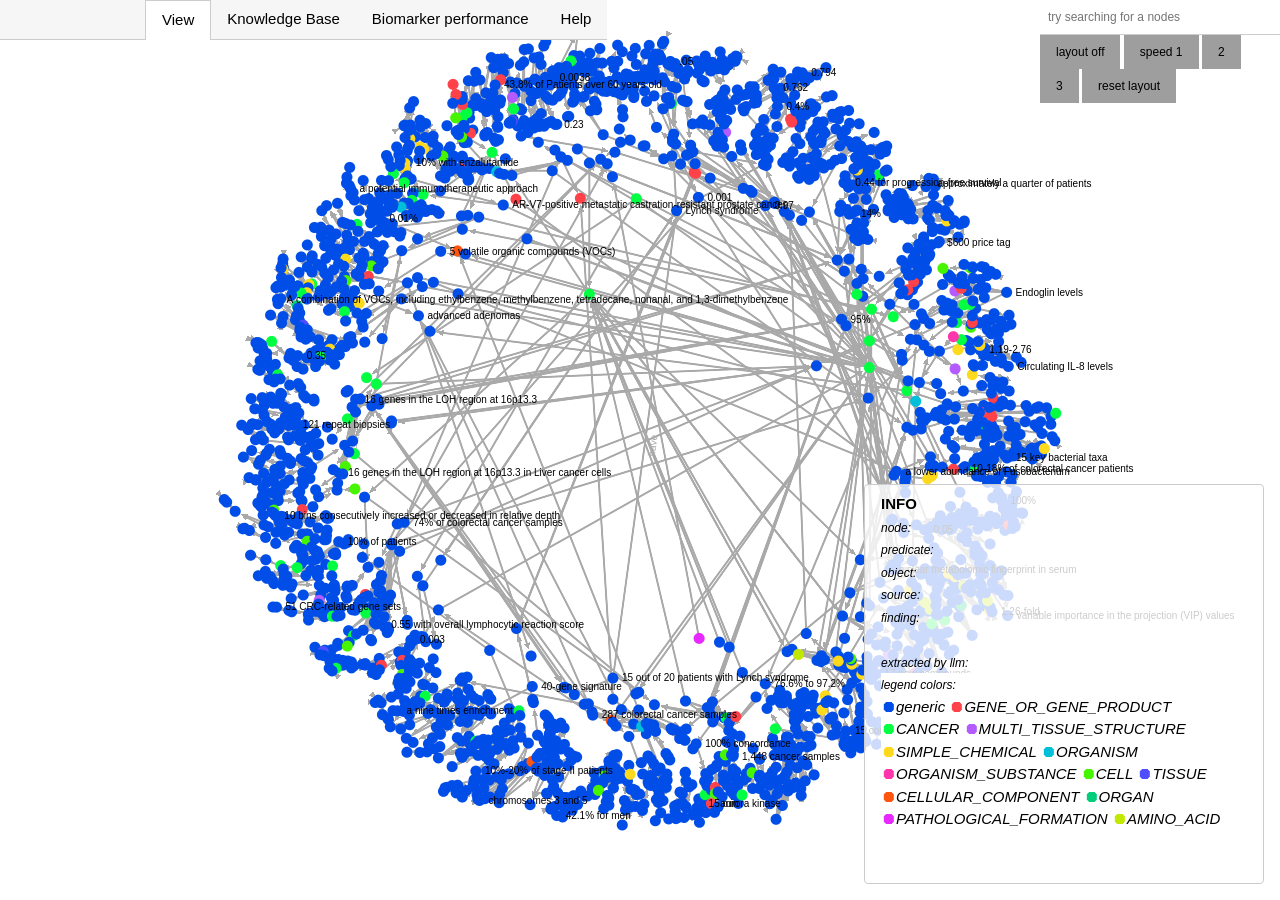
<file: index.html>
<!DOCTYPE html>
<html>

<head>
  <meta charset="utf-8">
  <title>ONCOScreen biomarkers knowledge base demo</title>
  <meta name="viewport" content="width=device-width, initial-scale=1">  
  <script type="module" crossorigin src="./assets/index-lFEfnd-z.js"></script>
  <link rel="stylesheet" crossorigin href="./assets/index-Cr8oEyUR.css">
</head>

<body>  
  <my-app></my-app>
</body>

</html>
</file>
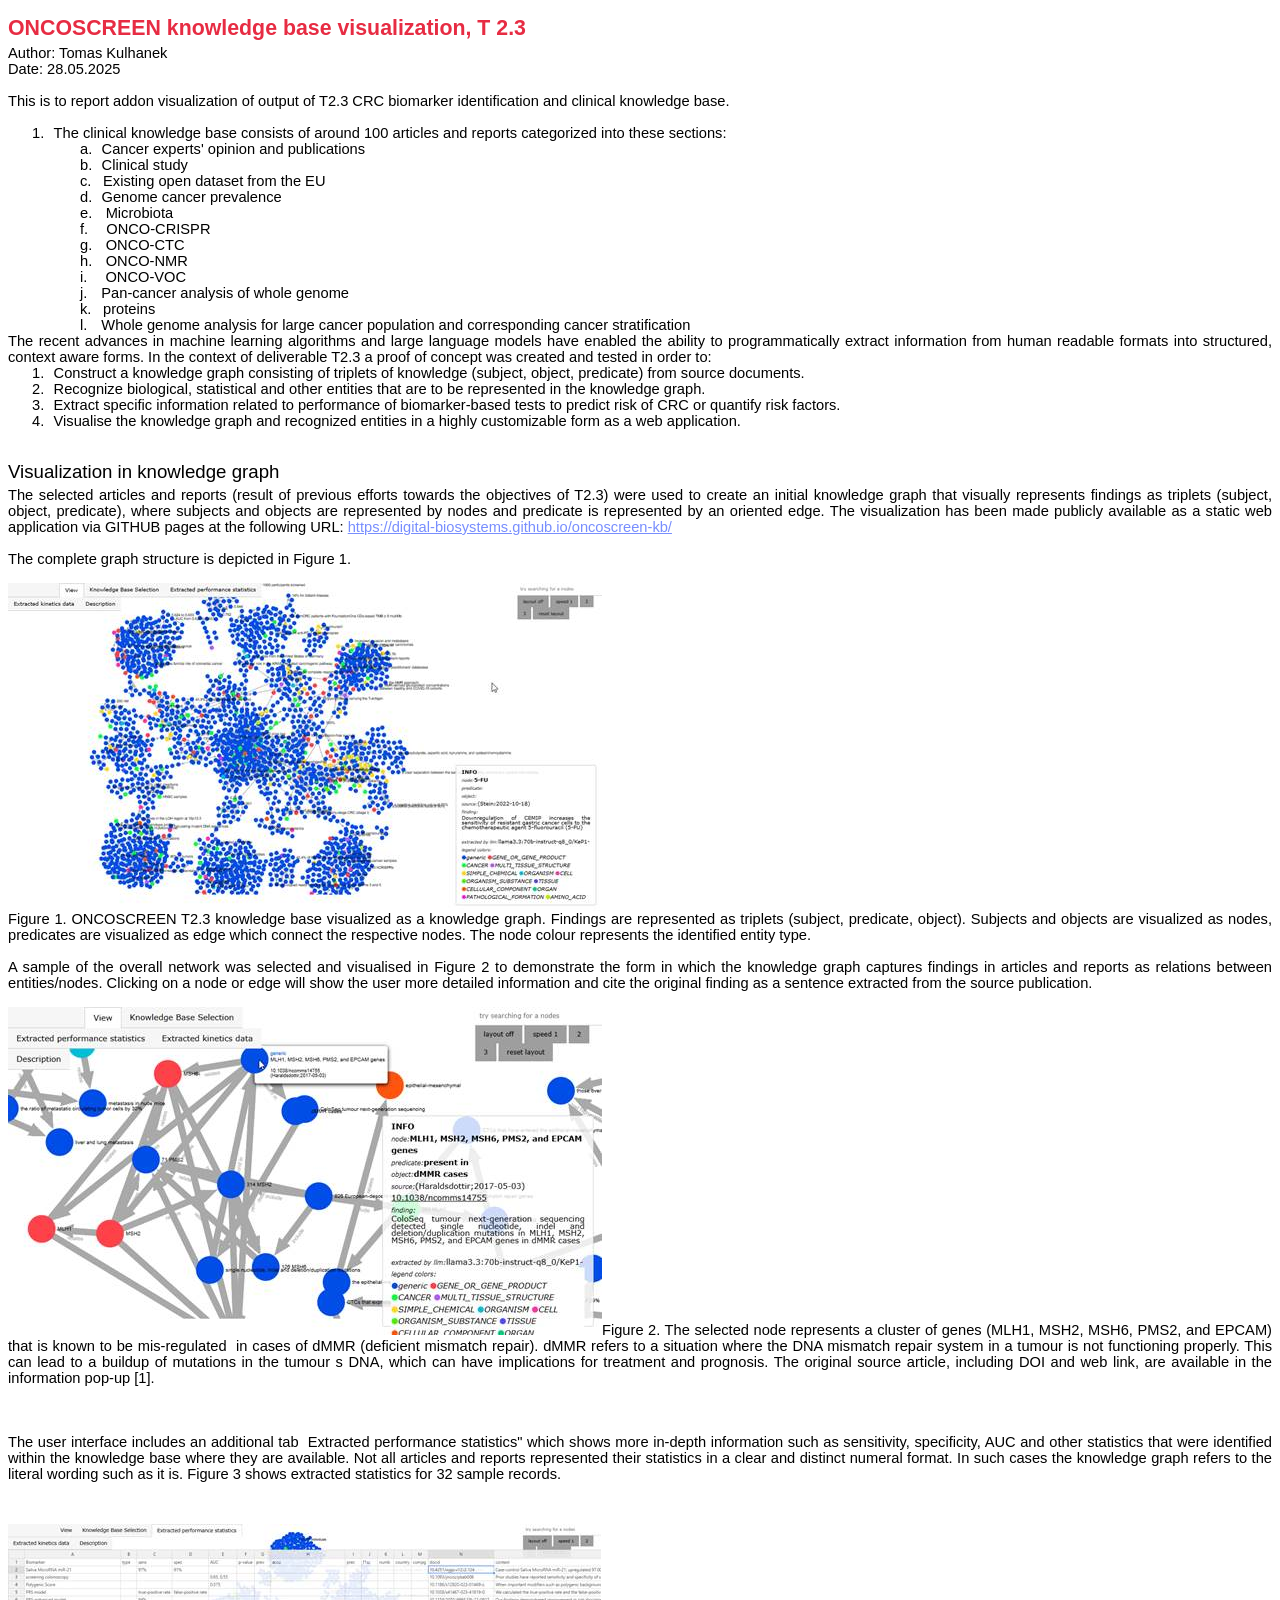
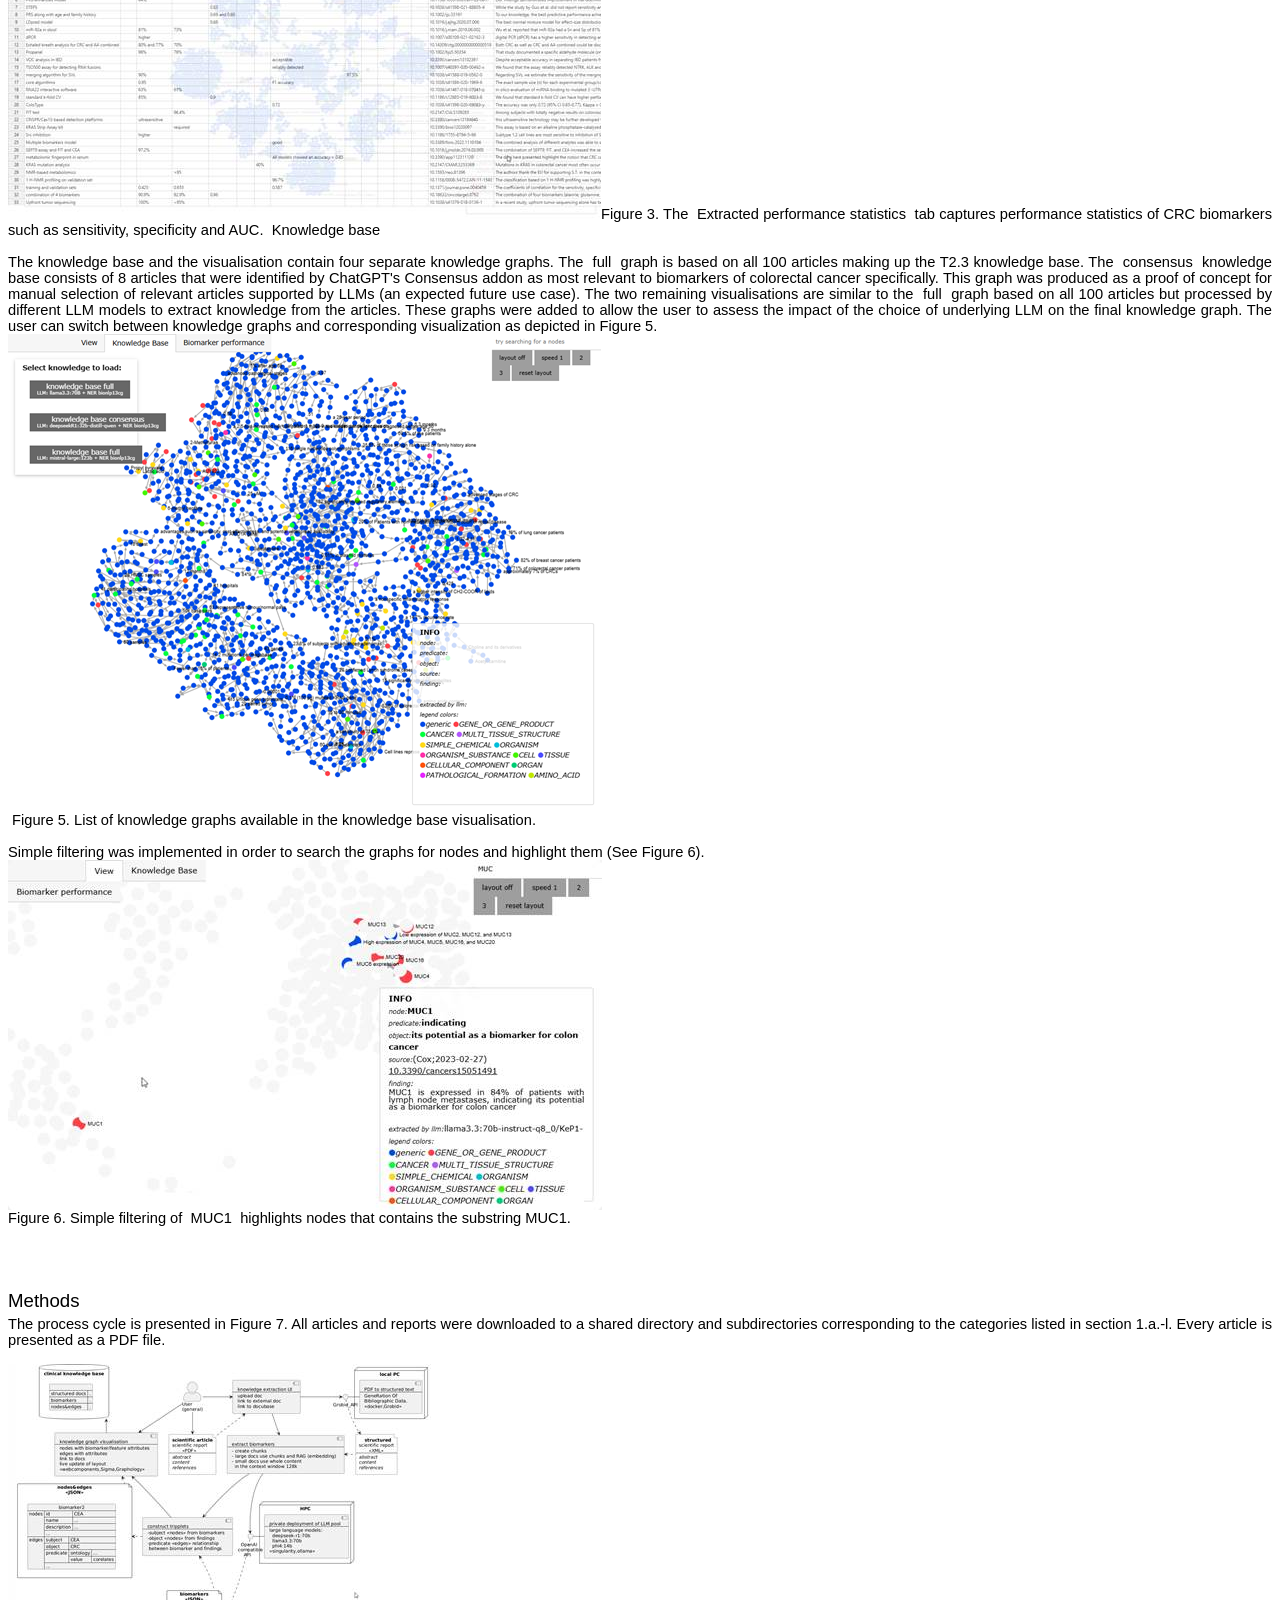
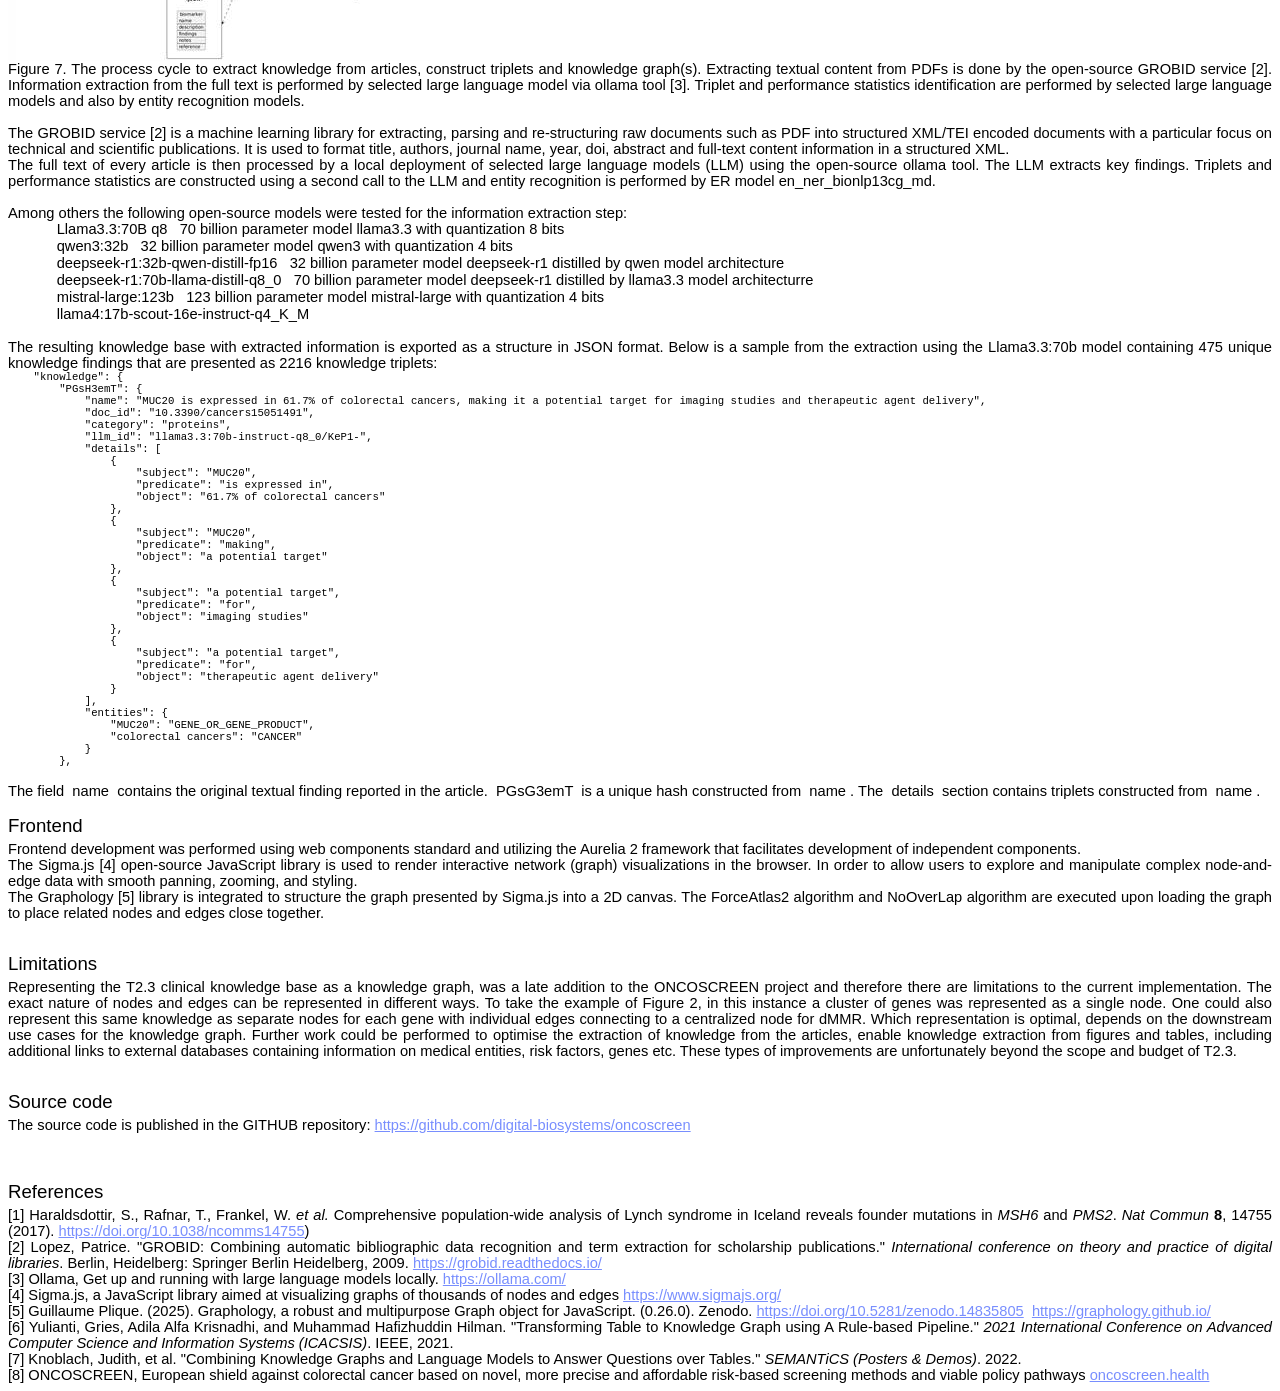
<file: ONCOSCREEN_KB_KG.htm>
<html xmlns:v="urn:schemas-microsoft-com:vml"
xmlns:o="urn:schemas-microsoft-com:office:office"
xmlns:w="urn:schemas-microsoft-com:office:word"
xmlns:dt="uuid:C2F41010-65B3-11d1-A29F-00AA00C14882"
xmlns:m="http://schemas.microsoft.com/office/2004/12/omml"
xmlns="http://www.w3.org/TR/REC-html40">

<head>
<meta http-equiv=Content-Type content="text/html; charset=windows-1252">
<meta name=ProgId content=Word.Document>
<meta name=Generator content="Microsoft Word 15">
<meta name=Originator content="Microsoft Word 15">
<link rel=File-List href="ONCOSCREEN_KB_KG_files/filelist.xml">
<link rel=Edit-Time-Data href="ONCOSCREEN_KB_KG_files/editdata.mso">
<!--[if !mso]>
<style>
v\:* {behavior:url(#default#VML);}
o\:* {behavior:url(#default#VML);}
w\:* {behavior:url(#default#VML);}
.shape {behavior:url(#default#VML);}
</style>
<![endif]--><!--[if gte mso 9]><xml>
 <o:DocumentProperties>
  <o:Author>Tomas Kulhanek</o:Author>
  <o:Template>2022_Blanco.dotx</o:Template>
  <o:LastAuthor>Tomas Kulhanek</o:LastAuthor>
  <o:Revision>2</o:Revision>
  <o:TotalTime>7</o:TotalTime>
  <o:Created>2025-08-25T08:56:00Z</o:Created>
  <o:LastSaved>2025-08-25T08:56:00Z</o:LastSaved>
  <o:Pages>1</o:Pages>
  <o:Words>1800</o:Words>
  <o:Characters>10265</o:Characters>
  <o:Lines>85</o:Lines>
  <o:Paragraphs>24</o:Paragraphs>
  <o:CharactersWithSpaces>12041</o:CharactersWithSpaces>
  <o:Version>16.00</o:Version>
 </o:DocumentProperties>
 <o:CustomDocumentProperties>
  <o:ContentTypeId dt:dt="string">0x010100EA04E5A1750E55429BE1A5521E642BA1</o:ContentTypeId>
  <o:MediaServiceImageTags dt:dt="string"></o:MediaServiceImageTags>
 </o:CustomDocumentProperties>
 <o:OfficeDocumentSettings>
  <o:AllowPNG/>
  <o:RemoveDateAndTime/>
 </o:OfficeDocumentSettings>
</xml><![endif]-->
<link rel=dataStoreItem href="ONCOSCREEN_KB_KG_files/item0001.xml"
target="ONCOSCREEN_KB_KG_files/props002.xml">
<link rel=dataStoreItem href="ONCOSCREEN_KB_KG_files/item0003.xml"
target="ONCOSCREEN_KB_KG_files/props004.xml">
<link rel=dataStoreItem href="ONCOSCREEN_KB_KG_files/item0005.xml"
target="ONCOSCREEN_KB_KG_files/props006.xml">
<link rel=dataStoreItem href="ONCOSCREEN_KB_KG_files/item0007.xml"
target="ONCOSCREEN_KB_KG_files/props008.xml">
<link rel=themeData href="ONCOSCREEN_KB_KG_files/themedata.thmx">
<link rel=colorSchemeMapping
href="ONCOSCREEN_KB_KG_files/colorschememapping.xml">
<!--[if gte mso 9]><xml>
 <w:WordDocument>
  <w:SpellingState>Clean</w:SpellingState>
  <w:GrammarState>Clean</w:GrammarState>
  <w:AttachedTemplate HRef="C:\VITO\TemplatesOffice2016\2022_Blanco.dotx"></w:AttachedTemplate>
  <w:TrackRevisions/>
  <w:TrackMoves>false</w:TrackMoves>
  <w:TrackFormatting/>
  <w:HyphenationZone>21</w:HyphenationZone>
  <w:PunctuationKerning/>
  <w:DrawingGridHorizontalSpacing>5 pt</w:DrawingGridHorizontalSpacing>
  <w:DisplayHorizontalDrawingGridEvery>2</w:DisplayHorizontalDrawingGridEvery>
  <w:DisplayVerticalDrawingGridEvery>2</w:DisplayVerticalDrawingGridEvery>
  <w:ValidateAgainstSchemas/>
  <w:SaveIfXMLInvalid>false</w:SaveIfXMLInvalid>
  <w:IgnoreMixedContent>false</w:IgnoreMixedContent>
  <w:AlwaysShowPlaceholderText>false</w:AlwaysShowPlaceholderText>
  <w:DoNotPromoteQF/>
  <w:LidThemeOther>NL-BE</w:LidThemeOther>
  <w:LidThemeAsian>JA</w:LidThemeAsian>
  <w:LidThemeComplexScript>AR-SA</w:LidThemeComplexScript>
  <w:StyleSortMethod>0</w:StyleSortMethod>
  <w:Compatibility>
   <w:BreakWrappedTables/>
   <w:SnapToGridInCell/>
   <w:WrapTextWithPunct/>
   <w:UseAsianBreakRules/>
   <w:DontGrowAutofit/>
   <w:SplitPgBreakAndParaMark/>
   <w:EnableOpenTypeKerning/>
   <w:DontFlipMirrorIndents/>
   <w:OverrideTableStyleHps/>
  </w:Compatibility>
  <m:mathPr>
   <m:mathFont m:val="Cambria Math"/>
   <m:brkBin m:val="before"/>
   <m:brkBinSub m:val="&#45;-"/>
   <m:smallFrac m:val="off"/>
   <m:dispDef/>
   <m:lMargin m:val="0"/>
   <m:rMargin m:val="0"/>
   <m:defJc m:val="centerGroup"/>
   <m:wrapIndent m:val="1440"/>
   <m:intLim m:val="subSup"/>
   <m:naryLim m:val="undOvr"/>
  </m:mathPr></w:WordDocument>
</xml><![endif]--><!--[if gte mso 9]><xml>
 <w:LatentStyles DefLockedState="false" DefUnhideWhenUsed="false"
  DefSemiHidden="false" DefQFormat="false" DefPriority="99"
  LatentStyleCount="376">
  <w:LsdException Locked="false" Priority="0" QFormat="true" Name="Normal"/>
  <w:LsdException Locked="false" Priority="1" QFormat="true" Name="heading 1"/>
  <w:LsdException Locked="false" Priority="1" SemiHidden="true"
   UnhideWhenUsed="true" QFormat="true" Name="heading 2"/>
  <w:LsdException Locked="false" Priority="1" SemiHidden="true"
   UnhideWhenUsed="true" QFormat="true" Name="heading 3"/>
  <w:LsdException Locked="false" Priority="1" SemiHidden="true"
   UnhideWhenUsed="true" QFormat="true" Name="heading 4"/>
  <w:LsdException Locked="false" Priority="1" SemiHidden="true"
   UnhideWhenUsed="true" QFormat="true" Name="heading 5"/>
  <w:LsdException Locked="false" Priority="9" SemiHidden="true"
   UnhideWhenUsed="true" Name="heading 6"/>
  <w:LsdException Locked="false" Priority="9" SemiHidden="true"
   UnhideWhenUsed="true" Name="heading 7"/>
  <w:LsdException Locked="false" Priority="9" SemiHidden="true"
   UnhideWhenUsed="true" Name="heading 8"/>
  <w:LsdException Locked="false" Priority="9" SemiHidden="true"
   UnhideWhenUsed="true" Name="heading 9"/>
  <w:LsdException Locked="false" SemiHidden="true" UnhideWhenUsed="true"
   Name="index 1"/>
  <w:LsdException Locked="false" SemiHidden="true" UnhideWhenUsed="true"
   Name="index 2"/>
  <w:LsdException Locked="false" SemiHidden="true" UnhideWhenUsed="true"
   Name="index 3"/>
  <w:LsdException Locked="false" SemiHidden="true" UnhideWhenUsed="true"
   Name="index 4"/>
  <w:LsdException Locked="false" SemiHidden="true" UnhideWhenUsed="true"
   Name="index 5"/>
  <w:LsdException Locked="false" SemiHidden="true" UnhideWhenUsed="true"
   Name="index 6"/>
  <w:LsdException Locked="false" SemiHidden="true" UnhideWhenUsed="true"
   Name="index 7"/>
  <w:LsdException Locked="false" SemiHidden="true" UnhideWhenUsed="true"
   Name="index 8"/>
  <w:LsdException Locked="false" SemiHidden="true" UnhideWhenUsed="true"
   Name="index 9"/>
  <w:LsdException Locked="false" Priority="39" SemiHidden="true"
   UnhideWhenUsed="true" Name="toc 1"/>
  <w:LsdException Locked="false" Priority="39" SemiHidden="true"
   UnhideWhenUsed="true" Name="toc 2"/>
  <w:LsdException Locked="false" Priority="39" SemiHidden="true"
   UnhideWhenUsed="true" Name="toc 3"/>
  <w:LsdException Locked="false" Priority="39" SemiHidden="true"
   UnhideWhenUsed="true" Name="toc 4"/>
  <w:LsdException Locked="false" Priority="39" SemiHidden="true"
   UnhideWhenUsed="true" Name="toc 5"/>
  <w:LsdException Locked="false" Priority="39" SemiHidden="true"
   UnhideWhenUsed="true" Name="toc 6"/>
  <w:LsdException Locked="false" Priority="39" SemiHidden="true"
   UnhideWhenUsed="true" Name="toc 7"/>
  <w:LsdException Locked="false" Priority="39" SemiHidden="true"
   UnhideWhenUsed="true" Name="toc 8"/>
  <w:LsdException Locked="false" Priority="39" SemiHidden="true"
   UnhideWhenUsed="true" Name="toc 9"/>
  <w:LsdException Locked="false" SemiHidden="true" UnhideWhenUsed="true"
   Name="Normal Indent"/>
  <w:LsdException Locked="false" SemiHidden="true" UnhideWhenUsed="true"
   Name="footnote text"/>
  <w:LsdException Locked="false" SemiHidden="true" UnhideWhenUsed="true"
   Name="annotation text"/>
  <w:LsdException Locked="false" SemiHidden="true" UnhideWhenUsed="true"
   Name="header"/>
  <w:LsdException Locked="false" SemiHidden="true" UnhideWhenUsed="true"
   Name="footer"/>
  <w:LsdException Locked="false" SemiHidden="true" UnhideWhenUsed="true"
   Name="index heading"/>
  <w:LsdException Locked="false" Priority="2" SemiHidden="true"
   UnhideWhenUsed="true" QFormat="true" Name="caption"/>
  <w:LsdException Locked="false" SemiHidden="true" UnhideWhenUsed="true"
   Name="table of figures"/>
  <w:LsdException Locked="false" SemiHidden="true" UnhideWhenUsed="true"
   Name="envelope address"/>
  <w:LsdException Locked="false" SemiHidden="true" UnhideWhenUsed="true"
   Name="envelope return"/>
  <w:LsdException Locked="false" SemiHidden="true" UnhideWhenUsed="true"
   Name="footnote reference"/>
  <w:LsdException Locked="false" SemiHidden="true" UnhideWhenUsed="true"
   Name="annotation reference"/>
  <w:LsdException Locked="false" SemiHidden="true" UnhideWhenUsed="true"
   Name="line number"/>
  <w:LsdException Locked="false" SemiHidden="true" UnhideWhenUsed="true"
   Name="page number"/>
  <w:LsdException Locked="false" SemiHidden="true" UnhideWhenUsed="true"
   Name="endnote reference"/>
  <w:LsdException Locked="false" SemiHidden="true" UnhideWhenUsed="true"
   Name="endnote text"/>
  <w:LsdException Locked="false" SemiHidden="true" UnhideWhenUsed="true"
   Name="table of authorities"/>
  <w:LsdException Locked="false" SemiHidden="true" UnhideWhenUsed="true"
   Name="macro"/>
  <w:LsdException Locked="false" SemiHidden="true" UnhideWhenUsed="true"
   Name="toa heading"/>
  <w:LsdException Locked="false" SemiHidden="true" UnhideWhenUsed="true"
   Name="List"/>
  <w:LsdException Locked="false" SemiHidden="true" UnhideWhenUsed="true"
   Name="List Bullet"/>
  <w:LsdException Locked="false" SemiHidden="true" UnhideWhenUsed="true"
   Name="List Number"/>
  <w:LsdException Locked="false" SemiHidden="true" UnhideWhenUsed="true"
   Name="List 2"/>
  <w:LsdException Locked="false" SemiHidden="true" UnhideWhenUsed="true"
   Name="List 3"/>
  <w:LsdException Locked="false" SemiHidden="true" UnhideWhenUsed="true"
   Name="List 4"/>
  <w:LsdException Locked="false" SemiHidden="true" UnhideWhenUsed="true"
   Name="List 5"/>
  <w:LsdException Locked="false" SemiHidden="true" UnhideWhenUsed="true"
   Name="List Bullet 2"/>
  <w:LsdException Locked="false" SemiHidden="true" UnhideWhenUsed="true"
   Name="List Bullet 3"/>
  <w:LsdException Locked="false" SemiHidden="true" UnhideWhenUsed="true"
   Name="List Bullet 4"/>
  <w:LsdException Locked="false" SemiHidden="true" UnhideWhenUsed="true"
   Name="List Bullet 5"/>
  <w:LsdException Locked="false" SemiHidden="true" UnhideWhenUsed="true"
   Name="List Number 2"/>
  <w:LsdException Locked="false" SemiHidden="true" UnhideWhenUsed="true"
   Name="List Number 3"/>
  <w:LsdException Locked="false" SemiHidden="true" UnhideWhenUsed="true"
   Name="List Number 4"/>
  <w:LsdException Locked="false" SemiHidden="true" UnhideWhenUsed="true"
   Name="List Number 5"/>
  <w:LsdException Locked="false" Priority="10" Name="Title"/>
  <w:LsdException Locked="false" SemiHidden="true" UnhideWhenUsed="true"
   Name="Closing"/>
  <w:LsdException Locked="false" SemiHidden="true" UnhideWhenUsed="true"
   Name="Signature"/>
  <w:LsdException Locked="false" Priority="1" SemiHidden="true"
   UnhideWhenUsed="true" Name="Default Paragraph Font"/>
  <w:LsdException Locked="false" SemiHidden="true" UnhideWhenUsed="true"
   Name="Body Text"/>
  <w:LsdException Locked="false" SemiHidden="true" UnhideWhenUsed="true"
   Name="Body Text Indent"/>
  <w:LsdException Locked="false" SemiHidden="true" UnhideWhenUsed="true"
   Name="List Continue"/>
  <w:LsdException Locked="false" SemiHidden="true" UnhideWhenUsed="true"
   Name="List Continue 2"/>
  <w:LsdException Locked="false" SemiHidden="true" UnhideWhenUsed="true"
   Name="List Continue 3"/>
  <w:LsdException Locked="false" SemiHidden="true" UnhideWhenUsed="true"
   Name="List Continue 4"/>
  <w:LsdException Locked="false" SemiHidden="true" UnhideWhenUsed="true"
   Name="List Continue 5"/>
  <w:LsdException Locked="false" SemiHidden="true" UnhideWhenUsed="true"
   Name="Message Header"/>
  <w:LsdException Locked="false" Priority="11" QFormat="true" Name="Subtitle"/>
  <w:LsdException Locked="false" SemiHidden="true" UnhideWhenUsed="true"
   Name="Salutation"/>
  <w:LsdException Locked="false" SemiHidden="true" UnhideWhenUsed="true"
   Name="Date"/>
  <w:LsdException Locked="false" SemiHidden="true" UnhideWhenUsed="true"
   Name="Body Text First Indent"/>
  <w:LsdException Locked="false" SemiHidden="true" UnhideWhenUsed="true"
   Name="Body Text First Indent 2"/>
  <w:LsdException Locked="false" SemiHidden="true" UnhideWhenUsed="true"
   Name="Note Heading"/>
  <w:LsdException Locked="false" SemiHidden="true" UnhideWhenUsed="true"
   Name="Body Text 2"/>
  <w:LsdException Locked="false" SemiHidden="true" UnhideWhenUsed="true"
   Name="Body Text 3"/>
  <w:LsdException Locked="false" SemiHidden="true" UnhideWhenUsed="true"
   Name="Body Text Indent 2"/>
  <w:LsdException Locked="false" SemiHidden="true" UnhideWhenUsed="true"
   Name="Body Text Indent 3"/>
  <w:LsdException Locked="false" SemiHidden="true" UnhideWhenUsed="true"
   Name="Block Text"/>
  <w:LsdException Locked="false" SemiHidden="true" UnhideWhenUsed="true"
   Name="Hyperlink"/>
  <w:LsdException Locked="false" SemiHidden="true" UnhideWhenUsed="true"
   Name="FollowedHyperlink"/>
  <w:LsdException Locked="false" Priority="22" QFormat="true" Name="Strong"/>
  <w:LsdException Locked="false" Priority="20" QFormat="true" Name="Emphasis"/>
  <w:LsdException Locked="false" SemiHidden="true" UnhideWhenUsed="true"
   Name="Document Map"/>
  <w:LsdException Locked="false" SemiHidden="true" UnhideWhenUsed="true"
   Name="Plain Text"/>
  <w:LsdException Locked="false" SemiHidden="true" UnhideWhenUsed="true"
   Name="E-mail Signature"/>
  <w:LsdException Locked="false" SemiHidden="true" UnhideWhenUsed="true"
   Name="HTML Top of Form"/>
  <w:LsdException Locked="false" SemiHidden="true" UnhideWhenUsed="true"
   Name="HTML Bottom of Form"/>
  <w:LsdException Locked="false" SemiHidden="true" UnhideWhenUsed="true"
   Name="Normal (Web)"/>
  <w:LsdException Locked="false" SemiHidden="true" UnhideWhenUsed="true"
   Name="HTML Acronym"/>
  <w:LsdException Locked="false" SemiHidden="true" UnhideWhenUsed="true"
   Name="HTML Address"/>
  <w:LsdException Locked="false" SemiHidden="true" UnhideWhenUsed="true"
   Name="HTML Cite"/>
  <w:LsdException Locked="false" SemiHidden="true" UnhideWhenUsed="true"
   Name="HTML Code"/>
  <w:LsdException Locked="false" SemiHidden="true" UnhideWhenUsed="true"
   Name="HTML Definition"/>
  <w:LsdException Locked="false" SemiHidden="true" UnhideWhenUsed="true"
   Name="HTML Keyboard"/>
  <w:LsdException Locked="false" SemiHidden="true" UnhideWhenUsed="true"
   Name="HTML Preformatted"/>
  <w:LsdException Locked="false" SemiHidden="true" UnhideWhenUsed="true"
   Name="HTML Sample"/>
  <w:LsdException Locked="false" SemiHidden="true" UnhideWhenUsed="true"
   Name="HTML Typewriter"/>
  <w:LsdException Locked="false" SemiHidden="true" UnhideWhenUsed="true"
   Name="HTML Variable"/>
  <w:LsdException Locked="false" SemiHidden="true" UnhideWhenUsed="true"
   Name="Normal Table"/>
  <w:LsdException Locked="false" SemiHidden="true" UnhideWhenUsed="true"
   Name="annotation subject"/>
  <w:LsdException Locked="false" SemiHidden="true" UnhideWhenUsed="true"
   Name="No List"/>
  <w:LsdException Locked="false" SemiHidden="true" UnhideWhenUsed="true"
   Name="Outline List 1"/>
  <w:LsdException Locked="false" SemiHidden="true" UnhideWhenUsed="true"
   Name="Outline List 2"/>
  <w:LsdException Locked="false" SemiHidden="true" UnhideWhenUsed="true"
   Name="Outline List 3"/>
  <w:LsdException Locked="false" SemiHidden="true" UnhideWhenUsed="true"
   Name="Table Simple 1"/>
  <w:LsdException Locked="false" SemiHidden="true" UnhideWhenUsed="true"
   Name="Table Simple 2"/>
  <w:LsdException Locked="false" SemiHidden="true" UnhideWhenUsed="true"
   Name="Table Simple 3"/>
  <w:LsdException Locked="false" SemiHidden="true" UnhideWhenUsed="true"
   Name="Table Classic 1"/>
  <w:LsdException Locked="false" SemiHidden="true" UnhideWhenUsed="true"
   Name="Table Classic 2"/>
  <w:LsdException Locked="false" SemiHidden="true" UnhideWhenUsed="true"
   Name="Table Classic 3"/>
  <w:LsdException Locked="false" SemiHidden="true" UnhideWhenUsed="true"
   Name="Table Classic 4"/>
  <w:LsdException Locked="false" SemiHidden="true" UnhideWhenUsed="true"
   Name="Table Colorful 1"/>
  <w:LsdException Locked="false" SemiHidden="true" UnhideWhenUsed="true"
   Name="Table Colorful 2"/>
  <w:LsdException Locked="false" SemiHidden="true" UnhideWhenUsed="true"
   Name="Table Colorful 3"/>
  <w:LsdException Locked="false" SemiHidden="true" UnhideWhenUsed="true"
   Name="Table Columns 1"/>
  <w:LsdException Locked="false" SemiHidden="true" UnhideWhenUsed="true"
   Name="Table Columns 2"/>
  <w:LsdException Locked="false" SemiHidden="true" UnhideWhenUsed="true"
   Name="Table Columns 3"/>
  <w:LsdException Locked="false" SemiHidden="true" UnhideWhenUsed="true"
   Name="Table Columns 4"/>
  <w:LsdException Locked="false" SemiHidden="true" UnhideWhenUsed="true"
   Name="Table Columns 5"/>
  <w:LsdException Locked="false" SemiHidden="true" UnhideWhenUsed="true"
   Name="Table Grid 1"/>
  <w:LsdException Locked="false" SemiHidden="true" UnhideWhenUsed="true"
   Name="Table Grid 2"/>
  <w:LsdException Locked="false" SemiHidden="true" UnhideWhenUsed="true"
   Name="Table Grid 3"/>
  <w:LsdException Locked="false" SemiHidden="true" UnhideWhenUsed="true"
   Name="Table Grid 4"/>
  <w:LsdException Locked="false" SemiHidden="true" UnhideWhenUsed="true"
   Name="Table Grid 5"/>
  <w:LsdException Locked="false" SemiHidden="true" UnhideWhenUsed="true"
   Name="Table Grid 6"/>
  <w:LsdException Locked="false" SemiHidden="true" UnhideWhenUsed="true"
   Name="Table Grid 7"/>
  <w:LsdException Locked="false" SemiHidden="true" UnhideWhenUsed="true"
   Name="Table Grid 8"/>
  <w:LsdException Locked="false" SemiHidden="true" UnhideWhenUsed="true"
   Name="Table List 1"/>
  <w:LsdException Locked="false" SemiHidden="true" UnhideWhenUsed="true"
   Name="Table List 2"/>
  <w:LsdException Locked="false" SemiHidden="true" UnhideWhenUsed="true"
   Name="Table List 3"/>
  <w:LsdException Locked="false" SemiHidden="true" UnhideWhenUsed="true"
   Name="Table List 4"/>
  <w:LsdException Locked="false" SemiHidden="true" UnhideWhenUsed="true"
   Name="Table List 5"/>
  <w:LsdException Locked="false" SemiHidden="true" UnhideWhenUsed="true"
   Name="Table List 6"/>
  <w:LsdException Locked="false" SemiHidden="true" UnhideWhenUsed="true"
   Name="Table List 7"/>
  <w:LsdException Locked="false" SemiHidden="true" UnhideWhenUsed="true"
   Name="Table List 8"/>
  <w:LsdException Locked="false" SemiHidden="true" UnhideWhenUsed="true"
   Name="Table 3D effects 1"/>
  <w:LsdException Locked="false" SemiHidden="true" UnhideWhenUsed="true"
   Name="Table 3D effects 2"/>
  <w:LsdException Locked="false" SemiHidden="true" UnhideWhenUsed="true"
   Name="Table 3D effects 3"/>
  <w:LsdException Locked="false" SemiHidden="true" UnhideWhenUsed="true"
   Name="Table Contemporary"/>
  <w:LsdException Locked="false" SemiHidden="true" UnhideWhenUsed="true"
   Name="Table Elegant"/>
  <w:LsdException Locked="false" SemiHidden="true" UnhideWhenUsed="true"
   Name="Table Professional"/>
  <w:LsdException Locked="false" SemiHidden="true" UnhideWhenUsed="true"
   Name="Table Subtle 1"/>
  <w:LsdException Locked="false" SemiHidden="true" UnhideWhenUsed="true"
   Name="Table Subtle 2"/>
  <w:LsdException Locked="false" SemiHidden="true" UnhideWhenUsed="true"
   Name="Table Web 1"/>
  <w:LsdException Locked="false" SemiHidden="true" UnhideWhenUsed="true"
   Name="Table Web 2"/>
  <w:LsdException Locked="false" SemiHidden="true" UnhideWhenUsed="true"
   Name="Table Web 3"/>
  <w:LsdException Locked="false" SemiHidden="true" UnhideWhenUsed="true"
   Name="Balloon Text"/>
  <w:LsdException Locked="false" Priority="59" Name="Table Grid"/>
  <w:LsdException Locked="false" SemiHidden="true" UnhideWhenUsed="true"
   Name="Table Theme"/>
  <w:LsdException Locked="false" SemiHidden="true" Name="Placeholder Text"/>
  <w:LsdException Locked="false" Priority="1" Name="No Spacing"/>
  <w:LsdException Locked="false" Priority="60" Name="Light Shading"/>
  <w:LsdException Locked="false" Priority="61" Name="Light List"/>
  <w:LsdException Locked="false" Priority="62" Name="Light Grid"/>
  <w:LsdException Locked="false" Priority="63" Name="Medium Shading 1"/>
  <w:LsdException Locked="false" Priority="64" Name="Medium Shading 2"/>
  <w:LsdException Locked="false" Priority="65" Name="Medium List 1"/>
  <w:LsdException Locked="false" Priority="66" Name="Medium List 2"/>
  <w:LsdException Locked="false" Priority="67" Name="Medium Grid 1"/>
  <w:LsdException Locked="false" Priority="68" Name="Medium Grid 2"/>
  <w:LsdException Locked="false" Priority="69" Name="Medium Grid 3"/>
  <w:LsdException Locked="false" Priority="70" Name="Dark List"/>
  <w:LsdException Locked="false" Priority="71" Name="Colorful Shading"/>
  <w:LsdException Locked="false" Priority="72" Name="Colorful List"/>
  <w:LsdException Locked="false" Priority="73" Name="Colorful Grid"/>
  <w:LsdException Locked="false" Priority="60" Name="Light Shading Accent 1"/>
  <w:LsdException Locked="false" Priority="61" Name="Light List Accent 1"/>
  <w:LsdException Locked="false" Priority="62" Name="Light Grid Accent 1"/>
  <w:LsdException Locked="false" Priority="63" Name="Medium Shading 1 Accent 1"/>
  <w:LsdException Locked="false" Priority="64" Name="Medium Shading 2 Accent 1"/>
  <w:LsdException Locked="false" Priority="65" Name="Medium List 1 Accent 1"/>
  <w:LsdException Locked="false" SemiHidden="true" Name="Revision"/>
  <w:LsdException Locked="false" Priority="34" QFormat="true"
   Name="List Paragraph"/>
  <w:LsdException Locked="false" Priority="29" QFormat="true" Name="Quote"/>
  <w:LsdException Locked="false" Priority="30" QFormat="true"
   Name="Intense Quote"/>
  <w:LsdException Locked="false" Priority="66" Name="Medium List 2 Accent 1"/>
  <w:LsdException Locked="false" Priority="67" Name="Medium Grid 1 Accent 1"/>
  <w:LsdException Locked="false" Priority="68" Name="Medium Grid 2 Accent 1"/>
  <w:LsdException Locked="false" Priority="69" Name="Medium Grid 3 Accent 1"/>
  <w:LsdException Locked="false" Priority="70" Name="Dark List Accent 1"/>
  <w:LsdException Locked="false" Priority="71" Name="Colorful Shading Accent 1"/>
  <w:LsdException Locked="false" Priority="72" Name="Colorful List Accent 1"/>
  <w:LsdException Locked="false" Priority="73" Name="Colorful Grid Accent 1"/>
  <w:LsdException Locked="false" Priority="60" Name="Light Shading Accent 2"/>
  <w:LsdException Locked="false" Priority="61" Name="Light List Accent 2"/>
  <w:LsdException Locked="false" Priority="62" Name="Light Grid Accent 2"/>
  <w:LsdException Locked="false" Priority="63" Name="Medium Shading 1 Accent 2"/>
  <w:LsdException Locked="false" Priority="64" Name="Medium Shading 2 Accent 2"/>
  <w:LsdException Locked="false" Priority="65" Name="Medium List 1 Accent 2"/>
  <w:LsdException Locked="false" Priority="66" Name="Medium List 2 Accent 2"/>
  <w:LsdException Locked="false" Priority="67" Name="Medium Grid 1 Accent 2"/>
  <w:LsdException Locked="false" Priority="68" Name="Medium Grid 2 Accent 2"/>
  <w:LsdException Locked="false" Priority="69" Name="Medium Grid 3 Accent 2"/>
  <w:LsdException Locked="false" Priority="70" Name="Dark List Accent 2"/>
  <w:LsdException Locked="false" Priority="71" Name="Colorful Shading Accent 2"/>
  <w:LsdException Locked="false" Priority="72" Name="Colorful List Accent 2"/>
  <w:LsdException Locked="false" Priority="73" Name="Colorful Grid Accent 2"/>
  <w:LsdException Locked="false" Priority="60" Name="Light Shading Accent 3"/>
  <w:LsdException Locked="false" Priority="61" Name="Light List Accent 3"/>
  <w:LsdException Locked="false" Priority="62" Name="Light Grid Accent 3"/>
  <w:LsdException Locked="false" Priority="63" Name="Medium Shading 1 Accent 3"/>
  <w:LsdException Locked="false" Priority="64" Name="Medium Shading 2 Accent 3"/>
  <w:LsdException Locked="false" Priority="65" Name="Medium List 1 Accent 3"/>
  <w:LsdException Locked="false" Priority="66" Name="Medium List 2 Accent 3"/>
  <w:LsdException Locked="false" Priority="67" Name="Medium Grid 1 Accent 3"/>
  <w:LsdException Locked="false" Priority="68" Name="Medium Grid 2 Accent 3"/>
  <w:LsdException Locked="false" Priority="69" Name="Medium Grid 3 Accent 3"/>
  <w:LsdException Locked="false" Priority="70" Name="Dark List Accent 3"/>
  <w:LsdException Locked="false" Priority="71" Name="Colorful Shading Accent 3"/>
  <w:LsdException Locked="false" Priority="72" Name="Colorful List Accent 3"/>
  <w:LsdException Locked="false" Priority="73" Name="Colorful Grid Accent 3"/>
  <w:LsdException Locked="false" Priority="60" Name="Light Shading Accent 4"/>
  <w:LsdException Locked="false" Priority="61" Name="Light List Accent 4"/>
  <w:LsdException Locked="false" Priority="62" Name="Light Grid Accent 4"/>
  <w:LsdException Locked="false" Priority="63" Name="Medium Shading 1 Accent 4"/>
  <w:LsdException Locked="false" Priority="64" Name="Medium Shading 2 Accent 4"/>
  <w:LsdException Locked="false" Priority="65" Name="Medium List 1 Accent 4"/>
  <w:LsdException Locked="false" Priority="66" Name="Medium List 2 Accent 4"/>
  <w:LsdException Locked="false" Priority="67" Name="Medium Grid 1 Accent 4"/>
  <w:LsdException Locked="false" Priority="68" Name="Medium Grid 2 Accent 4"/>
  <w:LsdException Locked="false" Priority="69" Name="Medium Grid 3 Accent 4"/>
  <w:LsdException Locked="false" Priority="70" Name="Dark List Accent 4"/>
  <w:LsdException Locked="false" Priority="71" Name="Colorful Shading Accent 4"/>
  <w:LsdException Locked="false" Priority="72" Name="Colorful List Accent 4"/>
  <w:LsdException Locked="false" Priority="73" Name="Colorful Grid Accent 4"/>
  <w:LsdException Locked="false" Priority="60" Name="Light Shading Accent 5"/>
  <w:LsdException Locked="false" Priority="61" Name="Light List Accent 5"/>
  <w:LsdException Locked="false" Priority="62" Name="Light Grid Accent 5"/>
  <w:LsdException Locked="false" Priority="63" Name="Medium Shading 1 Accent 5"/>
  <w:LsdException Locked="false" Priority="64" Name="Medium Shading 2 Accent 5"/>
  <w:LsdException Locked="false" Priority="65" Name="Medium List 1 Accent 5"/>
  <w:LsdException Locked="false" Priority="66" Name="Medium List 2 Accent 5"/>
  <w:LsdException Locked="false" Priority="67" Name="Medium Grid 1 Accent 5"/>
  <w:LsdException Locked="false" Priority="68" Name="Medium Grid 2 Accent 5"/>
  <w:LsdException Locked="false" Priority="69" Name="Medium Grid 3 Accent 5"/>
  <w:LsdException Locked="false" Priority="70" Name="Dark List Accent 5"/>
  <w:LsdException Locked="false" Priority="71" Name="Colorful Shading Accent 5"/>
  <w:LsdException Locked="false" Priority="72" Name="Colorful List Accent 5"/>
  <w:LsdException Locked="false" Priority="73" Name="Colorful Grid Accent 5"/>
  <w:LsdException Locked="false" Priority="60" Name="Light Shading Accent 6"/>
  <w:LsdException Locked="false" Priority="61" Name="Light List Accent 6"/>
  <w:LsdException Locked="false" Priority="62" Name="Light Grid Accent 6"/>
  <w:LsdException Locked="false" Priority="63" Name="Medium Shading 1 Accent 6"/>
  <w:LsdException Locked="false" Priority="64" Name="Medium Shading 2 Accent 6"/>
  <w:LsdException Locked="false" Priority="65" Name="Medium List 1 Accent 6"/>
  <w:LsdException Locked="false" Priority="66" Name="Medium List 2 Accent 6"/>
  <w:LsdException Locked="false" Priority="67" Name="Medium Grid 1 Accent 6"/>
  <w:LsdException Locked="false" Priority="68" Name="Medium Grid 2 Accent 6"/>
  <w:LsdException Locked="false" Priority="69" Name="Medium Grid 3 Accent 6"/>
  <w:LsdException Locked="false" Priority="70" Name="Dark List Accent 6"/>
  <w:LsdException Locked="false" Priority="71" Name="Colorful Shading Accent 6"/>
  <w:LsdException Locked="false" Priority="72" Name="Colorful List Accent 6"/>
  <w:LsdException Locked="false" Priority="73" Name="Colorful Grid Accent 6"/>
  <w:LsdException Locked="false" Priority="19" QFormat="true"
   Name="Subtle Emphasis"/>
  <w:LsdException Locked="false" Priority="21" QFormat="true"
   Name="Intense Emphasis"/>
  <w:LsdException Locked="false" Priority="31" QFormat="true"
   Name="Subtle Reference"/>
  <w:LsdException Locked="false" Priority="32" QFormat="true"
   Name="Intense Reference"/>
  <w:LsdException Locked="false" Priority="33" QFormat="true" Name="Book Title"/>
  <w:LsdException Locked="false" Priority="37" SemiHidden="true"
   UnhideWhenUsed="true" Name="Bibliography"/>
  <w:LsdException Locked="false" Priority="39" SemiHidden="true"
   UnhideWhenUsed="true" QFormat="true" Name="TOC Heading"/>
  <w:LsdException Locked="false" Priority="41" Name="Plain Table 1"/>
  <w:LsdException Locked="false" Priority="42" Name="Plain Table 2"/>
  <w:LsdException Locked="false" Priority="43" Name="Plain Table 3"/>
  <w:LsdException Locked="false" Priority="44" Name="Plain Table 4"/>
  <w:LsdException Locked="false" Priority="45" Name="Plain Table 5"/>
  <w:LsdException Locked="false" Priority="40" Name="Grid Table Light"/>
  <w:LsdException Locked="false" Priority="46" Name="Grid Table 1 Light"/>
  <w:LsdException Locked="false" Priority="47" Name="Grid Table 2"/>
  <w:LsdException Locked="false" Priority="48" Name="Grid Table 3"/>
  <w:LsdException Locked="false" Priority="49" Name="Grid Table 4"/>
  <w:LsdException Locked="false" Priority="50" Name="Grid Table 5 Dark"/>
  <w:LsdException Locked="false" Priority="51" Name="Grid Table 6 Colorful"/>
  <w:LsdException Locked="false" Priority="52" Name="Grid Table 7 Colorful"/>
  <w:LsdException Locked="false" Priority="46"
   Name="Grid Table 1 Light Accent 1"/>
  <w:LsdException Locked="false" Priority="47" Name="Grid Table 2 Accent 1"/>
  <w:LsdException Locked="false" Priority="48" Name="Grid Table 3 Accent 1"/>
  <w:LsdException Locked="false" Priority="49" Name="Grid Table 4 Accent 1"/>
  <w:LsdException Locked="false" Priority="50" Name="Grid Table 5 Dark Accent 1"/>
  <w:LsdException Locked="false" Priority="51"
   Name="Grid Table 6 Colorful Accent 1"/>
  <w:LsdException Locked="false" Priority="52"
   Name="Grid Table 7 Colorful Accent 1"/>
  <w:LsdException Locked="false" Priority="46"
   Name="Grid Table 1 Light Accent 2"/>
  <w:LsdException Locked="false" Priority="47" Name="Grid Table 2 Accent 2"/>
  <w:LsdException Locked="false" Priority="48" Name="Grid Table 3 Accent 2"/>
  <w:LsdException Locked="false" Priority="49" Name="Grid Table 4 Accent 2"/>
  <w:LsdException Locked="false" Priority="50" Name="Grid Table 5 Dark Accent 2"/>
  <w:LsdException Locked="false" Priority="51"
   Name="Grid Table 6 Colorful Accent 2"/>
  <w:LsdException Locked="false" Priority="52"
   Name="Grid Table 7 Colorful Accent 2"/>
  <w:LsdException Locked="false" Priority="46"
   Name="Grid Table 1 Light Accent 3"/>
  <w:LsdException Locked="false" Priority="47" Name="Grid Table 2 Accent 3"/>
  <w:LsdException Locked="false" Priority="48" Name="Grid Table 3 Accent 3"/>
  <w:LsdException Locked="false" Priority="49" Name="Grid Table 4 Accent 3"/>
  <w:LsdException Locked="false" Priority="50" Name="Grid Table 5 Dark Accent 3"/>
  <w:LsdException Locked="false" Priority="51"
   Name="Grid Table 6 Colorful Accent 3"/>
  <w:LsdException Locked="false" Priority="52"
   Name="Grid Table 7 Colorful Accent 3"/>
  <w:LsdException Locked="false" Priority="46"
   Name="Grid Table 1 Light Accent 4"/>
  <w:LsdException Locked="false" Priority="47" Name="Grid Table 2 Accent 4"/>
  <w:LsdException Locked="false" Priority="48" Name="Grid Table 3 Accent 4"/>
  <w:LsdException Locked="false" Priority="49" Name="Grid Table 4 Accent 4"/>
  <w:LsdException Locked="false" Priority="50" Name="Grid Table 5 Dark Accent 4"/>
  <w:LsdException Locked="false" Priority="51"
   Name="Grid Table 6 Colorful Accent 4"/>
  <w:LsdException Locked="false" Priority="52"
   Name="Grid Table 7 Colorful Accent 4"/>
  <w:LsdException Locked="false" Priority="46"
   Name="Grid Table 1 Light Accent 5"/>
  <w:LsdException Locked="false" Priority="47" Name="Grid Table 2 Accent 5"/>
  <w:LsdException Locked="false" Priority="48" Name="Grid Table 3 Accent 5"/>
  <w:LsdException Locked="false" Priority="49" Name="Grid Table 4 Accent 5"/>
  <w:LsdException Locked="false" Priority="50" Name="Grid Table 5 Dark Accent 5"/>
  <w:LsdException Locked="false" Priority="51"
   Name="Grid Table 6 Colorful Accent 5"/>
  <w:LsdException Locked="false" Priority="52"
   Name="Grid Table 7 Colorful Accent 5"/>
  <w:LsdException Locked="false" Priority="46"
   Name="Grid Table 1 Light Accent 6"/>
  <w:LsdException Locked="false" Priority="47" Name="Grid Table 2 Accent 6"/>
  <w:LsdException Locked="false" Priority="48" Name="Grid Table 3 Accent 6"/>
  <w:LsdException Locked="false" Priority="49" Name="Grid Table 4 Accent 6"/>
  <w:LsdException Locked="false" Priority="50" Name="Grid Table 5 Dark Accent 6"/>
  <w:LsdException Locked="false" Priority="51"
   Name="Grid Table 6 Colorful Accent 6"/>
  <w:LsdException Locked="false" Priority="52"
   Name="Grid Table 7 Colorful Accent 6"/>
  <w:LsdException Locked="false" Priority="46" Name="List Table 1 Light"/>
  <w:LsdException Locked="false" Priority="47" Name="List Table 2"/>
  <w:LsdException Locked="false" Priority="48" Name="List Table 3"/>
  <w:LsdException Locked="false" Priority="49" Name="List Table 4"/>
  <w:LsdException Locked="false" Priority="50" Name="List Table 5 Dark"/>
  <w:LsdException Locked="false" Priority="51" Name="List Table 6 Colorful"/>
  <w:LsdException Locked="false" Priority="52" Name="List Table 7 Colorful"/>
  <w:LsdException Locked="false" Priority="46"
   Name="List Table 1 Light Accent 1"/>
  <w:LsdException Locked="false" Priority="47" Name="List Table 2 Accent 1"/>
  <w:LsdException Locked="false" Priority="48" Name="List Table 3 Accent 1"/>
  <w:LsdException Locked="false" Priority="49" Name="List Table 4 Accent 1"/>
  <w:LsdException Locked="false" Priority="50" Name="List Table 5 Dark Accent 1"/>
  <w:LsdException Locked="false" Priority="51"
   Name="List Table 6 Colorful Accent 1"/>
  <w:LsdException Locked="false" Priority="52"
   Name="List Table 7 Colorful Accent 1"/>
  <w:LsdException Locked="false" Priority="46"
   Name="List Table 1 Light Accent 2"/>
  <w:LsdException Locked="false" Priority="47" Name="List Table 2 Accent 2"/>
  <w:LsdException Locked="false" Priority="48" Name="List Table 3 Accent 2"/>
  <w:LsdException Locked="false" Priority="49" Name="List Table 4 Accent 2"/>
  <w:LsdException Locked="false" Priority="50" Name="List Table 5 Dark Accent 2"/>
  <w:LsdException Locked="false" Priority="51"
   Name="List Table 6 Colorful Accent 2"/>
  <w:LsdException Locked="false" Priority="52"
   Name="List Table 7 Colorful Accent 2"/>
  <w:LsdException Locked="false" Priority="46"
   Name="List Table 1 Light Accent 3"/>
  <w:LsdException Locked="false" Priority="47" Name="List Table 2 Accent 3"/>
  <w:LsdException Locked="false" Priority="48" Name="List Table 3 Accent 3"/>
  <w:LsdException Locked="false" Priority="49" Name="List Table 4 Accent 3"/>
  <w:LsdException Locked="false" Priority="50" Name="List Table 5 Dark Accent 3"/>
  <w:LsdException Locked="false" Priority="51"
   Name="List Table 6 Colorful Accent 3"/>
  <w:LsdException Locked="false" Priority="52"
   Name="List Table 7 Colorful Accent 3"/>
  <w:LsdException Locked="false" Priority="46"
   Name="List Table 1 Light Accent 4"/>
  <w:LsdException Locked="false" Priority="47" Name="List Table 2 Accent 4"/>
  <w:LsdException Locked="false" Priority="48" Name="List Table 3 Accent 4"/>
  <w:LsdException Locked="false" Priority="49" Name="List Table 4 Accent 4"/>
  <w:LsdException Locked="false" Priority="50" Name="List Table 5 Dark Accent 4"/>
  <w:LsdException Locked="false" Priority="51"
   Name="List Table 6 Colorful Accent 4"/>
  <w:LsdException Locked="false" Priority="52"
   Name="List Table 7 Colorful Accent 4"/>
  <w:LsdException Locked="false" Priority="46"
   Name="List Table 1 Light Accent 5"/>
  <w:LsdException Locked="false" Priority="47" Name="List Table 2 Accent 5"/>
  <w:LsdException Locked="false" Priority="48" Name="List Table 3 Accent 5"/>
  <w:LsdException Locked="false" Priority="49" Name="List Table 4 Accent 5"/>
  <w:LsdException Locked="false" Priority="50" Name="List Table 5 Dark Accent 5"/>
  <w:LsdException Locked="false" Priority="51"
   Name="List Table 6 Colorful Accent 5"/>
  <w:LsdException Locked="false" Priority="52"
   Name="List Table 7 Colorful Accent 5"/>
  <w:LsdException Locked="false" Priority="46"
   Name="List Table 1 Light Accent 6"/>
  <w:LsdException Locked="false" Priority="47" Name="List Table 2 Accent 6"/>
  <w:LsdException Locked="false" Priority="48" Name="List Table 3 Accent 6"/>
  <w:LsdException Locked="false" Priority="49" Name="List Table 4 Accent 6"/>
  <w:LsdException Locked="false" Priority="50" Name="List Table 5 Dark Accent 6"/>
  <w:LsdException Locked="false" Priority="51"
   Name="List Table 6 Colorful Accent 6"/>
  <w:LsdException Locked="false" Priority="52"
   Name="List Table 7 Colorful Accent 6"/>
  <w:LsdException Locked="false" SemiHidden="true" UnhideWhenUsed="true"
   Name="Mention"/>
  <w:LsdException Locked="false" SemiHidden="true" UnhideWhenUsed="true"
   Name="Smart Hyperlink"/>
  <w:LsdException Locked="false" SemiHidden="true" UnhideWhenUsed="true"
   Name="Hashtag"/>
  <w:LsdException Locked="false" SemiHidden="true" UnhideWhenUsed="true"
   Name="Unresolved Mention"/>
  <w:LsdException Locked="false" SemiHidden="true" UnhideWhenUsed="true"
   Name="Smart Link"/>
 </w:LatentStyles>
</xml><![endif]-->
<style>
<!--
 /* Font Definitions */
 @font-face
	{font-family:Wingdings;
	panose-1:5 0 0 0 0 0 0 0 0 0;
	mso-font-charset:2;
	mso-generic-font-family:auto;
	mso-font-pitch:variable;
	mso-font-signature:0 268435456 0 0 -2147483648 0;}
@font-face
	{font-family:"MS Gothic";
	panose-1:2 11 6 9 7 2 5 8 2 4;
	mso-font-alt:"\FF2D\FF33 \30B4\30B7\30C3\30AF";
	mso-font-charset:128;
	mso-generic-font-family:modern;
	mso-font-pitch:fixed;
	mso-font-signature:-536870145 1791491579 134217746 0 131231 0;}
@font-face
	{font-family:"Cambria Math";
	panose-1:2 4 5 3 5 4 6 3 2 4;
	mso-font-charset:0;
	mso-generic-font-family:roman;
	mso-font-pitch:variable;
	mso-font-signature:-536869121 1107305727 33554432 0 415 0;}
@font-face
	{font-family:Verdana;
	panose-1:2 11 6 4 3 5 4 4 2 4;
	mso-font-charset:0;
	mso-generic-font-family:swiss;
	mso-font-pitch:variable;
	mso-font-signature:536871559 0 0 0 415 0;}
@font-face
	{font-family:"\@MS Gothic";
	panose-1:2 11 6 9 7 2 5 8 2 4;
	mso-font-charset:128;
	mso-generic-font-family:modern;
	mso-font-pitch:fixed;
	mso-font-signature:-536870145 1791491579 134217746 0 131231 0;}
 /* Style Definitions */
 p.MsoNormal, li.MsoNormal, div.MsoNormal
	{mso-style-unhide:no;
	mso-style-qformat:yes;
	mso-style-parent:"";
	margin:0cm;
	text-align:justify;
	mso-pagination:widow-orphan;
	font-size:11.0pt;
	mso-bidi-font-size:10.0pt;
	font-family:"Arial",sans-serif;
	mso-ascii-font-family:Arial;
	mso-ascii-theme-font:minor-latin;
	mso-fareast-font-family:"Times New Roman";
	mso-hansi-font-family:Arial;
	mso-hansi-theme-font:minor-latin;
	mso-bidi-font-family:"Times New Roman";
	mso-ansi-language:EN-GB;
	mso-fareast-language:EN-US;}
h1
	{mso-style-priority:1;
	mso-style-unhide:no;
	mso-style-qformat:yes;
	mso-style-link:"Heading 1 Char";
	mso-style-next:Normal;
	margin-top:12.0pt;
	margin-right:0cm;
	margin-bottom:3.0pt;
	margin-left:0cm;
	text-align:justify;
	mso-pagination:widow-orphan;
	page-break-after:avoid;
	mso-outline-level:1;
	font-size:16.0pt;
	mso-bidi-font-size:10.0pt;
	font-family:"Arial",sans-serif;
	mso-ascii-font-family:Arial;
	mso-ascii-theme-font:major-latin;
	mso-fareast-font-family:"MS Gothic";
	mso-fareast-theme-font:major-fareast;
	mso-hansi-font-family:Arial;
	mso-hansi-theme-font:major-latin;
	color:#E72C43;
	mso-themecolor:accent2;
	mso-font-kerning:14.0pt;
	mso-ansi-language:EN-GB;
	mso-fareast-language:EN-US;
	mso-bidi-font-weight:normal;}
h2
	{mso-style-priority:1;
	mso-style-unhide:no;
	mso-style-qformat:yes;
	mso-style-link:"Heading 2 Char";
	mso-style-next:Normal;
	margin-top:12.0pt;
	margin-right:0cm;
	margin-bottom:3.0pt;
	margin-left:0cm;
	text-align:justify;
	mso-pagination:widow-orphan;
	page-break-after:avoid;
	mso-outline-level:2;
	font-size:14.0pt;
	mso-bidi-font-size:10.0pt;
	font-family:"Arial",sans-serif;
	mso-ascii-font-family:Arial;
	mso-ascii-theme-font:major-latin;
	mso-fareast-font-family:"MS Gothic";
	mso-fareast-theme-font:major-fareast;
	mso-hansi-font-family:Arial;
	mso-hansi-theme-font:major-latin;
	mso-ansi-language:EN-GB;
	mso-fareast-language:EN-US;
	font-weight:normal;}
h3
	{mso-style-priority:1;
	mso-style-unhide:no;
	mso-style-qformat:yes;
	mso-style-link:"Heading 3 Char";
	mso-style-next:Normal;
	margin-top:12.0pt;
	margin-right:0cm;
	margin-bottom:3.0pt;
	margin-left:0cm;
	text-align:justify;
	mso-pagination:widow-orphan;
	page-break-after:avoid;
	mso-outline-level:3;
	font-size:12.0pt;
	mso-bidi-font-size:10.0pt;
	font-family:"Arial",sans-serif;
	mso-ascii-font-family:Arial;
	mso-ascii-theme-font:major-latin;
	mso-fareast-font-family:"MS Gothic";
	mso-fareast-theme-font:major-fareast;
	mso-hansi-font-family:Arial;
	mso-hansi-theme-font:major-latin;
	mso-ansi-language:EN-GB;
	mso-fareast-language:EN-US;}
h4
	{mso-style-priority:1;
	mso-style-unhide:no;
	mso-style-qformat:yes;
	mso-style-link:"Heading 4 Char";
	mso-style-next:Normal;
	margin-top:12.0pt;
	margin-right:0cm;
	margin-bottom:3.0pt;
	margin-left:0cm;
	text-align:justify;
	mso-pagination:widow-orphan;
	page-break-after:avoid;
	mso-outline-level:4;
	font-size:11.0pt;
	mso-bidi-font-size:14.0pt;
	font-family:"Arial",sans-serif;
	mso-ascii-font-family:Arial;
	mso-ascii-theme-font:major-latin;
	mso-hansi-font-family:Arial;
	mso-hansi-theme-font:major-latin;
	mso-bidi-font-family:"Times New Roman";
	mso-ansi-language:EN-GB;
	mso-fareast-language:EN-US;}
h5
	{mso-style-priority:1;
	mso-style-unhide:no;
	mso-style-qformat:yes;
	mso-style-link:"Heading 5 Char";
	mso-style-next:Normal;
	margin-top:12.0pt;
	margin-right:0cm;
	margin-bottom:3.0pt;
	margin-left:0cm;
	text-align:justify;
	mso-pagination:widow-orphan;
	mso-outline-level:5;
	font-size:10.0pt;
	mso-bidi-font-size:13.0pt;
	font-family:"Arial",sans-serif;
	mso-ascii-font-family:Arial;
	mso-ascii-theme-font:major-latin;
	mso-hansi-font-family:Arial;
	mso-hansi-theme-font:major-latin;
	mso-bidi-font-family:"Times New Roman";
	mso-ansi-language:EN-GB;
	mso-fareast-language:EN-US;
	font-style:italic;}
p.MsoToc1, li.MsoToc1, div.MsoToc1
	{mso-style-update:auto;
	mso-style-priority:39;
	mso-style-unhide:no;
	mso-style-next:Normal;
	margin:0cm;
	text-align:justify;
	mso-pagination:widow-orphan;
	tab-stops:right lined 444.6pt;
	font-size:11.0pt;
	mso-bidi-font-size:12.0pt;
	font-family:"Arial",sans-serif;
	mso-ascii-font-family:Arial;
	mso-ascii-theme-font:minor-latin;
	mso-fareast-font-family:"Times New Roman";
	mso-hansi-font-family:Arial;
	mso-hansi-theme-font:minor-latin;
	mso-bidi-font-family:"Times New Roman";
	mso-ansi-language:NL;
	mso-fareast-language:EN-US;
	font-weight:bold;
	mso-no-proof:yes;}
p.MsoToc2, li.MsoToc2, div.MsoToc2
	{mso-style-update:auto;
	mso-style-priority:39;
	mso-style-unhide:no;
	mso-style-next:Normal;
	margin-top:6.0pt;
	margin-right:0cm;
	margin-bottom:0cm;
	margin-left:11.0pt;
	text-align:justify;
	mso-pagination:widow-orphan;
	tab-stops:44.0pt right lined 444.6pt;
	font-size:11.0pt;
	mso-bidi-font-size:10.0pt;
	font-family:"Verdana",sans-serif;
	mso-fareast-font-family:"Times New Roman";
	mso-bidi-font-family:"Times New Roman";
	mso-ansi-language:NL;
	mso-fareast-language:EN-US;
	font-style:italic;
	mso-no-proof:yes;}
p.MsoToc3, li.MsoToc3, div.MsoToc3
	{mso-style-update:auto;
	mso-style-priority:39;
	mso-style-unhide:no;
	mso-style-next:Normal;
	margin-top:0cm;
	margin-right:0cm;
	margin-bottom:0cm;
	margin-left:22.0pt;
	text-align:justify;
	mso-pagination:widow-orphan;
	tab-stops:66.0pt right lined 444.6pt;
	font-size:11.0pt;
	mso-bidi-font-size:10.0pt;
	font-family:"Verdana",sans-serif;
	mso-fareast-font-family:"Times New Roman";
	mso-bidi-font-family:"Times New Roman";
	mso-ansi-language:NL;
	mso-fareast-language:EN-US;
	mso-no-proof:yes;}
p.MsoCommentText, li.MsoCommentText, div.MsoCommentText
	{mso-style-priority:99;
	mso-style-link:"Comment Text Char";
	margin:0cm;
	text-align:justify;
	mso-pagination:widow-orphan;
	font-size:10.0pt;
	font-family:"Arial",sans-serif;
	mso-ascii-font-family:Arial;
	mso-ascii-theme-font:minor-latin;
	mso-fareast-font-family:"Times New Roman";
	mso-hansi-font-family:Arial;
	mso-hansi-theme-font:minor-latin;
	mso-bidi-font-family:"Times New Roman";
	mso-ansi-language:EN-GB;
	mso-fareast-language:EN-US;}
p.MsoHeader, li.MsoHeader, div.MsoHeader
	{mso-style-priority:99;
	mso-style-link:"Header Char";
	margin:0cm;
	text-align:justify;
	mso-pagination:widow-orphan;
	tab-stops:center 235.15pt right 470.3pt;
	font-size:11.0pt;
	mso-bidi-font-size:10.0pt;
	font-family:"Arial",sans-serif;
	mso-ascii-font-family:Arial;
	mso-ascii-theme-font:minor-latin;
	mso-fareast-font-family:"Times New Roman";
	mso-hansi-font-family:Arial;
	mso-hansi-theme-font:minor-latin;
	mso-bidi-font-family:"Times New Roman";
	mso-ansi-language:EN-GB;
	mso-fareast-language:EN-US;}
p.MsoFooter, li.MsoFooter, div.MsoFooter
	{mso-style-priority:99;
	mso-style-link:"Footer Char";
	margin:0cm;
	text-align:justify;
	mso-pagination:widow-orphan;
	tab-stops:center 8.0cm right 16.0cm;
	font-size:11.0pt;
	mso-bidi-font-size:10.0pt;
	font-family:"Arial",sans-serif;
	mso-ascii-font-family:Arial;
	mso-ascii-theme-font:minor-latin;
	mso-fareast-font-family:"Times New Roman";
	mso-hansi-font-family:Arial;
	mso-hansi-theme-font:minor-latin;
	mso-bidi-font-family:"Times New Roman";
	mso-ansi-language:EN-GB;
	mso-fareast-language:EN-US;}
p.MsoCaption, li.MsoCaption, div.MsoCaption
	{mso-style-priority:2;
	mso-style-unhide:no;
	mso-style-qformat:yes;
	mso-style-next:Normal;
	margin-top:6.0pt;
	margin-right:0cm;
	margin-bottom:6.0pt;
	margin-left:0cm;
	text-align:justify;
	mso-pagination:widow-orphan;
	font-size:11.0pt;
	mso-bidi-font-size:10.0pt;
	font-family:"Arial",sans-serif;
	mso-ascii-font-family:Arial;
	mso-ascii-theme-font:minor-latin;
	mso-fareast-font-family:"Times New Roman";
	mso-hansi-font-family:Arial;
	mso-hansi-theme-font:minor-latin;
	mso-bidi-font-family:"Times New Roman";
	mso-ansi-language:EN-GB;
	mso-fareast-language:EN-US;
	mso-bidi-font-weight:bold;
	font-style:italic;
	mso-bidi-font-style:normal;}
span.MsoCommentReference
	{mso-style-noshow:yes;
	mso-style-priority:99;
	mso-ansi-font-size:8.0pt;
	mso-bidi-font-size:8.0pt;}
p.MsoSubtitle, li.MsoSubtitle, div.MsoSubtitle
	{mso-style-priority:11;
	mso-style-unhide:no;
	mso-style-qformat:yes;
	mso-style-link:"Subtitle Char";
	mso-style-next:Normal;
	margin:0cm;
	text-align:justify;
	mso-pagination:widow-orphan;
	font-size:12.0pt;
	font-family:"Arial",sans-serif;
	mso-ascii-font-family:Arial;
	mso-ascii-theme-font:major-latin;
	mso-fareast-font-family:"MS Gothic";
	mso-fareast-theme-font:major-fareast;
	mso-hansi-font-family:Arial;
	mso-hansi-theme-font:major-latin;
	mso-bidi-font-family:"Times New Roman";
	mso-bidi-theme-font:major-bidi;
	letter-spacing:.75pt;
	mso-ansi-language:EN-GB;
	mso-fareast-language:EN-US;
	font-style:italic;}
a:link, span.MsoHyperlink
	{mso-style-priority:99;
	color:#788EFE;
	mso-themecolor:hyperlink;
	text-decoration:underline;
	text-underline:single;}
a:visited, span.MsoHyperlinkFollowed
	{mso-style-noshow:yes;
	mso-style-priority:99;
	color:#969597;
	mso-themecolor:followedhyperlink;
	text-decoration:underline;
	text-underline:single;}
p.MsoCommentSubject, li.MsoCommentSubject, div.MsoCommentSubject
	{mso-style-noshow:yes;
	mso-style-priority:99;
	mso-style-parent:"Comment Text";
	mso-style-link:"Comment Subject Char";
	mso-style-next:"Comment Text";
	margin:0cm;
	text-align:justify;
	mso-pagination:widow-orphan;
	font-size:10.0pt;
	font-family:"Arial",sans-serif;
	mso-ascii-font-family:Arial;
	mso-ascii-theme-font:minor-latin;
	mso-fareast-font-family:"Times New Roman";
	mso-hansi-font-family:Arial;
	mso-hansi-theme-font:minor-latin;
	mso-bidi-font-family:"Times New Roman";
	mso-ansi-language:EN-GB;
	mso-fareast-language:EN-US;
	font-weight:bold;}
span.MsoPlaceholderText
	{mso-style-noshow:yes;
	mso-style-priority:99;
	mso-style-unhide:no;
	display:none;
	mso-hide:all;}
p.MsoRMPane, li.MsoRMPane, div.MsoRMPane
	{mso-style-noshow:yes;
	mso-style-priority:99;
	mso-style-unhide:no;
	mso-style-parent:"";
	margin:0cm;
	mso-pagination:widow-orphan;
	font-size:11.0pt;
	mso-bidi-font-size:10.0pt;
	font-family:"Arial",sans-serif;
	mso-ascii-font-family:Arial;
	mso-ascii-theme-font:minor-latin;
	mso-fareast-font-family:"Times New Roman";
	mso-hansi-font-family:Arial;
	mso-hansi-theme-font:minor-latin;
	mso-bidi-font-family:"Times New Roman";
	mso-ansi-language:EN-US;
	mso-fareast-language:EN-US;}
p.MsoListParagraph, li.MsoListParagraph, div.MsoListParagraph
	{mso-style-priority:34;
	mso-style-unhide:no;
	mso-style-qformat:yes;
	margin-top:0cm;
	margin-right:0cm;
	margin-bottom:0cm;
	margin-left:36.0pt;
	mso-add-space:auto;
	text-align:justify;
	mso-pagination:widow-orphan;
	font-size:11.0pt;
	mso-bidi-font-size:10.0pt;
	font-family:"Arial",sans-serif;
	mso-ascii-font-family:Arial;
	mso-ascii-theme-font:minor-latin;
	mso-fareast-font-family:"Times New Roman";
	mso-hansi-font-family:Arial;
	mso-hansi-theme-font:minor-latin;
	mso-bidi-font-family:"Times New Roman";
	mso-ansi-language:EN-GB;
	mso-fareast-language:EN-US;}
p.MsoListParagraphCxSpFirst, li.MsoListParagraphCxSpFirst, div.MsoListParagraphCxSpFirst
	{mso-style-priority:34;
	mso-style-unhide:no;
	mso-style-qformat:yes;
	mso-style-type:export-only;
	margin-top:0cm;
	margin-right:0cm;
	margin-bottom:0cm;
	margin-left:36.0pt;
	mso-add-space:auto;
	text-align:justify;
	mso-pagination:widow-orphan;
	font-size:11.0pt;
	mso-bidi-font-size:10.0pt;
	font-family:"Arial",sans-serif;
	mso-ascii-font-family:Arial;
	mso-ascii-theme-font:minor-latin;
	mso-fareast-font-family:"Times New Roman";
	mso-hansi-font-family:Arial;
	mso-hansi-theme-font:minor-latin;
	mso-bidi-font-family:"Times New Roman";
	mso-ansi-language:EN-GB;
	mso-fareast-language:EN-US;}
p.MsoListParagraphCxSpMiddle, li.MsoListParagraphCxSpMiddle, div.MsoListParagraphCxSpMiddle
	{mso-style-priority:34;
	mso-style-unhide:no;
	mso-style-qformat:yes;
	mso-style-type:export-only;
	margin-top:0cm;
	margin-right:0cm;
	margin-bottom:0cm;
	margin-left:36.0pt;
	mso-add-space:auto;
	text-align:justify;
	mso-pagination:widow-orphan;
	font-size:11.0pt;
	mso-bidi-font-size:10.0pt;
	font-family:"Arial",sans-serif;
	mso-ascii-font-family:Arial;
	mso-ascii-theme-font:minor-latin;
	mso-fareast-font-family:"Times New Roman";
	mso-hansi-font-family:Arial;
	mso-hansi-theme-font:minor-latin;
	mso-bidi-font-family:"Times New Roman";
	mso-ansi-language:EN-GB;
	mso-fareast-language:EN-US;}
p.MsoListParagraphCxSpLast, li.MsoListParagraphCxSpLast, div.MsoListParagraphCxSpLast
	{mso-style-priority:34;
	mso-style-unhide:no;
	mso-style-qformat:yes;
	mso-style-type:export-only;
	margin-top:0cm;
	margin-right:0cm;
	margin-bottom:0cm;
	margin-left:36.0pt;
	mso-add-space:auto;
	text-align:justify;
	mso-pagination:widow-orphan;
	font-size:11.0pt;
	mso-bidi-font-size:10.0pt;
	font-family:"Arial",sans-serif;
	mso-ascii-font-family:Arial;
	mso-ascii-theme-font:minor-latin;
	mso-fareast-font-family:"Times New Roman";
	mso-hansi-font-family:Arial;
	mso-hansi-theme-font:minor-latin;
	mso-bidi-font-family:"Times New Roman";
	mso-ansi-language:EN-GB;
	mso-fareast-language:EN-US;}
p.MsoIntenseQuote, li.MsoIntenseQuote, div.MsoIntenseQuote
	{mso-style-priority:30;
	mso-style-unhide:no;
	mso-style-qformat:yes;
	mso-style-link:"Intense Quote Char";
	mso-style-next:Normal;
	margin-top:10.0pt;
	margin-right:46.8pt;
	margin-bottom:14.0pt;
	margin-left:46.8pt;
	text-align:justify;
	mso-pagination:widow-orphan;
	border:none;
	mso-border-bottom-alt:solid windowtext .5pt;
	padding:0cm;
	mso-padding-alt:0cm 0cm 4.0pt 0cm;
	font-size:11.0pt;
	mso-bidi-font-size:10.0pt;
	font-family:"Arial",sans-serif;
	mso-ascii-font-family:Arial;
	mso-ascii-theme-font:minor-latin;
	mso-fareast-font-family:"Times New Roman";
	mso-hansi-font-family:Arial;
	mso-hansi-theme-font:minor-latin;
	mso-bidi-font-family:"Times New Roman";
	mso-ansi-language:EN-GB;
	mso-fareast-language:EN-US;
	font-weight:bold;
	font-style:italic;}
span.MsoIntenseEmphasis
	{mso-style-priority:21;
	mso-style-unhide:no;
	mso-style-qformat:yes;
	color:windowtext;
	font-weight:bold;
	font-style:italic;}
span.MsoSubtleReference
	{mso-style-priority:31;
	mso-style-unhide:no;
	mso-style-qformat:yes;
	font-variant:small-caps;
	color:#002E56;
	mso-themecolor:accent1;
	text-decoration:underline;
	text-underline:single;}
span.MsoIntenseReference
	{mso-style-priority:32;
	mso-style-unhide:no;
	mso-style-qformat:yes;
	font-variant:small-caps;
	color:#002E56;
	mso-themecolor:accent1;
	letter-spacing:.25pt;
	font-weight:bold;
	text-decoration:underline;
	text-underline:single;}
p.MsoTocHeading, li.MsoTocHeading, div.MsoTocHeading
	{mso-style-noshow:yes;
	mso-style-priority:39;
	mso-style-qformat:yes;
	mso-style-parent:"Heading 1";
	mso-style-next:Normal;
	margin-top:24.0pt;
	margin-right:0cm;
	margin-bottom:0cm;
	margin-left:0cm;
	text-align:justify;
	mso-pagination:widow-orphan lines-together;
	page-break-after:avoid;
	font-size:14.0pt;
	font-family:"Arial",sans-serif;
	mso-ascii-font-family:Arial;
	mso-ascii-theme-font:major-latin;
	mso-fareast-font-family:"MS Gothic";
	mso-fareast-theme-font:major-fareast;
	mso-hansi-font-family:Arial;
	mso-hansi-theme-font:major-latin;
	mso-bidi-font-family:"Times New Roman";
	mso-bidi-theme-font:major-bidi;
	color:#99A9FE;
	mso-themecolor:text2;
	mso-themetint:191;
	mso-ansi-language:EN-GB;
	mso-fareast-language:EN-US;
	font-weight:bold;}
span.Heading1Char
	{mso-style-name:"Heading 1 Char";
	mso-style-priority:1;
	mso-style-unhide:no;
	mso-style-locked:yes;
	mso-style-link:"Heading 1";
	mso-ansi-font-size:16.0pt;
	font-family:"Arial",sans-serif;
	mso-ascii-font-family:Arial;
	mso-ascii-theme-font:major-latin;
	mso-fareast-font-family:"MS Gothic";
	mso-fareast-theme-font:major-fareast;
	mso-hansi-font-family:Arial;
	mso-hansi-theme-font:major-latin;
	mso-bidi-font-family:Arial;
	color:#E72C43;
	mso-themecolor:accent2;
	mso-font-kerning:14.0pt;
	mso-ansi-language:NL-BE;
	font-weight:bold;
	mso-bidi-font-weight:normal;}
span.Heading2Char
	{mso-style-name:"Heading 2 Char";
	mso-style-priority:1;
	mso-style-unhide:no;
	mso-style-locked:yes;
	mso-style-link:"Heading 2";
	mso-ansi-font-size:14.0pt;
	font-family:"Arial",sans-serif;
	mso-ascii-font-family:Arial;
	mso-ascii-theme-font:major-latin;
	mso-fareast-font-family:"MS Gothic";
	mso-fareast-theme-font:major-fareast;
	mso-hansi-font-family:Arial;
	mso-hansi-theme-font:major-latin;
	mso-bidi-font-family:Arial;
	mso-ansi-language:NL-BE;}
span.Heading3Char
	{mso-style-name:"Heading 3 Char";
	mso-style-priority:1;
	mso-style-unhide:no;
	mso-style-locked:yes;
	mso-style-link:"Heading 3";
	mso-ansi-font-size:12.0pt;
	font-family:"Arial",sans-serif;
	mso-ascii-font-family:Arial;
	mso-ascii-theme-font:major-latin;
	mso-fareast-font-family:"MS Gothic";
	mso-fareast-theme-font:major-fareast;
	mso-hansi-font-family:Arial;
	mso-hansi-theme-font:major-latin;
	mso-bidi-font-family:Arial;
	mso-ansi-language:NL-BE;
	font-weight:bold;}
span.FooterChar
	{mso-style-name:"Footer Char";
	mso-style-priority:99;
	mso-style-unhide:no;
	mso-style-locked:yes;
	mso-style-link:Footer;
	mso-ansi-font-size:12.0pt;}
span.Heading4Char
	{mso-style-name:"Heading 4 Char";
	mso-style-priority:1;
	mso-style-unhide:no;
	mso-style-locked:yes;
	mso-style-link:"Heading 4";
	mso-ansi-font-size:11.0pt;
	mso-bidi-font-size:14.0pt;
	font-family:"Arial",sans-serif;
	mso-ascii-font-family:Arial;
	mso-ascii-theme-font:major-latin;
	mso-hansi-font-family:Arial;
	mso-hansi-theme-font:major-latin;
	mso-ansi-language:NL-BE;
	font-weight:bold;}
span.Heading5Char
	{mso-style-name:"Heading 5 Char";
	mso-style-priority:1;
	mso-style-unhide:no;
	mso-style-locked:yes;
	mso-style-link:"Heading 5";
	mso-bidi-font-size:13.0pt;
	font-family:"Arial",sans-serif;
	mso-ascii-font-family:Arial;
	mso-ascii-theme-font:major-latin;
	mso-hansi-font-family:Arial;
	mso-hansi-theme-font:major-latin;
	mso-ansi-language:NL-BE;
	font-weight:bold;
	font-style:italic;}
p.TitelInvitation, li.TitelInvitation, div.TitelInvitation
	{mso-style-name:"Titel Invitation";
	mso-style-priority:1;
	mso-style-unhide:no;
	mso-style-qformat:yes;
	margin-top:0cm;
	margin-right:0cm;
	margin-bottom:48.0pt;
	margin-left:0cm;
	mso-pagination:widow-orphan;
	font-size:24.0pt;
	mso-bidi-font-size:10.0pt;
	font-family:"Arial",sans-serif;
	mso-ascii-font-family:Arial;
	mso-ascii-theme-font:major-latin;
	mso-fareast-font-family:"Times New Roman";
	mso-hansi-font-family:Arial;
	mso-hansi-theme-font:major-latin;
	mso-bidi-font-family:"Times New Roman";
	mso-ansi-language:EN-GB;
	mso-fareast-language:EN-US;
	font-weight:bold;
	mso-bidi-font-weight:normal;}
p.NormalInvitationtext, li.NormalInvitationtext, div.NormalInvitationtext
	{mso-style-name:"Normal Invitationtext";
	mso-style-priority:1;
	mso-style-unhide:no;
	mso-style-qformat:yes;
	mso-style-link:"Normal Invitationtext Char";
	margin:0cm;
	mso-pagination:widow-orphan;
	tab-stops:45.0pt;
	font-size:9.0pt;
	mso-bidi-font-size:10.0pt;
	font-family:"Arial",sans-serif;
	mso-ascii-font-family:Arial;
	mso-ascii-theme-font:minor-latin;
	mso-fareast-font-family:"Times New Roman";
	mso-hansi-font-family:Arial;
	mso-hansi-theme-font:minor-latin;
	mso-bidi-font-family:"Times New Roman";
	mso-ansi-language:EN-GB;
	mso-fareast-language:EN-US;}
span.NormalInvitationtextChar
	{mso-style-name:"Normal Invitationtext Char";
	mso-style-priority:1;
	mso-style-unhide:no;
	mso-style-locked:yes;
	mso-style-link:"Normal Invitationtext";
	mso-ansi-font-size:9.0pt;
	font-family:"Arial",sans-serif;
	mso-ascii-font-family:Arial;
	mso-ascii-theme-font:minor-latin;
	mso-hansi-font-family:Arial;
	mso-hansi-theme-font:minor-latin;
	mso-ansi-language:NL-BE;}
span.SubtitleChar
	{mso-style-name:"Subtitle Char";
	mso-style-priority:11;
	mso-style-unhide:no;
	mso-style-locked:yes;
	mso-style-link:Subtitle;
	mso-ansi-font-size:12.0pt;
	mso-bidi-font-size:12.0pt;
	font-family:"Arial",sans-serif;
	mso-ascii-font-family:Arial;
	mso-ascii-theme-font:major-latin;
	mso-fareast-font-family:"MS Gothic";
	mso-fareast-theme-font:major-fareast;
	mso-hansi-font-family:Arial;
	mso-hansi-theme-font:major-latin;
	mso-bidi-font-family:"Times New Roman";
	mso-bidi-theme-font:major-bidi;
	letter-spacing:.75pt;
	mso-ansi-language:NL-BE;
	font-style:italic;}
span.IntenseQuoteChar
	{mso-style-name:"Intense Quote Char";
	mso-style-priority:30;
	mso-style-unhide:no;
	mso-style-locked:yes;
	mso-style-link:"Intense Quote";
	mso-ansi-font-size:11.0pt;
	font-family:"Arial",sans-serif;
	mso-ascii-font-family:Arial;
	mso-ascii-theme-font:minor-latin;
	mso-hansi-font-family:Arial;
	mso-hansi-theme-font:minor-latin;
	mso-ansi-language:NL-BE;
	font-weight:bold;
	font-style:italic;}
span.HeaderChar
	{mso-style-name:"Header Char";
	mso-style-priority:99;
	mso-style-unhide:no;
	mso-style-locked:yes;
	mso-style-link:Header;
	mso-ansi-font-size:11.0pt;
	font-family:"Arial",sans-serif;
	mso-ascii-font-family:Arial;
	mso-ascii-theme-font:minor-latin;
	mso-hansi-font-family:Arial;
	mso-hansi-theme-font:minor-latin;
	mso-ansi-language:NL-BE;}
span.CommentTextChar
	{mso-style-name:"Comment Text Char";
	mso-style-priority:99;
	mso-style-unhide:no;
	mso-style-locked:yes;
	mso-style-link:"Comment Text";
	font-family:"Arial",sans-serif;
	mso-ascii-font-family:Arial;
	mso-ascii-theme-font:minor-latin;
	mso-hansi-font-family:Arial;
	mso-hansi-theme-font:minor-latin;
	mso-ansi-language:EN-GB;}
span.CommentSubjectChar
	{mso-style-name:"Comment Subject Char";
	mso-style-noshow:yes;
	mso-style-priority:99;
	mso-style-unhide:no;
	mso-style-locked:yes;
	mso-style-parent:"Comment Text Char";
	mso-style-link:"Comment Subject";
	font-family:"Arial",sans-serif;
	mso-ascii-font-family:Arial;
	mso-ascii-theme-font:minor-latin;
	mso-hansi-font-family:Arial;
	mso-hansi-theme-font:minor-latin;
	mso-ansi-language:EN-GB;
	font-weight:bold;}
span.SpellE
	{mso-style-name:"";
	mso-spl-e:yes;}
span.GramE
	{mso-style-name:"";
	mso-gram-e:yes;}
.MsoChpDefault
	{mso-style-type:export-only;
	mso-default-props:yes;
	font-size:10.0pt;
	mso-ansi-font-size:10.0pt;
	mso-bidi-font-size:10.0pt;
	mso-font-kerning:0pt;
	mso-ligatures:none;
	mso-ansi-language:EN-US;
	mso-fareast-language:EN-US;}
 /* Page Definitions */
 @page
	{mso-footnote-separator:url("ONCOSCREEN_KB_KG_files/header.htm") fs;
	mso-footnote-continuation-separator:url("ONCOSCREEN_KB_KG_files/header.htm") fcs;
	mso-footnote-continuation-notice:url("ONCOSCREEN_KB_KG_files/header.htm") fcn;
	mso-endnote-separator:url("ONCOSCREEN_KB_KG_files/header.htm") es;
	mso-endnote-continuation-separator:url("ONCOSCREEN_KB_KG_files/header.htm") ecs;
	mso-endnote-continuation-notice:url("ONCOSCREEN_KB_KG_files/header.htm") ecn;}
@page WordSection1
	{size:21.0cm 842.0pt;
	margin:3.0cm 2.0cm 70.9pt 93.55pt;
	mso-header-margin:36.0pt;
	mso-footer-margin:36.0pt;
	mso-header:url("ONCOSCREEN_KB_KG_files/header.htm") h1;
	mso-footer:url("ONCOSCREEN_KB_KG_files/header.htm") f1;
	mso-paper-source:0;}
div.WordSection1
	{page:WordSection1;}
 /* List Definitions */
 @list l0
	{mso-list-id:-132;
	mso-list-type:simple;
	mso-list-template-ids:1410132880;}
@list l0:level1
	{mso-level-tab-stop:74.6pt;
	mso-level-number-position:left;
	margin-left:74.6pt;
	text-indent:-18.0pt;}
@list l1
	{mso-list-id:-131;
	mso-list-type:simple;
	mso-list-template-ids:312089520;}
@list l1:level1
	{mso-level-tab-stop:60.45pt;
	mso-level-number-position:left;
	margin-left:60.45pt;
	text-indent:-18.0pt;}
@list l2
	{mso-list-id:-130;
	mso-list-type:simple;
	mso-list-template-ids:2082109506;}
@list l2:level1
	{mso-level-tab-stop:46.3pt;
	mso-level-number-position:left;
	margin-left:46.3pt;
	text-indent:-18.0pt;}
@list l3
	{mso-list-id:-129;
	mso-list-type:simple;
	mso-list-template-ids:-321194386;}
@list l3:level1
	{mso-level-tab-stop:32.15pt;
	mso-level-number-position:left;
	margin-left:32.15pt;
	text-indent:-18.0pt;}
@list l4
	{mso-list-id:-128;
	mso-list-type:simple;
	mso-list-template-ids:-1610573316;}
@list l4:level1
	{mso-level-number-format:bullet;
	mso-level-text:\F0B7;
	mso-level-tab-stop:74.6pt;
	mso-level-number-position:left;
	margin-left:74.6pt;
	text-indent:-18.0pt;
	font-family:Symbol;}
@list l5
	{mso-list-id:-127;
	mso-list-type:simple;
	mso-list-template-ids:1614336250;}
@list l5:level1
	{mso-level-number-format:bullet;
	mso-level-text:\F0B7;
	mso-level-tab-stop:60.45pt;
	mso-level-number-position:left;
	margin-left:60.45pt;
	text-indent:-18.0pt;
	font-family:Symbol;}
@list l6
	{mso-list-id:-126;
	mso-list-type:simple;
	mso-list-template-ids:-39814392;}
@list l6:level1
	{mso-level-number-format:bullet;
	mso-level-text:\F0B7;
	mso-level-tab-stop:46.3pt;
	mso-level-number-position:left;
	margin-left:46.3pt;
	text-indent:-18.0pt;
	font-family:Symbol;}
@list l7
	{mso-list-id:-125;
	mso-list-type:simple;
	mso-list-template-ids:-645260382;}
@list l7:level1
	{mso-level-number-format:bullet;
	mso-level-text:\F0B7;
	mso-level-tab-stop:32.15pt;
	mso-level-number-position:left;
	margin-left:32.15pt;
	text-indent:-18.0pt;
	font-family:Symbol;}
@list l8
	{mso-list-id:-120;
	mso-list-type:simple;
	mso-list-template-ids:-919543956;}
@list l8:level1
	{mso-level-tab-stop:18.0pt;
	mso-level-number-position:left;
	margin-left:18.0pt;
	text-indent:-18.0pt;}
@list l9
	{mso-list-id:-119;
	mso-list-type:simple;
	mso-list-template-ids:1138783134;}
@list l9:level1
	{mso-level-number-format:bullet;
	mso-level-text:\F0B7;
	mso-level-tab-stop:18.0pt;
	mso-level-number-position:left;
	margin-left:18.0pt;
	text-indent:-18.0pt;
	font-family:Symbol;}
@list l10
	{mso-list-id:111704751;
	mso-list-type:hybrid;
	mso-list-template-ids:1466087840 268435471 268435481 268435483 268435471 268435481 268435483 268435471 268435481 268435483;}
@list l10:level1
	{mso-level-tab-stop:none;
	mso-level-number-position:left;
	text-indent:-18.0pt;}
@list l10:level2
	{mso-level-number-format:alpha-lower;
	mso-level-tab-stop:none;
	mso-level-number-position:left;
	text-indent:-18.0pt;}
@list l10:level3
	{mso-level-number-format:roman-lower;
	mso-level-tab-stop:none;
	mso-level-number-position:right;
	text-indent:-9.0pt;}
@list l10:level4
	{mso-level-tab-stop:none;
	mso-level-number-position:left;
	text-indent:-18.0pt;}
@list l10:level5
	{mso-level-number-format:alpha-lower;
	mso-level-tab-stop:none;
	mso-level-number-position:left;
	text-indent:-18.0pt;}
@list l10:level6
	{mso-level-number-format:roman-lower;
	mso-level-tab-stop:none;
	mso-level-number-position:right;
	text-indent:-9.0pt;}
@list l10:level7
	{mso-level-tab-stop:none;
	mso-level-number-position:left;
	text-indent:-18.0pt;}
@list l10:level8
	{mso-level-number-format:alpha-lower;
	mso-level-tab-stop:none;
	mso-level-number-position:left;
	text-indent:-18.0pt;}
@list l10:level9
	{mso-level-number-format:roman-lower;
	mso-level-tab-stop:none;
	mso-level-number-position:right;
	text-indent:-9.0pt;}
@list l11
	{mso-list-id:328294215;
	mso-list-type:hybrid;
	mso-list-template-ids:2076723870 268435471 268435481 268435483 268435471 268435481 268435483 268435471 268435481 268435483;}
@list l11:level1
	{mso-level-tab-stop:none;
	mso-level-number-position:left;
	text-indent:-18.0pt;}
@list l11:level2
	{mso-level-number-format:alpha-lower;
	mso-level-tab-stop:none;
	mso-level-number-position:left;
	text-indent:-18.0pt;}
@list l11:level3
	{mso-level-number-format:roman-lower;
	mso-level-tab-stop:none;
	mso-level-number-position:right;
	text-indent:-9.0pt;}
@list l11:level4
	{mso-level-tab-stop:none;
	mso-level-number-position:left;
	text-indent:-18.0pt;}
@list l11:level5
	{mso-level-number-format:alpha-lower;
	mso-level-tab-stop:none;
	mso-level-number-position:left;
	text-indent:-18.0pt;}
@list l11:level6
	{mso-level-number-format:roman-lower;
	mso-level-tab-stop:none;
	mso-level-number-position:right;
	text-indent:-9.0pt;}
@list l11:level7
	{mso-level-tab-stop:none;
	mso-level-number-position:left;
	text-indent:-18.0pt;}
@list l11:level8
	{mso-level-number-format:alpha-lower;
	mso-level-tab-stop:none;
	mso-level-number-position:left;
	text-indent:-18.0pt;}
@list l11:level9
	{mso-level-number-format:roman-lower;
	mso-level-tab-stop:none;
	mso-level-number-position:right;
	text-indent:-9.0pt;}
@list l12
	{mso-list-id:1364592599;
	mso-list-type:hybrid;
	mso-list-template-ids:-986386658 268435457 268435459 268435461 268435457 268435459 268435461 268435457 268435459 268435461;}
@list l12:level1
	{mso-level-number-format:bullet;
	mso-level-text:\F0B7;
	mso-level-tab-stop:none;
	mso-level-number-position:left;
	text-indent:-18.0pt;
	font-family:Symbol;}
@list l12:level2
	{mso-level-number-format:bullet;
	mso-level-text:o;
	mso-level-tab-stop:none;
	mso-level-number-position:left;
	text-indent:-18.0pt;
	font-family:"Courier New";}
@list l12:level3
	{mso-level-number-format:bullet;
	mso-level-text:\F0A7;
	mso-level-tab-stop:none;
	mso-level-number-position:left;
	text-indent:-18.0pt;
	font-family:Wingdings;}
@list l12:level4
	{mso-level-number-format:bullet;
	mso-level-text:\F0B7;
	mso-level-tab-stop:none;
	mso-level-number-position:left;
	text-indent:-18.0pt;
	font-family:Symbol;}
@list l12:level5
	{mso-level-number-format:bullet;
	mso-level-text:o;
	mso-level-tab-stop:none;
	mso-level-number-position:left;
	text-indent:-18.0pt;
	font-family:"Courier New";}
@list l12:level6
	{mso-level-number-format:bullet;
	mso-level-text:\F0A7;
	mso-level-tab-stop:none;
	mso-level-number-position:left;
	text-indent:-18.0pt;
	font-family:Wingdings;}
@list l12:level7
	{mso-level-number-format:bullet;
	mso-level-text:\F0B7;
	mso-level-tab-stop:none;
	mso-level-number-position:left;
	text-indent:-18.0pt;
	font-family:Symbol;}
@list l12:level8
	{mso-level-number-format:bullet;
	mso-level-text:o;
	mso-level-tab-stop:none;
	mso-level-number-position:left;
	text-indent:-18.0pt;
	font-family:"Courier New";}
@list l12:level9
	{mso-level-number-format:bullet;
	mso-level-text:\F0A7;
	mso-level-tab-stop:none;
	mso-level-number-position:left;
	text-indent:-18.0pt;
	font-family:Wingdings;}
ol
	{margin-bottom:0cm;}
ul
	{margin-bottom:0cm;}
-->
</style>
<!--[if gte mso 10]>
<style>
 /* Style Definitions */
 table.MsoNormalTable
	{mso-style-name:"Table Normal";
	mso-tstyle-rowband-size:0;
	mso-tstyle-colband-size:0;
	mso-style-noshow:yes;
	mso-style-priority:99;
	mso-style-parent:"";
	mso-padding-alt:0cm 5.4pt 0cm 5.4pt;
	mso-para-margin:0cm;
	mso-pagination:widow-orphan;
	font-size:10.0pt;
	font-family:"Times New Roman",serif;
	mso-ansi-language:EN-US;
	mso-fareast-language:EN-US;}
table.MsoTableGrid
	{mso-style-name:"Table Grid";
	mso-tstyle-rowband-size:0;
	mso-tstyle-colband-size:0;
	mso-style-priority:59;
	mso-style-unhide:no;
	border:solid windowtext 1.0pt;
	mso-border-alt:solid windowtext .5pt;
	mso-padding-alt:0cm 5.4pt 0cm 5.4pt;
	mso-border-insideh:.5pt solid windowtext;
	mso-border-insidev:.5pt solid windowtext;
	mso-para-margin:0cm;
	mso-pagination:widow-orphan;
	font-size:11.0pt;
	mso-bidi-font-size:10.0pt;
	font-family:"Arial",sans-serif;
	mso-ascii-font-family:Arial;
	mso-ascii-theme-font:minor-latin;
	mso-hansi-font-family:Arial;
	mso-hansi-theme-font:minor-latin;
	mso-bidi-font-family:"Times New Roman";
	mso-ansi-language:EN-US;
	mso-fareast-language:EN-US;}
table.MsoTableGridFirstRow
	{mso-style-name:"Table Grid";
	mso-table-condition:first-row;
	mso-style-priority:59;
	mso-style-unhide:no;
	mso-tstyle-shading:#BBC5FE;
	mso-tstyle-shading-themecolor:text2;
	mso-tstyle-shading-themetint:128;
	font-size:11.0pt;
	mso-ansi-font-size:11.0pt;
	font-family:"Arial",sans-serif;
	mso-ascii-font-family:Arial;
	mso-ascii-theme-font:major-latin;
	mso-hansi-font-family:Arial;
	mso-hansi-theme-font:major-latin;}
</style>
<![endif]--><!--[if gte mso 9]><xml>
 <o:shapedefaults v:ext="edit" spidmax="2050"/>
</xml><![endif]--><!--[if gte mso 9]><xml>
 <o:shapelayout v:ext="edit">
  <o:idmap v:ext="edit" data="2"/>
 </o:shapelayout></xml><![endif]-->
</head>

<body link="#788EFE" vlink="#969597" style='tab-interval:36.0pt;word-wrap:break-word'>

<div class=WordSection1>

<h1><span lang=EN-GB>ONCOSCREEN knowledge base visualization, T 2.3</span></h1>

<p class=MsoNormal><span lang=EN-GB>Author: Tomas Kulhanek</span></p>

<p class=MsoNormal><span lang=EN-GB>Date: 28.05.2025</span></p>

<p class=MsoNormal><span lang=EN-GB><o:p>&nbsp;</o:p></span></p>

<p class=MsoNormal><span lang=EN-GB>This is to report addon visualization of
output of T2.3 CRC biomarker identification and clinical knowledge base.</span></p>

<p class=MsoNormal><span lang=EN-GB><o:p>&nbsp;</o:p></span></p>

<p class=MsoListParagraphCxSpFirst style='text-indent:-18.0pt;mso-list:l10 level1 lfo11'><![if !supportLists]><span
lang=EN-GB style='mso-fareast-font-family:Arial;mso-fareast-theme-font:minor-latin;
mso-bidi-font-family:Arial;mso-bidi-theme-font:minor-latin'><span
style='mso-list:Ignore'>1.<span style='font:7.0pt "Times New Roman"'>&nbsp;&nbsp;&nbsp;
</span></span></span><![endif]><span lang=EN-GB>The clinical knowledge base consists
of around 100 articles and reports categorized into these sections:</span></p>

<p class=MsoListParagraphCxSpMiddle style='margin-left:72.0pt;mso-add-space:
auto;text-indent:-18.0pt;mso-list:l10 level2 lfo11'><![if !supportLists]><span
lang=EN-GB style='mso-fareast-font-family:Arial;mso-fareast-theme-font:minor-latin;
mso-bidi-font-family:Arial;mso-bidi-theme-font:minor-latin'><span
style='mso-list:Ignore'>a.<span style='font:7.0pt "Times New Roman"'>&nbsp;&nbsp;&nbsp;
</span></span></span><![endif]><span lang=EN-GB>Cancer experts' opinion and
publications</span></p>

<p class=MsoListParagraphCxSpMiddle style='margin-left:72.0pt;mso-add-space:
auto;text-indent:-18.0pt;mso-list:l10 level2 lfo11'><![if !supportLists]><span
lang=EN-GB style='mso-fareast-font-family:Arial;mso-fareast-theme-font:minor-latin;
mso-bidi-font-family:Arial;mso-bidi-theme-font:minor-latin'><span
style='mso-list:Ignore'>b.<span style='font:7.0pt "Times New Roman"'>&nbsp;&nbsp;&nbsp;
</span></span></span><![endif]><span lang=EN-GB>Clinical study</span></p>

<p class=MsoListParagraphCxSpMiddle style='margin-left:72.0pt;mso-add-space:
auto;text-indent:-18.0pt;mso-list:l10 level2 lfo11'><![if !supportLists]><span
lang=EN-GB style='mso-fareast-font-family:Arial;mso-fareast-theme-font:minor-latin;
mso-bidi-font-family:Arial;mso-bidi-theme-font:minor-latin'><span
style='mso-list:Ignore'>c.<span style='font:7.0pt "Times New Roman"'>&nbsp;&nbsp;&nbsp;&nbsp;
</span></span></span><![endif]><span lang=EN-GB>Existing open dataset from the
EU</span></p>

<p class=MsoListParagraphCxSpMiddle style='margin-left:72.0pt;mso-add-space:
auto;text-indent:-18.0pt;mso-list:l10 level2 lfo11'><![if !supportLists]><span
lang=EN-GB style='mso-fareast-font-family:Arial;mso-fareast-theme-font:minor-latin;
mso-bidi-font-family:Arial;mso-bidi-theme-font:minor-latin'><span
style='mso-list:Ignore'>d.<span style='font:7.0pt "Times New Roman"'>&nbsp;&nbsp;&nbsp;
</span></span></span><![endif]><span lang=EN-GB>Genome cancer prevalence</span></p>

<p class=MsoListParagraphCxSpMiddle style='margin-left:72.0pt;mso-add-space:
auto;text-indent:-18.0pt;mso-list:l10 level2 lfo11'><![if !supportLists]><span
lang=EN-GB style='mso-fareast-font-family:Arial;mso-fareast-theme-font:minor-latin;
mso-bidi-font-family:Arial;mso-bidi-theme-font:minor-latin'><span
style='mso-list:Ignore'>e.<span style='font:7.0pt "Times New Roman"'>&nbsp;&nbsp;&nbsp;
</span></span></span><![endif]><span lang=EN-GB><span
style='mso-spacerun:yes'>&nbsp;</span>Microbiota</span></p>

<p class=MsoListParagraphCxSpMiddle style='margin-left:72.0pt;mso-add-space:
auto;text-indent:-18.0pt;mso-list:l10 level2 lfo11'><![if !supportLists]><span
lang=EN-GB style='mso-fareast-font-family:Arial;mso-fareast-theme-font:minor-latin;
mso-bidi-font-family:Arial;mso-bidi-theme-font:minor-latin'><span
style='mso-list:Ignore'>f.<span style='font:7.0pt "Times New Roman"'>&nbsp;&nbsp;&nbsp;&nbsp;&nbsp;
</span></span></span><![endif]><span lang=EN-GB><span
style='mso-spacerun:yes'>&nbsp;</span>ONCO-CRISPR</span></p>

<p class=MsoListParagraphCxSpMiddle style='margin-left:72.0pt;mso-add-space:
auto;text-indent:-18.0pt;mso-list:l10 level2 lfo11'><![if !supportLists]><span
lang=EN-GB style='mso-fareast-font-family:Arial;mso-fareast-theme-font:minor-latin;
mso-bidi-font-family:Arial;mso-bidi-theme-font:minor-latin'><span
style='mso-list:Ignore'>g.<span style='font:7.0pt "Times New Roman"'>&nbsp;&nbsp;&nbsp;
</span></span></span><![endif]><span lang=EN-GB><span
style='mso-spacerun:yes'>&nbsp;</span>ONCO-CTC</span></p>

<p class=MsoListParagraphCxSpMiddle style='margin-left:72.0pt;mso-add-space:
auto;text-indent:-18.0pt;mso-list:l10 level2 lfo11'><![if !supportLists]><span
lang=EN-GB style='mso-fareast-font-family:Arial;mso-fareast-theme-font:minor-latin;
mso-bidi-font-family:Arial;mso-bidi-theme-font:minor-latin'><span
style='mso-list:Ignore'>h.<span style='font:7.0pt "Times New Roman"'>&nbsp;&nbsp;&nbsp;
</span></span></span><![endif]><span lang=EN-GB><span
style='mso-spacerun:yes'>&nbsp;</span>ONCO-NMR</span></p>

<p class=MsoListParagraphCxSpMiddle style='margin-left:72.0pt;mso-add-space:
auto;text-indent:-18.0pt;mso-list:l10 level2 lfo11'><![if !supportLists]><span
lang=EN-GB style='mso-fareast-font-family:Arial;mso-fareast-theme-font:minor-latin;
mso-bidi-font-family:Arial;mso-bidi-theme-font:minor-latin'><span
style='mso-list:Ignore'>i.<span style='font:7.0pt "Times New Roman"'>&nbsp;&nbsp;&nbsp;&nbsp;&nbsp;
</span></span></span><![endif]><span lang=EN-GB><span
style='mso-spacerun:yes'>&nbsp;</span>ONCO-VOC</span></p>

<p class=MsoListParagraphCxSpMiddle style='margin-left:72.0pt;mso-add-space:
auto;text-indent:-18.0pt;mso-list:l10 level2 lfo11'><![if !supportLists]><span
lang=EN-GB style='mso-fareast-font-family:Arial;mso-fareast-theme-font:minor-latin;
mso-bidi-font-family:Arial;mso-bidi-theme-font:minor-latin'><span
style='mso-list:Ignore'>j.<span style='font:7.0pt "Times New Roman"'>&nbsp;&nbsp;&nbsp;&nbsp;&nbsp;
</span></span></span><![endif]><span lang=EN-GB>Pan-cancer analysis of whole
genome</span></p>

<p class=MsoListParagraphCxSpMiddle style='margin-left:72.0pt;mso-add-space:
auto;text-indent:-18.0pt;mso-list:l10 level2 lfo11'><![if !supportLists]><span
lang=EN-GB style='mso-fareast-font-family:Arial;mso-fareast-theme-font:minor-latin;
mso-bidi-font-family:Arial;mso-bidi-theme-font:minor-latin'><span
style='mso-list:Ignore'>k.<span style='font:7.0pt "Times New Roman"'>&nbsp;&nbsp;&nbsp;&nbsp;
</span></span></span><![endif]><span lang=EN-GB>proteins</span></p>

<p class=MsoListParagraphCxSpLast style='margin-left:72.0pt;mso-add-space:auto;
text-indent:-18.0pt;mso-list:l10 level2 lfo11'><![if !supportLists]><span
lang=EN-GB style='mso-fareast-font-family:Arial;mso-fareast-theme-font:minor-latin;
mso-bidi-font-family:Arial;mso-bidi-theme-font:minor-latin'><span
style='mso-list:Ignore'>l.<span style='font:7.0pt "Times New Roman"'>&nbsp;&nbsp;&nbsp;&nbsp;&nbsp;
</span></span></span><![endif]><span lang=EN-GB>Whole genome analysis for large
cancer population and corresponding cancer stratification</span></p>

<p class=MsoNormal><span lang=EN-GB>The recent advances in machine learning
algorithms and large language models have enabled the ability to
programmatically extract information from human readable formats into
structured, context aware forms. In the context of deliverable T2.3 a proof of
concept was created and tested <span class=GramE>in order to</span>:</span></p>

<p class=MsoListParagraphCxSpFirst style='text-indent:-18.0pt;mso-list:l11 level1 lfo13'><![if !supportLists]><span
lang=EN-GB style='mso-fareast-font-family:Arial;mso-fareast-theme-font:minor-latin;
mso-bidi-font-family:Arial;mso-bidi-theme-font:minor-latin'><span
style='mso-list:Ignore'>1.<span style='font:7.0pt "Times New Roman"'>&nbsp;&nbsp;&nbsp;
</span></span></span><![endif]><span lang=EN-GB>Construct a knowledge graph
consisting of triplets of knowledge (subject, object, predicate) from source
documents.</span></p>

<p class=MsoListParagraphCxSpMiddle style='text-indent:-18.0pt;mso-list:l11 level1 lfo13'><![if !supportLists]><span
lang=EN-GB style='mso-fareast-font-family:Arial;mso-fareast-theme-font:minor-latin;
mso-bidi-font-family:Arial;mso-bidi-theme-font:minor-latin'><span
style='mso-list:Ignore'>2.<span style='font:7.0pt "Times New Roman"'>&nbsp;&nbsp;&nbsp;
</span></span></span><![endif]><span lang=EN-GB>Recognize biological,
statistical and other entities that are to be represented in the knowledge
graph.</span></p>

<p class=MsoListParagraphCxSpMiddle style='text-indent:-18.0pt;mso-list:l11 level1 lfo13'><![if !supportLists]><span
lang=EN-GB style='mso-fareast-font-family:Arial;mso-fareast-theme-font:minor-latin;
mso-bidi-font-family:Arial;mso-bidi-theme-font:minor-latin'><span
style='mso-list:Ignore'>3.<span style='font:7.0pt "Times New Roman"'>&nbsp;&nbsp;&nbsp;
</span></span></span><![endif]><span lang=EN-GB>Extract specific information
related to performance of biomarker-based tests to predict risk of CRC or quantify
risk factors.</span></p>

<p class=MsoListParagraphCxSpMiddle style='text-indent:-18.0pt;mso-list:l11 level1 lfo13'><![if !supportLists]><span
lang=EN-GB style='mso-fareast-font-family:Arial;mso-fareast-theme-font:minor-latin;
mso-bidi-font-family:Arial;mso-bidi-theme-font:minor-latin'><span
style='mso-list:Ignore'>4.<span style='font:7.0pt "Times New Roman"'>&nbsp;&nbsp;&nbsp;
</span></span></span><![endif]><span lang=EN-GB>Visualise the knowledge graph
and recognized entities in a highly customizable form as a web application.</span></p>

<p class=MsoListParagraphCxSpLast><span lang=EN-GB><o:p>&nbsp;</o:p></span></p>

<h2><span lang=EN-GB>Visualization in knowledge graph</span></h2>

<p class=MsoNormal><span lang=EN-GB>The selected articles and reports (result
of previous efforts towards the objectives of T2.3) were used to create an
initial knowledge graph that visually represents findings as triplets (subject,
object, predicate), where subjects and objects are represented by nodes and
predicate is represented by an oriented edge. The visualization has been made
publicly available as a static web application via GITHUB pages at the
following URL: <a href="https://digital-biosystems.github.io/oncoscreen-kb/">https://digital-biosystems.github.io/oncoscreen-kb/</a>
</span></p>

<p class=MsoNormal><span lang=EN-GB><o:p>&nbsp;</o:p></span></p>

<p class=MsoNormal><span lang=EN-GB>The complete graph structure is depicted in
Figure 1.</span></p>

<p class=MsoNormal><span lang=EN-GB><o:p>&nbsp;</o:p></span></p>

<p class=MsoNormal><span lang=EN-GB style='mso-no-proof:yes'><!--[if gte vml 1]><v:shapetype
 id="_x0000_t75" coordsize="21600,21600" o:spt="75" o:preferrelative="t"
 path="m@4@5l@4@11@9@11@9@5xe" filled="f" stroked="f">
 <v:stroke joinstyle="miter"/>
 <v:formulas>
  <v:f eqn="if lineDrawn pixelLineWidth 0"/>
  <v:f eqn="sum @0 1 0"/>
  <v:f eqn="sum 0 0 @1"/>
  <v:f eqn="prod @2 1 2"/>
  <v:f eqn="prod @3 21600 pixelWidth"/>
  <v:f eqn="prod @3 21600 pixelHeight"/>
  <v:f eqn="sum @0 0 1"/>
  <v:f eqn="prod @6 1 2"/>
  <v:f eqn="prod @7 21600 pixelWidth"/>
  <v:f eqn="sum @8 21600 0"/>
  <v:f eqn="prod @7 21600 pixelHeight"/>
  <v:f eqn="sum @10 21600 0"/>
 </v:formulas>
 <v:path o:extrusionok="f" gradientshapeok="t" o:connecttype="rect"/>
 <o:lock v:ext="edit" aspectratio="t"/>
</v:shapetype><v:shape id="_x0000_i1030" type="#_x0000_t75" style='width:445.5pt;
 height:246pt;visibility:visible;mso-wrap-style:square'>
 <v:imagedata src="ONCOSCREEN_KB_KG_files/image001.png" o:title=""/>
</v:shape><![endif]--><![if !vml]><img border=0 width=594 height=328
src="ONCOSCREEN_KB_KG_files/image002.jpg" v:shapes="_x0000_i1030"><![endif]></span></p>

<p class=MsoNormal><span lang=EN-GB>Figure 1. ONCOSCREEN T2.3 knowledge base
visualized as a knowledge graph. Findings are represented as triplets (subject,
predicate, object). Subjects and objects are visualized as <span class=GramE>nodes,</span>
predicates are visualized as edge which connect the respective nodes. The node
colour represents the identified entity type.</span></p>

<p class=MsoNormal><span lang=EN-GB><o:p>&nbsp;</o:p></span></p>

<p class=MsoNormal><span lang=EN-GB>A sample of the overall network was
selected and visualised in Figure 2 to demonstrate the form in which the knowledge
graph captures findings in articles and reports as relations between
entities/nodes. Clicking on a node or edge will show the user more detailed
information and cite the original finding as a sentence extracted from the
source publication.</span></p>

<p class=MsoNormal><span lang=EN-GB><o:p>&nbsp;</o:p></span></p>

<p class=MsoNormal><span lang=EN-GB style='mso-no-proof:yes'><!--[if gte vml 1]><v:shape
 id="_x0000_i1029" type="#_x0000_t75" alt="A screenshot of a computer&#10;&#10;AI-generated content may be incorrect."
 style='width:445.5pt;height:246pt;visibility:visible;mso-wrap-style:square'>
 <v:imagedata src="ONCOSCREEN_KB_KG_files/image003.png" o:title="A screenshot of a computer&#10;&#10;AI-generated content may be incorrect"/>
</v:shape><![endif]--><![if !vml]><img border=0 width=594 height=328
src="ONCOSCREEN_KB_KG_files/image004.jpg"
alt="A screenshot of a computer&#10;&#10;AI-generated content may be incorrect."
v:shapes="_x0000_i1029"><![endif]></span><span lang=EN-GB>Figure 2. The
selected node represents a cluster of genes (MLH1, MSH2, MSH6, PMS2, and EPCAM)
that is known to be mis-<span class=GramE>regulated<span
style='mso-spacerun:yes'>&nbsp; </span>in</span> cases of <span class=SpellE>dMMR</span>
(deficient mismatch repair). <span class=SpellE>dMMR</span> refers to a
situation where the DNA mismatch repair system in a tumour is not functioning
properly.&nbsp;This can lead to a buildup of mutations in the tumour&nbsp;s DNA,
which can have implications for treatment and prognosis. The original source
article, including DOI and web link, are available in the information pop-up [1].
</span></p>

<p class=MsoNormal><span lang=EN-GB><o:p>&nbsp;</o:p></span></p>

<p class=MsoNormal><span lang=EN-GB><o:p>&nbsp;</o:p></span></p>

<p class=MsoNormal><span lang=EN-GB><o:p>&nbsp;</o:p></span></p>

<p class=MsoNormal><span lang=EN-GB>The user interface includes an additional
tab &nbsp;Extracted performance statistics&quot; which shows more in-depth
information such as sensitivity, specificity, AUC and other statistics that
were identified within the knowledge base where they are available. Not all
articles and reports represented their statistics in a clear and distinct
numeral format. In such cases the knowledge graph refers to the literal wording
such as it is. Figure 3 shows extracted statistics for 32 sample records.</span></p>

<h2><span lang=EN-GB><o:p>&nbsp;</o:p></span></h2>

<p class=MsoNormal><span lang=EN-GB style='mso-no-proof:yes'><!--[if gte vml 1]><v:shape
 id="_x0000_i1028" type="#_x0000_t75" alt="A screenshot of a computer&#10;&#10;AI-generated content may be incorrect."
 style='width:444.75pt;height:221.25pt;visibility:visible;mso-wrap-style:square'>
 <v:imagedata src="ONCOSCREEN_KB_KG_files/image005.png" o:title="A screenshot of a computer&#10;&#10;AI-generated content may be incorrect"/>
</v:shape><![endif]--><![if !vml]><img border=0 width=593 height=295
src="ONCOSCREEN_KB_KG_files/image006.jpg"
alt="A screenshot of a computer&#10;&#10;AI-generated content may be incorrect."
v:shapes="_x0000_i1028"><![endif]></span><span lang=EN-GB>Figure 3. The &nbsp;Extracted
performance statistics&nbsp; tab captures performance statistics of CRC biomarkers such
as sensitivity, specificity and AUC.<span style='mso-spacerun:yes'>&nbsp; </span>Knowledge
base</span></p>

<p class=MsoNormal><span lang=EN-GB><o:p>&nbsp;</o:p></span></p>

<p class=MsoNormal><span lang=EN-GB>The knowledge base and the visualisation
contain four separate knowledge graphs. The &nbsp;full&nbsp; graph is based on all 100
articles making up the T2.3 knowledge base. The &nbsp;consensus&nbsp; knowledge base consists
of 8 articles that were identified by ChatGPT's Consensus addon as most
relevant to biomarkers of colorectal cancer specifically. This graph was
produced as a proof of concept for manual selection of relevant articles supported
by LLMs (an expected future use case). The two remaining visualisations are <span
class=GramE>similar to</span> the &nbsp;full&nbsp; graph based on all 100 articles but
processed by different LLM models to extract knowledge from the articles. These
graphs were added to allow the user to assess the impact of the choice of underlying
LLM on the final knowledge graph. The user can switch between knowledge graphs
and corresponding visualization as depicted in Figure 5.</span></p>

<p class=MsoNormal><span lang=EN-GB style='mso-no-proof:yes'><!--[if gte vml 1]><v:shape
 id="_x0000_i1027" type="#_x0000_t75" alt="A screenshot of a computer screen&#10;&#10;AI-generated content may be incorrect."
 style='width:444.75pt;height:358.5pt;visibility:visible;mso-wrap-style:square'>
 <v:imagedata src="ONCOSCREEN_KB_KG_files/image007.png" o:title="A screenshot of a computer screen&#10;&#10;AI-generated content may be incorrect"/>
</v:shape><![endif]--><![if !vml]><img border=0 width=593 height=478
src="ONCOSCREEN_KB_KG_files/image008.png"
alt="A screenshot of a computer screen&#10;&#10;AI-generated content may be incorrect."
v:shapes="_x0000_i1027"><![endif]></span></p>

<p class=MsoNormal><span lang=EN-GB><span
style='mso-spacerun:yes'>&nbsp;</span>Figure 5. List of knowledge graphs available in
the knowledge base visualisation.</span></p>

<p class=MsoNormal><span lang=EN-GB><o:p>&nbsp;</o:p></span></p>

<p class=MsoNormal><span lang=EN-GB>Simple filtering was implemented <span
class=GramE>in order to</span> search the graphs for nodes and highlight them
(See Figure 6). </span></p>

<p class=MsoNormal><span lang=EN-GB style='mso-no-proof:yes'><!--[if gte vml 1]><v:shape
 id="Picture_x0020_133287735" o:spid="_x0000_i1026" type="#_x0000_t75" style='width:445.5pt;
 height:262.5pt;visibility:visible;mso-wrap-style:square'>
 <v:imagedata src="ONCOSCREEN_KB_KG_files/image009.png" o:title=""/>
</v:shape><![endif]--><![if !vml]><img border=0 width=594 height=350
src="ONCOSCREEN_KB_KG_files/image010.jpg" v:shapes="Picture_x0020_133287735"><![endif]></span></p>

<p class=MsoNormal><span lang=EN-GB>Figure 6. Simple filtering of &nbsp;MUC1&nbsp;
highlights nodes that contains the substring MUC1.</span></p>

<p class=MsoNormal><span lang=EN-GB><o:p>&nbsp;</o:p></span></p>

<p class=MsoNormal><span lang=EN-GB><o:p>&nbsp;</o:p></span></p>

<p class=MsoNormal><span lang=EN-GB><o:p>&nbsp;</o:p></span></p>

<h2><span lang=EN-GB>Methods</span></h2>

<p class=MsoNormal><span lang=EN-GB>The process cycle is presented in Figure 7.
All articles and reports were downloaded to a shared directory and
subdirectories corresponding to the categories listed in section 1.a.-l. Every
article is presented as a PDF file.</span></p>

<p class=MsoNormal><span lang=EN-GB><o:p>&nbsp;</o:p></span></p>

<p class=MsoNormal><span lang=EN-GB style='mso-no-proof:yes'><!--[if gte vml 1]><v:shape
 id="Picture_x0020_1" o:spid="_x0000_i1025" type="#_x0000_t75" alt="A diagram of a computer program&#10;&#10;AI-generated content may be incorrect."
 style='width:317.25pt;height:222.75pt;visibility:visible;mso-wrap-style:square'>
 <v:imagedata src="ONCOSCREEN_KB_KG_files/image011.png" o:title="A diagram of a computer program&#10;&#10;AI-generated content may be incorrect"/>
</v:shape><![endif]--><![if !vml]><img border=0 width=423 height=297
src="ONCOSCREEN_KB_KG_files/image012.jpg"
alt="A diagram of a computer program&#10;&#10;AI-generated content may be incorrect."
v:shapes="Picture_x0020_1"><![endif]></span></p>

<p class=MsoNormal><span lang=EN-GB>Figure 7. The process cycle to extract
knowledge from articles, construct triplets and knowledge graph(s). Extracting textual
content from PDFs is done by the open-source GROBID service [2]. Information
extraction from the full text is performed by selected large language model via
<span class=SpellE>ollama</span> tool [3]. Triplet and performance statistics
identification are performed by selected large language models <span
class=GramE>and also</span> by entity recognition models.</span></p>

<p class=MsoNormal><span lang=EN-GB><span style='mso-spacerun:yes'>&nbsp;</span></span></p>

<p class=MsoNormal><span lang=EN-GB>The GROBID service [2] is a machine
learning library for extracting, parsing and re-structuring raw documents such
as PDF into structured XML/TEI encoded documents with a particular focus on
technical and scientific publications.&nbsp;It is used to format title,
authors, journal name, year, <span class=SpellE>doi</span>, abstract and
full-text content information in a structured XML. </span></p>

<p class=MsoNormal><span lang=EN-GB>The full text of every article is then processed
by a local deployment of selected large language models (LLM) using the <span
class=GramE>open-source</span> <span class=SpellE>ollama</span> tool. The LLM
extracts key findings. Triplets and performance statistics are constructed
using a second call to the LLM and entity recognition is performed by ER model en_ner_bionlp13cg_md.
</span></p>

<p class=MsoNormal><span lang=EN-GB style='mso-bidi-font-size:11.0pt'><o:p>&nbsp;</o:p></span></p>

<p class=MsoNormal><span lang=EN-GB>Among others the following open-source
models were tested for the information extraction step:</span></p>

<p class=MsoListParagraphCxSpFirst style='text-indent:-18.0pt;mso-list:l12 level1 lfo12'><![if !supportLists]><span
lang=EN-GB style='font-family:Symbol;mso-fareast-font-family:Symbol;mso-bidi-font-family:
Symbol'><span style='mso-list:Ignore'>&nbsp;<span style='font:7.0pt "Times New Roman"'>&nbsp;&nbsp;&nbsp;&nbsp;&nbsp;&nbsp;&nbsp;&nbsp;
</span></span></span><![endif]><span lang=EN-GB>Llama3.3:70B q8 &nbsp; 70 billion
parameter model llama3.3 with quantization 8 bits</span></p>

<p class=MsoListParagraphCxSpMiddle style='text-indent:-18.0pt;mso-list:l12 level1 lfo12'><![if !supportLists]><span
lang=EN-GB style='font-family:Symbol;mso-fareast-font-family:Symbol;mso-bidi-font-family:
Symbol'><span style='mso-list:Ignore'>&nbsp;<span style='font:7.0pt "Times New Roman"'>&nbsp;&nbsp;&nbsp;&nbsp;&nbsp;&nbsp;&nbsp;&nbsp;
</span></span></span><![endif]><span lang=EN-GB>qwen3:32b &nbsp; 32 billion
parameter model qwen3 with quantization 4 bits</span></p>

<p class=MsoListParagraphCxSpMiddle style='text-indent:-18.0pt;mso-list:l12 level1 lfo12'><![if !supportLists]><span
lang=EN-GB style='font-family:Symbol;mso-fareast-font-family:Symbol;mso-bidi-font-family:
Symbol'><span style='mso-list:Ignore'>&nbsp;<span style='font:7.0pt "Times New Roman"'>&nbsp;&nbsp;&nbsp;&nbsp;&nbsp;&nbsp;&nbsp;&nbsp;
</span></span></span><![endif]><span lang=EN-GB>deepseek-r1:32b-qwen-distill-fp16
&nbsp; 32 billion parameter model deepseek-r1 distilled by <span class=SpellE>qwen</span>
model architecture</span></p>

<p class=MsoListParagraphCxSpMiddle style='text-indent:-18.0pt;mso-list:l12 level1 lfo12'><![if !supportLists]><span
lang=EN-GB style='font-family:Symbol;mso-fareast-font-family:Symbol;mso-bidi-font-family:
Symbol'><span style='mso-list:Ignore'>&nbsp;<span style='font:7.0pt "Times New Roman"'>&nbsp;&nbsp;&nbsp;&nbsp;&nbsp;&nbsp;&nbsp;&nbsp;
</span></span></span><![endif]><span lang=EN-GB>deepseek-r1:70b-llama-distill-q8_0
&nbsp; 70 billion parameter model deepseek-r1 distilled by llama3.3 model <span
class=SpellE>architecturre</span></span></p>

<p class=MsoListParagraphCxSpMiddle style='text-indent:-18.0pt;mso-list:l12 level1 lfo12'><![if !supportLists]><span
lang=EN-GB style='font-family:Symbol;mso-fareast-font-family:Symbol;mso-bidi-font-family:
Symbol'><span style='mso-list:Ignore'>&nbsp;<span style='font:7.0pt "Times New Roman"'>&nbsp;&nbsp;&nbsp;&nbsp;&nbsp;&nbsp;&nbsp;&nbsp;
</span></span></span><![endif]><span lang=EN-GB>mistral-large:123b &nbsp; 123
billion parameter model mistral-large with quantization 4 bits</span></p>

<p class=MsoListParagraphCxSpLast style='text-indent:-18.0pt;mso-list:l12 level1 lfo12'><![if !supportLists]><span
lang=FR-BE style='font-family:Symbol;mso-fareast-font-family:Symbol;mso-bidi-font-family:
Symbol;mso-ansi-language:FR-BE'><span style='mso-list:Ignore'>&nbsp;<span
style='font:7.0pt "Times New Roman"'>&nbsp;&nbsp;&nbsp;&nbsp;&nbsp;&nbsp;&nbsp;&nbsp;
</span></span></span><![endif]><span class=GramE><span lang=FR-BE
style='mso-ansi-language:FR-BE'>llama4:</span></span><span lang=FR-BE
style='mso-ansi-language:FR-BE'>17b-scout-16e-instruct-q4_K_M<span
style='mso-ansi-language:EN-GB !msorm'><span style='mso-prop-change:Unknown 19000000T0000'><o:p></o:p></span></span></span></p>

<p class=MsoNormal><span style='mso-ansi-language:EN-GB !msorm'><span
lang=FR-BE style='mso-ansi-language:FR-BE'><span style='mso-prop-change:Unknown 19000000T0000'><o:p>&nbsp;</o:p></span></span></span></p>

<p class=MsoNormal><span lang=EN-GB>The resulting knowledge base with extracted
information is exported as a structure in JSON format. Below is a sample from
the extraction using the Llama3.3:70b model containing 475 unique knowledge
findings that are presented as 2216 knowledge triplets:</span></p>

<p class=MsoNormal><span lang=EN-GB style='font-size:8.0pt;font-family:"Courier New"'><span
style='mso-spacerun:yes'>&nbsp;&nbsp;&nbsp; </span>&quot;knowledge&quot;: {<o:p></o:p></span></p>

<p class=MsoNormal><span lang=EN-GB style='font-size:8.0pt;font-family:"Courier New"'><span
style='mso-spacerun:yes'>&nbsp;&nbsp;&nbsp;&nbsp;&nbsp;&nbsp;&nbsp; </span>&quot;PGsH3emT&quot;: {<o:p></o:p></span></p>

<p class=MsoNormal><span lang=EN-GB style='font-size:8.0pt;font-family:"Courier New"'><span
style='mso-spacerun:yes'>&nbsp;&nbsp;&nbsp;&nbsp;&nbsp;&nbsp;&nbsp;&nbsp;&nbsp;&nbsp;&nbsp; </span>&quot;name&quot;: &quot;MUC20 is
expressed in 61.7% of colorectal cancers, making it a potential target for
imaging studies and therapeutic agent delivery&quot;,<o:p></o:p></span></p>

<p class=MsoNormal><span lang=EN-GB style='font-size:8.0pt;font-family:"Courier New"'><span
style='mso-spacerun:yes'>&nbsp;&nbsp;&nbsp;&nbsp;&nbsp;&nbsp;&nbsp;&nbsp;&nbsp;&nbsp;&nbsp; </span>&quot;<span class=SpellE><span
class=GramE>doc</span>_id</span>&quot;: &quot;10.3390/cancers15051491&quot;,<o:p></o:p></span></p>

<p class=MsoNormal><span lang=EN-GB style='font-size:8.0pt;font-family:"Courier New"'><span
style='mso-spacerun:yes'>&nbsp;&nbsp;&nbsp;&nbsp;&nbsp;&nbsp;&nbsp;&nbsp;&nbsp;&nbsp;&nbsp; </span>&quot;category&quot;:
&quot;proteins&quot;,<o:p></o:p></span></p>

<p class=MsoNormal><span lang=EN-GB style='font-size:8.0pt;font-family:"Courier New"'><span
style='mso-spacerun:yes'>&nbsp;&nbsp;&nbsp;&nbsp;&nbsp;&nbsp;&nbsp;&nbsp;&nbsp;&nbsp;&nbsp; </span>&quot;<span class=SpellE><span
class=GramE>llm</span>_id</span>&quot;:
&quot;llama3.3:70b-instruct-q8_0/KeP1-&quot;,<o:p></o:p></span></p>

<p class=MsoNormal><span lang=EN-GB style='font-size:8.0pt;font-family:"Courier New"'><span
style='mso-spacerun:yes'>&nbsp;&nbsp;&nbsp;&nbsp;&nbsp;&nbsp;&nbsp;&nbsp;&nbsp;&nbsp;&nbsp; </span>&quot;details&quot;: [<o:p></o:p></span></p>

<p class=MsoNormal><span lang=EN-GB style='font-size:8.0pt;font-family:"Courier New"'><span
style='mso-spacerun:yes'>&nbsp;&nbsp;&nbsp;&nbsp;&nbsp;&nbsp;&nbsp;&nbsp;&nbsp;&nbsp;&nbsp;&nbsp;&nbsp;&nbsp;&nbsp; </span>{<o:p></o:p></span></p>

<p class=MsoNormal><span lang=EN-GB style='font-size:8.0pt;font-family:"Courier New"'><span
style='mso-spacerun:yes'>&nbsp;&nbsp;&nbsp;&nbsp;&nbsp;&nbsp;&nbsp;&nbsp;&nbsp;&nbsp;&nbsp;&nbsp;&nbsp;&nbsp;&nbsp;&nbsp;&nbsp;&nbsp;&nbsp; </span>&quot;subject&quot;:
&quot;MUC20&quot;,<o:p></o:p></span></p>

<p class=MsoNormal><span lang=EN-GB style='font-size:8.0pt;font-family:"Courier New"'><span
style='mso-spacerun:yes'>&nbsp;&nbsp;&nbsp;&nbsp;&nbsp;&nbsp;&nbsp;&nbsp;&nbsp;&nbsp;&nbsp;&nbsp;&nbsp;&nbsp;&nbsp;&nbsp;&nbsp;&nbsp;&nbsp; </span>&quot;predicate&quot;:
&quot;is expressed in&quot;,<o:p></o:p></span></p>

<p class=MsoNormal><span lang=EN-GB style='font-size:8.0pt;font-family:"Courier New"'><span
style='mso-spacerun:yes'>&nbsp;&nbsp;&nbsp;&nbsp;&nbsp;&nbsp;&nbsp;&nbsp;&nbsp;&nbsp;&nbsp;&nbsp;&nbsp;&nbsp;&nbsp;&nbsp;&nbsp;&nbsp;&nbsp; </span>&quot;object&quot;:
&quot;61.7% of colorectal cancers&quot;<o:p></o:p></span></p>

<p class=MsoNormal><span lang=EN-GB style='font-size:8.0pt;font-family:"Courier New"'><span
style='mso-spacerun:yes'>&nbsp;&nbsp;&nbsp;&nbsp;&nbsp;&nbsp;&nbsp;&nbsp;&nbsp;&nbsp;&nbsp;&nbsp;&nbsp;&nbsp;&nbsp; </span>},<o:p></o:p></span></p>

<p class=MsoNormal><span lang=EN-GB style='font-size:8.0pt;font-family:"Courier New"'><span
style='mso-spacerun:yes'>&nbsp;&nbsp;&nbsp;&nbsp;&nbsp;&nbsp;&nbsp;&nbsp;&nbsp;&nbsp;&nbsp;&nbsp;&nbsp;&nbsp;&nbsp; </span>{<o:p></o:p></span></p>

<p class=MsoNormal><span lang=EN-GB style='font-size:8.0pt;font-family:"Courier New"'><span
style='mso-spacerun:yes'>&nbsp;&nbsp;&nbsp;&nbsp;&nbsp;&nbsp;&nbsp;&nbsp;&nbsp;&nbsp;&nbsp;&nbsp;&nbsp;&nbsp;&nbsp;&nbsp;&nbsp;&nbsp;&nbsp; </span>&quot;subject&quot;:
&quot;MUC20&quot;,<o:p></o:p></span></p>

<p class=MsoNormal><span lang=EN-GB style='font-size:8.0pt;font-family:"Courier New"'><span
style='mso-spacerun:yes'>&nbsp;&nbsp;&nbsp;&nbsp;&nbsp;&nbsp;&nbsp;&nbsp;&nbsp;&nbsp;&nbsp;&nbsp;&nbsp;&nbsp;&nbsp;&nbsp;&nbsp;&nbsp;&nbsp; </span>&quot;predicate&quot;:
&quot;making&quot;,<o:p></o:p></span></p>

<p class=MsoNormal><span lang=EN-GB style='font-size:8.0pt;font-family:"Courier New"'><span
style='mso-spacerun:yes'>&nbsp;&nbsp;&nbsp;&nbsp;&nbsp;&nbsp;&nbsp;&nbsp;&nbsp;&nbsp;&nbsp;&nbsp;&nbsp;&nbsp;&nbsp;&nbsp;&nbsp;&nbsp;&nbsp; </span>&quot;object&quot;: &quot;a
potential target&quot;<o:p></o:p></span></p>

<p class=MsoNormal><span lang=EN-GB style='font-size:8.0pt;font-family:"Courier New"'><span
style='mso-spacerun:yes'>&nbsp;&nbsp;&nbsp;&nbsp;&nbsp;&nbsp;&nbsp;&nbsp;&nbsp;&nbsp;&nbsp;&nbsp;&nbsp;&nbsp;&nbsp; </span>},<o:p></o:p></span></p>

<p class=MsoNormal><span lang=EN-GB style='font-size:8.0pt;font-family:"Courier New"'><span
style='mso-spacerun:yes'>&nbsp;&nbsp;&nbsp;&nbsp;&nbsp;&nbsp;&nbsp;&nbsp;&nbsp;&nbsp;&nbsp;&nbsp;&nbsp;&nbsp;&nbsp; </span>{<o:p></o:p></span></p>

<p class=MsoNormal><span lang=EN-GB style='font-size:8.0pt;font-family:"Courier New"'><span
style='mso-spacerun:yes'>&nbsp;&nbsp;&nbsp;&nbsp;&nbsp;&nbsp;&nbsp;&nbsp;&nbsp;&nbsp;&nbsp;&nbsp;&nbsp;&nbsp;&nbsp;&nbsp;&nbsp;&nbsp;&nbsp; </span>&quot;subject&quot;:
&quot;a potential target&quot;,<o:p></o:p></span></p>

<p class=MsoNormal><span lang=EN-GB style='font-size:8.0pt;font-family:"Courier New"'><span
style='mso-spacerun:yes'>&nbsp;&nbsp;&nbsp;&nbsp;&nbsp;&nbsp;&nbsp;&nbsp;&nbsp;&nbsp;&nbsp;&nbsp;&nbsp;&nbsp;&nbsp;&nbsp;&nbsp;&nbsp;&nbsp; </span>&quot;predicate&quot;:
&quot;for&quot;,<o:p></o:p></span></p>

<p class=MsoNormal><span lang=EN-GB style='font-size:8.0pt;font-family:"Courier New"'><span
style='mso-spacerun:yes'>&nbsp;&nbsp;&nbsp;&nbsp;&nbsp;&nbsp;&nbsp;&nbsp;&nbsp;&nbsp;&nbsp;&nbsp;&nbsp;&nbsp;&nbsp;&nbsp;&nbsp;&nbsp;&nbsp; </span>&quot;object&quot;:
&quot;imaging studies&quot;<o:p></o:p></span></p>

<p class=MsoNormal><span lang=EN-GB style='font-size:8.0pt;font-family:"Courier New"'><span
style='mso-spacerun:yes'>&nbsp;&nbsp;&nbsp;&nbsp;&nbsp;&nbsp;&nbsp;&nbsp;&nbsp;&nbsp;&nbsp;&nbsp;&nbsp;&nbsp;&nbsp; </span>},<o:p></o:p></span></p>

<p class=MsoNormal><span lang=EN-GB style='font-size:8.0pt;font-family:"Courier New"'><span
style='mso-spacerun:yes'>&nbsp;&nbsp;&nbsp;&nbsp;&nbsp;&nbsp;&nbsp;&nbsp;&nbsp;&nbsp;&nbsp;&nbsp;&nbsp;&nbsp;&nbsp; </span>{<o:p></o:p></span></p>

<p class=MsoNormal><span lang=EN-GB style='font-size:8.0pt;font-family:"Courier New"'><span
style='mso-spacerun:yes'>&nbsp;&nbsp;&nbsp;&nbsp;&nbsp;&nbsp;&nbsp;&nbsp;&nbsp;&nbsp;&nbsp;&nbsp;&nbsp;&nbsp;&nbsp;&nbsp;&nbsp;&nbsp;&nbsp; </span>&quot;subject&quot;:
&quot;a potential target&quot;,<o:p></o:p></span></p>

<p class=MsoNormal><span lang=EN-GB style='font-size:8.0pt;font-family:"Courier New"'><span
style='mso-spacerun:yes'>&nbsp;&nbsp;&nbsp;&nbsp;&nbsp;&nbsp;&nbsp;&nbsp;&nbsp;&nbsp;&nbsp;&nbsp;&nbsp;&nbsp;&nbsp;&nbsp;&nbsp;&nbsp;&nbsp; </span>&quot;predicate&quot;:
&quot;for&quot;,<o:p></o:p></span></p>

<p class=MsoNormal><span lang=EN-GB style='font-size:8.0pt;font-family:"Courier New"'><span
style='mso-spacerun:yes'>&nbsp;&nbsp;&nbsp;&nbsp;&nbsp;&nbsp;&nbsp;&nbsp;&nbsp;&nbsp;&nbsp;&nbsp;&nbsp;&nbsp;&nbsp;&nbsp;&nbsp;&nbsp;&nbsp; </span>&quot;object&quot;:
&quot;therapeutic agent delivery&quot;<o:p></o:p></span></p>

<p class=MsoNormal><span lang=EN-GB style='font-size:8.0pt;font-family:"Courier New"'><span
style='mso-spacerun:yes'>&nbsp;&nbsp;&nbsp;&nbsp;&nbsp;&nbsp;&nbsp;&nbsp;&nbsp;&nbsp;&nbsp;&nbsp;&nbsp;&nbsp;&nbsp; </span>}<o:p></o:p></span></p>

<p class=MsoNormal><span lang=EN-GB style='font-size:8.0pt;font-family:"Courier New"'><span
style='mso-spacerun:yes'>&nbsp;&nbsp;&nbsp;&nbsp;&nbsp;&nbsp;&nbsp;&nbsp;&nbsp;&nbsp;&nbsp; </span>],<o:p></o:p></span></p>

<p class=MsoNormal><span lang=EN-GB style='font-size:8.0pt;font-family:"Courier New"'><span
style='mso-spacerun:yes'>&nbsp;&nbsp;&nbsp;&nbsp;&nbsp;&nbsp;&nbsp;&nbsp;&nbsp;&nbsp;&nbsp; </span>&quot;entities&quot;: {<o:p></o:p></span></p>

<p class=MsoNormal><span lang=EN-GB style='font-size:8.0pt;font-family:"Courier New"'><span
style='mso-spacerun:yes'>&nbsp;&nbsp;&nbsp;&nbsp;&nbsp;&nbsp;&nbsp;&nbsp;&nbsp;&nbsp;&nbsp;&nbsp;&nbsp;&nbsp;&nbsp; </span>&quot;MUC20&quot;:
&quot;GENE_OR_GENE_PRODUCT&quot;,<o:p></o:p></span></p>

<p class=MsoNormal><span lang=EN-GB style='font-size:8.0pt;font-family:"Courier New"'><span
style='mso-spacerun:yes'>&nbsp;&nbsp;&nbsp;&nbsp;&nbsp;&nbsp;&nbsp;&nbsp;&nbsp;&nbsp;&nbsp;&nbsp;&nbsp;&nbsp;&nbsp; </span>&quot;<span class=GramE>colorectal</span>
cancers&quot;: &quot;CANCER&quot;<o:p></o:p></span></p>

<p class=MsoNormal><span lang=EN-GB style='font-size:8.0pt;font-family:"Courier New"'><span
style='mso-spacerun:yes'>&nbsp;&nbsp;&nbsp;&nbsp;&nbsp;&nbsp;&nbsp;&nbsp;&nbsp;&nbsp;&nbsp; </span>}<o:p></o:p></span></p>

<p class=MsoNormal><span lang=EN-GB style='font-size:8.0pt;font-family:"Courier New"'><span
style='mso-spacerun:yes'>&nbsp;&nbsp;&nbsp;&nbsp;&nbsp;&nbsp;&nbsp; </span>},<o:p></o:p></span></p>

<p class=MsoNormal><span lang=EN-GB><span style='mso-spacerun:yes'>&nbsp;</span></span></p>

<p class=MsoNormal><span lang=EN-GB>The field &nbsp;name&nbsp; contains the original textual
finding reported in the article. &nbsp;PGsG3emT&nbsp; is a unique hash constructed from
&nbsp;name&nbsp;. The &nbsp;details&nbsp; section contains triplets constructed from &nbsp;name&nbsp;. </span></p>

<h2><span lang=EN-GB>Frontend</span></h2>

<p class=MsoNormal><span lang=EN-GB>Frontend development was performed using
web components standard and utilizing the Aurelia 2 framework that facilitates development
of independent components.</span></p>

<p class=MsoNormal><span lang=EN-GB>The Sigma.js [4] open-source JavaScript
library is used to render interactive network (graph) visualizations in the
browser. <span class=GramE>In order to</span> allow users to explore and
manipulate complex node-and-edge data with smooth panning, zooming, and
styling.</span></p>

<p class=MsoNormal><span lang=EN-GB>The Graphology [5] library is integrated to
structure the graph presented by Sigma.js into a 2D canvas. The ForceAtlas2
algorithm and <span class=SpellE>NoOverLap</span> algorithm are executed upon
loading the graph to place related nodes and edges close together.</span></p>

<p class=MsoNormal><span lang=EN-GB><o:p>&nbsp;</o:p></span></p>

<h2><span lang=EN-GB>Limitations</span></h2>

<p class=MsoNormal><span lang=EN-GB>Representing the T2.3 clinical knowledge
base as a knowledge graph, was a late addition to the ONCOSCREEN project and therefore
there are limitations to the current implementation. The exact nature of nodes
and edges can be represented in different ways. To take the example of Figure
2, in this instance a cluster of genes was represented as a single node. One
could also represent this same knowledge as separate nodes for each gene with individual
edges connecting to a centralized node for <span class=SpellE>dMMR</span>.
Which representation is optimal, depends on the downstream use cases for the
knowledge graph. Further work could be performed to optimise the extraction of
knowledge from the articles, enable knowledge extraction from figures and tables,
including additional links to external databases containing information on medical
entities, risk factors, genes etc. These types of improvements are
unfortunately beyond the scope and budget of T2.3.</span></p>

<p class=MsoNormal><span lang=EN-GB><o:p>&nbsp;</o:p></span></p>

<h2><span lang=EN-GB>Source code</span></h2>

<p class=MsoNormal><span lang=EN-GB>The source code is published in the GITHUB
repository: <a href="https://github.com/digital-biosystems/oncoscreen">https://github.com/digital-biosystems/oncoscreen</a>
</span></p>

<p class=MsoNormal><span lang=EN-GB><o:p>&nbsp;</o:p></span></p>

<p class=MsoNormal><span lang=EN-GB><o:p>&nbsp;</o:p></span></p>

<h2><span lang=EN-GB>References</span></h2>

<p class=MsoNormal><span lang=EN-GB>[1] Haraldsdottir, S., Rafnar, T., Frankel,
W.&nbsp;<i>et al.</i>&nbsp;Comprehensive population-wide analysis of Lynch
syndrome in Iceland reveals founder mutations in&nbsp;<i>MSH6</i>&nbsp;and&nbsp;<i>PMS2</i>.&nbsp;<i>Nat
Commun</i>&nbsp;<b>8</b>, 14755 (2017). <a
href="https://doi.org/10.1038/ncomms14755">https://doi.org/10.1038/ncomms14755</a>)</span></p>

<p class=MsoNormal><span lang=EN-GB>[2] Lopez, Patrice. &quot;GROBID: Combining
automatic bibliographic data recognition and term extraction for scholarship
publications.&quot;&nbsp;<i>International conference on theory and practice of
digital libraries</i>. Berlin, Heidelberg: Springer Berlin Heidelberg, 2009. <a
href="https://grobid.readthedocs.io/">https://grobid.readthedocs.io/</a> </span></p>

<p class=MsoNormal><span lang=EN-GB>[3] <span class=SpellE>Ollama</span>, <span
class=GramE>Get</span> up and running with large language models locally. <a
href="https://ollama.com/">https://ollama.com/</a> </span></p>

<p class=MsoNormal><span lang=EN-GB>[4] Sigma.js, a JavaScript library aimed at
visualizing graphs of thousands of nodes and edges <a
href="https://www.sigmajs.org/">https://www.sigmajs.org/</a> </span></p>

<p class=MsoNormal><span lang=EN-GB>[5] Guillaume <span class=SpellE>Plique</span>.
(2025). Graphology, a robust and multipurpose Graph object for JavaScript.
(0.26.0). Zenodo.&nbsp;<a href="https://doi.org/10.5281/zenodo.14835805"
target="_blank">https://doi.org/10.5281/zenodo.14835805</a><span
style='mso-spacerun:yes'>&nbsp; </span><a href="https://graphology.github.io/">https://graphology.github.io/</a>
</span></p>

<p class=MsoNormal><span lang=EN-GB>[6] Yulianti, Gries, Adila Alfa <span
class=SpellE>Krisnadhi</span>, and Muhammad <span class=SpellE>Hafizhuddin</span>
Hilman. &quot;Transforming Table to Knowledge Graph using A Rule-based
Pipeline.&quot;&nbsp;<i>2021 International Conference on Advanced Computer
Science and Information Systems (ICACSIS)</i>. IEEE, 2021.</span></p>

<p class=MsoNormal><span lang=EN-GB>[7] Knoblach, Judith, et al.
&quot;Combining Knowledge Graphs and Language Models to Answer Questions over
Tables.&quot;&nbsp;<span class=SpellE><i>SEMANTiCS</i></span><i> (Posters &amp;
Demos)</i>. 2022.</span></p>

<p class=MsoNormal><span lang=EN-GB>[8] ONCOSCREEN, European shield against colorectal cancer based on novel, more precise and affordable risk-based screening methods and viable policy pathways
<a href="https://oncoscreen.health">oncoscreen.health</a></span></p>
</div>

</body>

</html>
</file>
<file: assets/index-Cr8oEyUR.css>
@charset "UTF-8";.message{background-color:#add8e6}#help{height:100vh;width:100vw;margin:0;padding:0;overflow:hidden}iframe{height:100%;width:100%;border:none;display:block}.chartjsgeo{width:100vw;height:100vh}.chartjsgeocontainer{position:relative}.chartjsgeodesc{position:absolute;bottom:5px;left:5px;background-color:#d3d3d3;padding:10px;font-size:x-small}.truncate{display:inline-block;max-width:40ch;overflow:hidden;white-space:nowrap;text-overflow:ellipsis}/*!
* Copyright (c) HANDSONCODE sp. z o. o.
*
* HANDSONTABLE is a software distributed by HANDSONCODE sp. z o. o., a Polish corporation based in
* Gdynia, Poland, at Aleja Zwyciestwa 96-98, registered by the District Court in Gdansk under number
* 538651, EU tax ID number: PL5862294002, share capital: PLN 62,800.00.
*
* This software is protected by applicable copyright laws, including international treaties, and dual-
* licensed - depending on whether your use for commercial purposes, meaning intended for or
* resulting in commercial advantage or monetary compensation, or not.
*
* If your use is strictly personal or solely for evaluation purposes, meaning for the purposes of testing
* the suitability, performance, and usefulness of this software outside the production environment,
* you agree to be bound by the terms included in the "handsontable-non-commercial-license.pdf" file.
*
* Your use of this software for commercial purposes is subject to the terms included in an applicable
* license agreement.
*
* In any case, you must not make any such use of this software as to develop software which may be
* considered competitive with this software.
*
* UNLESS EXPRESSLY AGREED OTHERWISE, HANDSONCODE PROVIDES THIS SOFTWARE ON AN "AS IS"
* BASIS, WITHOUT WARRANTIES OR CONDITIONS OF ANY KIND, AND IN NO EVENT AND UNDER NO
* LEGAL THEORY, SHALL HANDSONCODE BE LIABLE TO YOU FOR DAMAGES, INCLUDING ANY DIRECT,
* INDIRECT, SPECIAL, INCIDENTAL, OR CONSEQUENTIAL DAMAGES OF ANY CHARACTER ARISING FROM
* USE OR INABILITY TO USE THIS SOFTWARE.
*
* Version: 14.6.1
* Release date: 17/10/2024 (built at 17/10/2024 09:16:18)
*/.handsontable .table th,.handsontable .table td{border-top:none}.handsontable tr{background:#fff}.handsontable td{background-color:inherit}.handsontable .table caption+thead tr:first-child th,.handsontable .table caption+thead tr:first-child td,.handsontable .table colgroup+thead tr:first-child th,.handsontable .table colgroup+thead tr:first-child td,.handsontable .table thead:first-child tr:first-child th,.handsontable .table thead:first-child tr:first-child td{border-top:1px solid #CCCCCC}.handsontable .table-bordered{border:0;border-collapse:separate}.handsontable .table-bordered th,.handsontable .table-bordered td{border-left:none}.handsontable .table-bordered th:first-child,.handsontable .table-bordered td:first-child{border-left:1px solid #CCCCCC}.handsontable .table>tbody>tr>td,.handsontable .table>tbody>tr>th,.handsontable .table>tfoot>tr>td,.handsontable .table>tfoot>tr>th,.handsontable .table>thead>tr>td,.handsontable .table>thead>tr>th{line-height:21px;padding:0}.col-lg-1.handsontable,.col-lg-10.handsontable,.col-lg-11.handsontable,.col-lg-12.handsontable,.col-lg-2.handsontable,.col-lg-3.handsontable,.col-lg-4.handsontable,.col-lg-5.handsontable,.col-lg-6.handsontable,.col-lg-7.handsontable,.col-lg-8.handsontable,.col-lg-9.handsontable,.col-md-1.handsontable,.col-md-10.handsontable,.col-md-11.handsontable,.col-md-12.handsontable,.col-md-2.handsontable,.col-md-3.handsontable,.col-md-4.handsontable,.col-md-5.handsontable,.col-md-6.handsontable,.col-md-7.handsontable,.col-md-8.handsontable,.col-md-9.handsontable .col-sm-1.handsontable,.col-sm-10.handsontable,.col-sm-11.handsontable,.col-sm-12.handsontable,.col-sm-2.handsontable,.col-sm-3.handsontable,.col-sm-4.handsontable,.col-sm-5.handsontable,.col-sm-6.handsontable,.col-sm-7.handsontable,.col-sm-8.handsontable,.col-sm-9.handsontable .col-xs-1.handsontable,.col-xs-10.handsontable,.col-xs-11.handsontable,.col-xs-12.handsontable,.col-xs-2.handsontable,.col-xs-3.handsontable,.col-xs-4.handsontable,.col-xs-5.handsontable,.col-xs-6.handsontable,.col-xs-7.handsontable,.col-xs-8.handsontable,.col-xs-9.handsontable{padding-left:0;padding-right:0}.handsontable .table-striped>tbody>tr:nth-of-type(2n){background-color:#fff}.handsontable{position:relative}.handsontable .hide{display:none}.handsontable .relative{position:relative}.handsontable .wtHider{width:0}.handsontable .wtSpreader{position:relative;width:0;height:auto}.handsontable table,.handsontable tbody,.handsontable thead,.handsontable td,.handsontable th,.handsontable input,.handsontable textarea,.handsontable div{box-sizing:content-box;-webkit-box-sizing:content-box;-moz-box-sizing:content-box}.handsontable input,.handsontable textarea{min-height:initial}.handsontable table.htCore{border-collapse:separate;border-spacing:0;margin:0;border-width:0;table-layout:fixed;width:0;outline-width:0;cursor:default;max-width:none;max-height:none}.handsontable col,.handsontable col.rowHeader{width:50px}.handsontable th,.handsontable td{border-top-width:0;border-left-width:0;border-right:1px solid #ccc;border-bottom:1px solid #ccc;height:22px;empty-cells:show;line-height:21px;padding:0 4px;background-color:#fff;vertical-align:top;overflow:hidden;outline:none;outline-width:0;white-space:pre-wrap}[dir=rtl].handsontable th,[dir=rtl].handsontable td{border-right-width:0;border-left:1px solid #ccc}.handsontable th:last-child{border-left:none;border-right:1px solid #ccc;border-bottom:1px solid #ccc}[dir=rtl].handsontable th:last-child{border-right:none;border-left:1px solid #ccc}.handsontable th:first-child,.handsontable td:first-of-type{border-left:1px solid #ccc}[dir=rtl].handsontable th:first-child,[dir=rtl].handsontable td:first-of-type{border-right:1px solid #ccc}.handsontable .ht_clone_top th:nth-child(2){border-left-width:0;border-right:1px solid #ccc}[dir=rtl].handsontable .ht_clone_top th:nth-child(2){border-right-width:0;border-left:1px solid #ccc}.handsontable.htRowHeaders thead tr th:nth-child(2){border-left:1px solid #ccc}[dir=rtl].handsontable.htRowHeaders thead tr th:nth-child(2){border-right:1px solid #ccc}.handsontable tr:first-child th,.handsontable tr:first-child td{border-top:1px solid #ccc}.ht_master:not(.innerBorderInlineStart):not(.emptyColumns) tbody tr th,.ht_master:not(.innerBorderInlineStart):not(.emptyColumns) thead tr th:first-child,.ht_master:not(.innerBorderInlineStart):not(.emptyColumns)~.handsontable:not(.htGhostTable) tbody tr th,.ht_master:not(.innerBorderInlineStart):not(.emptyColumns)~.handsontable:not(.ht_clone_top):not(.htGhostTable) thead tr th:first-child{border-right-width:0;border-left:1px solid #ccc}[dir=rtl].ht_master:not(.innerBorderInlineStart):not(.emptyColumns) tbody tr th,[dir=rtl].ht_master:not(.innerBorderInlineStart):not(.emptyColumns) thead tr th:first-child,[dir=rtl].ht_master:not(.innerBorderInlineStart):not(.emptyColumns)~.handsontable:not(.htGhostTable) tbody tr th,[dir=rtl].ht_master:not(.innerBorderInlineStart):not(.emptyColumns)~.handsontable:not(.ht_clone_top):not(.htGhostTable) thead tr th:first-child{border-left-width:0;border-right:1px solid #ccc}.ht_master:not(.innerBorderTop):not(.innerBorderBottom) thead tr:last-child th,.ht_master:not(.innerBorderTop):not(.innerBorderBottom)~.handsontable thead tr:last-child th,.ht_master:not(.innerBorderTop):not(.innerBorderBottom) thead tr.lastChild th,.ht_master:not(.innerBorderTop):not(.innerBorderBottom)~.handsontable thead tr.lastChild th{border-bottom-width:0}.handsontable th{background-color:#f0f0f0;color:#222;text-align:center;font-weight:400;white-space:nowrap}.handsontable thead th{padding:0}.handsontable th.active{background-color:#ccc}.handsontable thead th .relative{padding:2px 4px}.handsontable span.colHeader{display:inline-block;line-height:1.1}.handsontable .wtBorder{position:absolute;font-size:0}.handsontable .wtBorder.hidden{display:none!important}.handsontable .wtBorder.current{z-index:10}.handsontable .wtBorder.area{z-index:8}.handsontable .wtBorder.fill{z-index:6}.handsontable .wtBorder.corner{font-size:0;cursor:crosshair}.ht_clone_master{z-index:100}.ht_clone_inline_start{z-index:120}.ht_clone_bottom{z-index:130}.ht_clone_bottom_inline_start_corner{z-index:150}.ht_clone_top{z-index:160}.ht_clone_top_inline_start_corner{z-index:180}.handsontable col.hidden{width:0!important}.handsontable tr.hidden,.handsontable tr.hidden td,.handsontable tr.hidden th{display:none}.ht_master,.ht_clone_inline_start,.ht_clone_top,.ht_clone_bottom{overflow:hidden}.ht_master .wtHolder{overflow:auto}.handsontable .ht_master table.htCore>thead,.handsontable .ht_master table.htCore>tbody>tr>th,.handsontable .ht_clone_inline_start table.htCore>thead{visibility:hidden}.ht_clone_top .wtHolder,.ht_clone_inline_start .wtHolder,.ht_clone_bottom .wtHolder{overflow:hidden}.handsontable{touch-action:manipulation;font-family:-apple-system,BlinkMacSystemFont,Segoe UI,Roboto,Oxygen,Ubuntu,Helvetica Neue,Arial,sans-serif;font-size:13px;font-weight:400;color:#373737}.handsontable a{color:#104acc}.handsontable.htAutoSize{visibility:hidden;left:-99000px;position:absolute;top:-99000px}.handsontable td.htInvalid{background-color:#ffbeba!important}.handsontable td.htNoWrap{white-space:nowrap}.handsontable td.invisibleSelection,.handsontable th.invisibleSelection{outline:none}.handsontable td.invisibleSelection::selection,.handsontable th.invisibleSelection::selection{background:#fff0}.hot-display-license-info{font-family:-apple-system,BlinkMacSystemFont,Segoe UI,Roboto,Oxygen,Ubuntu,Helvetica Neue,Arial,sans-serif;font-size:10px;font-weight:400;color:#373737;padding:5px 0 3px;text-align:left}.hot-display-license-info a{color:#104acc;font-size:10px}.handsontable .htFocusCatcher{position:absolute;z-index:-1;opacity:0;border:0;margin:0;padding:0;width:0;height:0}.handsontable .manualColumnResizer{position:absolute;top:0;cursor:col-resize;z-index:210;width:5px;height:25px}.handsontable .manualRowResizer{position:absolute;left:0;cursor:row-resize;z-index:210;height:5px;width:50px}.handsontable .manualColumnResizer:hover,.handsontable .manualColumnResizer.active,.handsontable .manualRowResizer:hover,.handsontable .manualRowResizer.active{background-color:#34a9db}.handsontable .manualColumnResizerGuide{position:absolute;right:unset;top:0;background-color:#34a9db;display:none;width:0;border-right:1px dashed #777;border-left:none;margin-left:5px;margin-right:unset}[dir=rtl].handsontable .manualColumnResizerGuide{left:unset;border-left:1px dashed #777;border-right:none;margin-right:5px;margin-left:unset}.handsontable .manualRowResizerGuide{position:absolute;left:0;bottom:0;background-color:#34a9db;display:none;height:0;border-bottom:1px dashed #777;margin-top:5px}.handsontable .manualColumnResizerGuide.active,.handsontable .manualRowResizerGuide.active{display:block;z-index:209}.handsontable td.area,.handsontable td.area-1,.handsontable td.area-2,.handsontable td.area-3,.handsontable td.area-4,.handsontable td.area-5,.handsontable td.area-6,.handsontable td.area-7{position:relative}.handsontable td.area:before,.handsontable td.area-1:before,.handsontable td.area-2:before,.handsontable td.area-3:before,.handsontable td.area-4:before,.handsontable td.area-5:before,.handsontable td.area-6:before,.handsontable td.area-7:before{content:"";position:absolute;top:0;left:0;right:0;bottom:0;background:#005eff}.handsontable td.area:before{opacity:.1}.handsontable td.area-1:before{opacity:.2}.handsontable td.area-2:before{opacity:.27}.handsontable td.area-3:before{opacity:.35}.handsontable td.area-4:before{opacity:.41}.handsontable td.area-5:before{opacity:.47}.handsontable td.area-6:before{opacity:.54}.handsontable td.area-7:before{opacity:.58}.handsontable tbody th.current,.handsontable thead th.current{box-shadow:inset 0 0 0 2px #4b89ff}.handsontable tbody th.ht__highlight,.handsontable thead th.ht__highlight{background-color:#dcdcdc}.handsontable tbody th.ht__active_highlight,.handsontable thead th.ht__active_highlight{background-color:#8eb0e7;color:#000}.handsontableInput{border:none;outline-width:0;margin:0;padding:1px 5px 0;font-family:inherit;line-height:21px;font-size:inherit;box-shadow:0 0 0 2px #5292f7 inset;resize:none;display:block;color:#000;border-radius:0;background-color:#fff}.handsontableInput:focus{outline:none}.handsontableInputHolder{position:absolute;top:0;left:0}.htSelectEditor{-webkit-appearance:menulist-button!important;position:absolute;width:auto;border:2px solid #4b89ff}.htSelectEditor:focus{outline:none}.handsontable .htDimmed{color:#777}.handsontable .htSubmenu{position:relative}.handsontable .htSubmenu :after{content:"▶";color:#777;position:absolute;right:5px;font-size:9px}[dir=rtl].handsontable .htSubmenu :after{content:""}[dir=rtl].handsontable .htSubmenu :before{content:"◀";color:#777;position:absolute;left:5px;font-size:9px}.handsontable .htLeft{text-align:left}.handsontable .htCenter{text-align:center}.handsontable .htRight{text-align:right}.handsontable .htJustify{text-align:justify}.handsontable .htTop{vertical-align:top}.handsontable .htMiddle{vertical-align:middle}.handsontable .htBottom{vertical-align:bottom}.handsontable .htPlaceholder{color:#999}.handsontable.listbox{margin:0}.handsontable.listbox .ht_master table{border:1px solid #ccc;border-collapse:separate;background:#fff}.handsontable.listbox th,.handsontable.listbox tr:first-child th,.handsontable.listbox tr:last-child th,.handsontable.listbox tr:first-child td,.handsontable.listbox td{border-color:transparent!important}.handsontable.listbox th,.handsontable.listbox td{white-space:nowrap;text-overflow:ellipsis}.handsontable.listbox td.htDimmed{cursor:default;color:inherit;font-style:inherit}.handsontable.listbox .wtBorder{visibility:hidden}.handsontable.listbox tr td.current,.handsontable.listbox tr:hover td{background:#eee}.ht_editor_hidden{z-index:-1}.ht_editor_visible{z-index:200}.handsontable td.htSearchResult{background:#fcedd9;color:#583707}.handsontable.mobile,.handsontable.mobile .wtHolder{-webkit-touch-callout:none;-webkit-user-select:none;-khtml-user-select:none;-moz-user-select:none;-ms-user-select:none;user-select:none;-webkit-tap-highlight-color:rgba(0,0,0,0);-webkit-overflow-scrolling:touch}.handsontable.mobile .handsontableInput:focus{-webkit-box-shadow:0 0 0 2px #5292f7 inset;-moz-box-shadow:0 0 0 2px #5292f7 inset;box-shadow:0 0 0 2px #5292f7 inset;-webkit-appearance:none}.handsontable .topSelectionHandle,.handsontable .topSelectionHandle-HitArea,.handsontable .bottomSelectionHandle,.handsontable .bottomSelectionHandle-HitArea{left:-10000px;right:unset;top:-10000px;z-index:9999}[dir=rtl].handsontable .topSelectionHandle,[dir=rtl].handsontable .topSelectionHandle-HitArea,[dir=rtl].handsontable .bottomSelectionHandle,[dir=rtl].handsontable .bottomSelectionHandle-HitArea{right:-10000px;left:unset}.handsontable.hide-tween{-webkit-animation:opacity-hide .3s;animation:opacity-hide .3s;animation-fill-mode:forwards;-webkit-animation-fill-mode:forwards}.handsontable.show-tween{-webkit-animation:opacity-show .3s;animation:opacity-show .3s;animation-fill-mode:forwards;-webkit-animation-fill-mode:forwards}/*!
 * Pikaday
 * Copyright © 2014 David Bushell | BSD & MIT license | https://dbushell.com/
 */.pika-single{z-index:9999;display:block;position:relative;color:#333;background:#fff;border:1px solid #ccc;border-bottom-color:#bbb;font-family:Helvetica Neue,Helvetica,Arial,sans-serif}.pika-single:before,.pika-single:after{content:" ";display:table}.pika-single:after{clear:both}.pika-single.is-hidden{display:none}.pika-single.is-bound{position:absolute;box-shadow:0 5px 15px -5px #00000080}.pika-lendar{float:left;width:240px;margin:8px}.pika-title{position:relative;text-align:center}.pika-label{display:inline-block;position:relative;z-index:9999;overflow:hidden;margin:0;padding:5px 3px;font-size:14px;line-height:20px;font-weight:700;background-color:#fff}.pika-title select{cursor:pointer;position:absolute;z-index:9998;margin:0;left:0;top:5px;opacity:0}.pika-prev,.pika-next{display:block;cursor:pointer;position:relative;outline:none;border:0;padding:0;width:20px;height:30px;text-indent:20px;white-space:nowrap;overflow:hidden;background-color:transparent;background-position:center center;background-repeat:no-repeat;background-size:75% 75%;opacity:.5}.pika-prev:hover,.pika-next:hover{opacity:1}.pika-prev,.is-rtl .pika-next{float:left;background-image:url([data-uri])}.pika-next,.is-rtl .pika-prev{float:right;background-image:url([data-uri])}.pika-prev.is-disabled,.pika-next.is-disabled{cursor:default;opacity:.2}.pika-select{display:inline-block}.pika-table{width:100%;border-collapse:collapse;border-spacing:0;border:0}.pika-table th,.pika-table td{width:14.2857142857%;padding:0}.pika-table th{color:#999;font-size:12px;line-height:25px;font-weight:700;text-align:center}.pika-button{cursor:pointer;display:block;box-sizing:border-box;-moz-box-sizing:border-box;outline:none;border:0;margin:0;width:100%;padding:5px;color:#666;font-size:12px;line-height:15px;text-align:center;background:#f5f5f5;height:initial}.pika-week{font-size:11px;color:#999}.is-today .pika-button{color:#3af;font-weight:700}.is-selected .pika-button,.has-event .pika-button{color:#fff;font-weight:700;background:#3af;box-shadow:inset 0 1px 3px #178fe5;border-radius:3px}.has-event .pika-button{background:#005da9;box-shadow:inset 0 1px 3px #0076c9}.is-disabled .pika-button,.is-inrange .pika-button{background:#d5e9f7}.is-startrange .pika-button{color:#fff;background:#6cb31d;box-shadow:none;border-radius:3px}.is-endrange .pika-button{color:#fff;background:#3af;box-shadow:none;border-radius:3px}.is-disabled .pika-button{pointer-events:none;cursor:default;color:#999;opacity:.3}.is-outside-current-month .pika-button{color:#999;opacity:.3}.is-selection-disabled{pointer-events:none;cursor:default}.pika-button:hover,.pika-row.pick-whole-week:hover .pika-button{color:#fff;background:#ff8000;box-shadow:none;border-radius:3px}.pika-table abbr{border-bottom:none;cursor:help}.handsontable .htAutocompleteArrow{float:right;font-size:10px;color:#bbb;cursor:default;width:16px;text-align:center}[dir=rtl].handsontable .htAutocompleteArrow{float:left}.handsontable td.htInvalid .htAutocompleteArrow{color:#555}.handsontable td.htInvalid .htAutocompleteArrow:hover{color:#1a1a1a}.handsontable td .htAutocompleteArrow:hover{color:#777}.handsontable td.area .htAutocompleteArrow{color:#d3d3d3}.handsontable .htCheckboxRendererInput{display:inline-block}.handsontable .htCheckboxRendererInput.noValue{opacity:.5}.handsontable .htCheckboxRendererLabel{font-size:inherit;vertical-align:middle;cursor:pointer;display:inline-block}.handsontable .htCheckboxRendererLabel.fullWidth{width:100%}.handsontable .collapsibleIndicator{position:absolute;top:50%;transform:translateY(-50%);left:unset;right:5px;border:1px solid #A6A6A6;line-height:8px;color:#222;border-radius:10px;font-size:10px;width:10px;height:10px;cursor:pointer;-webkit-box-shadow:0 0 0 6px rgb(238,238,238);-moz-box-shadow:0 0 0 6px rgb(238,238,238);box-shadow:0 0 0 3px #eee;background:#eee;text-align:center}[dir=rtl].handsontable .collapsibleIndicator{right:unset;left:5px}.handsontable[dir=ltr] thead th:has(.collapsibleIndicator) div.htRight span.colHeader{margin-right:20px}.handsontable[dir=rtl] thead th:has(.collapsibleIndicator) div.htLeft span.colHeader{margin-left:20px}.handsontable .columnSorting{position:relative}.handsontable[dir=ltr] div.htRight span[class*=ascending],.handsontable[dir=ltr] div.htRight span[class*=descending]{margin-right:10px;margin-left:-10px}.handsontable[dir=rtl] div.htLeft span[class*=ascending],.handsontable[dir=rtl] div.htLeft span[class*=descending]{margin-left:10px;margin-right:-10px}.handsontable[dir=ltr] div.htRight span[class*=ascending]:only-child,.handsontable[dir=ltr] div.htRight span[class*=descending]:only-child{margin-right:15px;margin-left:-15px}.handsontable[dir=rtl] div.htLeft span[class*=ascending]:only-child,.handsontable[dir=rtl] div.htLeft span[class*=descending]:only-child{margin-left:15px;margin-right:-15px}.handsontable .columnSorting.sortAction:hover{text-decoration:underline;cursor:pointer}.handsontable span.colHeader.columnSorting:before{top:50%;margin-top:-6px;padding-left:8px;padding-right:0;position:absolute;right:-9px;left:unset;content:"";height:10px;width:5px;background-size:contain;background-repeat:no-repeat;background-position-x:right}[dir=rtl].handsontable span.colHeader.columnSorting:before{padding-right:8px;padding-left:0;left:-9px;right:unset;background-position-x:left}.handsontable span.colHeader.columnSorting.ascending:before{background-image:url([data-uri])}.handsontable span.colHeader.columnSorting.descending:before{background-image:url([data-uri])}.htGhostTable .htCore span.colHeader.columnSorting:not(.indicatorDisabled):before{content:"*";display:inline-block;position:relative;padding-right:20px}.handsontable .htCommentCell{position:relative}.handsontable .htCommentCell:after{content:"";position:absolute;top:0;right:0;left:unset;border-left:6px solid transparent;border-right:none;border-top:6px solid black}[dir=rtl].handsontable .htCommentCell:after{left:0;right:unset;border-right:6px solid transparent;border-left:none}.htCommentsContainer .htComments{display:none;z-index:1059;position:absolute}.htCommentsContainer .htCommentTextArea{box-shadow:#0000001e 0 1px 3px,#0000003d 0 1px 2px;-webkit-box-sizing:border-box;-moz-box-sizing:border-box;box-sizing:border-box;border:none;border-left:3px solid #ccc;border-right:none;background-color:#fff;width:215px;height:90px;font-size:12px;padding:5px;outline:0px!important;-webkit-appearance:none}[dir=rtl].htCommentsContainer .htCommentTextArea{border-right:3px solid #ccc;border-left:none}.htCommentsContainer .htCommentTextArea:focus{box-shadow:#0000001e 0 1px 3px,#0000003d 0 1px 2px,inset 0 0 0 1px #5292f7;border-left:3px solid #5292f7;border-right:none}[dir=rtl].htCommentsContainer .htCommentTextArea:focus{border-right:3px solid #5292f7;border-left:none}/*!
 * Handsontable ContextMenu
 */.htContextMenu:not(.htGhostTable){display:none;position:absolute;z-index:1060}.htContextMenu .ht_clone_top,.htContextMenu .ht_clone_bottom,.htContextMenu .ht_clone_inline_start,.htContextMenu .ht_clone_top_inline_start_corner,.htContextMenu .ht_clone_bottom_inline_start_corner{display:none}.htContextMenu .ht_master table.htCore{border-color:#ccc;border-style:solid;border-top-width:1px;border-bottom-width:2px;border-left-width:1px;border-right-width:2px}[dir=rtl].htContextMenu .ht_master table.htCore{border-right-width:1px;border-left-width:2px}.htContextMenu.handsontable:focus{outline:none}.htContextMenu .wtBorder{visibility:hidden}.htContextMenu table tbody tr td{background:#fff;border-width:0;padding:4px 6px 0;cursor:pointer;overflow:hidden;white-space:nowrap;text-overflow:ellipsis}.htContextMenu table tbody tr td:first-child{border-top-width:0;border-bottom-width:0;border-left-width:0;border-right-width:0}[dir=rtl].htContextMenu table tbody tr td:first-child{border-right-width:0;border-left-width:0}.htContextMenu table tbody tr td.htDimmed{font-style:normal;color:#323232}.htContextMenu table tbody tr td.current{background:#f3f3f3}.htContextMenu table tbody tr td.htSeparator{border-top:1px solid #e6e6e6;height:0;padding:0;cursor:default}.htContextMenu table tbody tr td.htDisabled{color:#999;cursor:default}.htContextMenu table tbody tr td.htDisabled:hover{background:#fff;color:#999;cursor:default}.htContextMenu table tbody tr.htHidden{display:none}.htContextMenu table tbody tr td .htItemWrapper{margin-left:10px;margin-right:6px}[dir=rtl].htContextMenu table tbody tr td .htItemWrapper{margin-right:10px;margin-left:6px}.htContextMenu table tbody tr td div span.selected{margin-top:-2px;position:absolute;left:4px;right:0}[dir=rtl].htContextMenu table tbody tr td div span.selected{right:4px;left:0}.htContextMenu .ht_master .wtHolder{overflow:hidden}textarea.HandsontableCopyPaste{position:fixed!important;top:0!important;right:100%!important;overflow:hidden;opacity:0;outline:0 none!important}/*!
 * Handsontable DropdownMenu
 */.handsontable .changeType{background:#eee;border-radius:2px;border:1px solid #bbb;color:#bbb;font-size:9px;line-height:9px;padding:2px;margin:3px 1px 0 5px;float:right}[dir=rtl].handsontable .changeType{float:left}.handsontable[dir=rtl] .changeType{margin:3px 5px 0 1px}.handsontable .changeType:before{content:"▼ "}.handsontable .changeType:hover{border:1px solid #777;color:#777;cursor:pointer}.htDropdownMenu:not(.htGhostTable){display:none;position:absolute;z-index:1060}.htDropdownMenu .ht_clone_top,.htDropdownMenu .ht_clone_bottom,.htDropdownMenu .ht_clone_inline_start,.htDropdownMenu .ht_clone_top_inline_start_corner,.htDropdownMenu .ht_clone_bottom_inline_start_corner{display:none}.htDropdownMenu table.htCore{border-color:#ccc;border-style:solid;border-top-width:1px;border-bottom-width:2px;border-left-width:1px;border-right-width:2px}[dir=rtl].htDropdownMenu table.htCore{border-right-width:1px;border-left-width:2px}.htDropdownMenu.handsontable:focus{outline:none}.htDropdownMenu .wtBorder{visibility:hidden}.htDropdownMenu table tbody tr td{background:#fff;border-width:0;padding:4px 6px 0;cursor:pointer;overflow:hidden;white-space:nowrap;text-overflow:ellipsis}.htDropdownMenu table tbody tr td:first-child{border-top-width:0;border-right-width:0;border-bottom-width:0;border-left-width:0}[dir=rtl].htDropdownMenu table tbody tr td:first-child{border-left-width:0;border-right-width:0}.htDropdownMenu table tbody tr td.htDimmed{font-style:normal;color:#323232}.htDropdownMenu table tbody tr td.current{background:#e9e9e9}.htDropdownMenu table tbody tr td.htSeparator{border-top:1px solid #e6e6e6;height:0;padding:0;cursor:default}.htDropdownMenu table tbody tr td.htDisabled{color:#999}.htDropdownMenu table tbody tr td.htDisabled:hover{background:#fff;color:#999;cursor:default}.htDropdownMenu:not(.htGhostTable) table tbody tr.htHidden{display:none}.htDropdownMenu table tbody tr td .htItemWrapper{margin-left:10px;margin-right:10px}[dir=rtl].htDropdownMenu table tbody tr td .htItemWrapper{margin-right:10px;margin-left:10px}.htDropdownMenu table tbody tr td div span.selected{margin-top:-2px;position:absolute;left:4px;right:0}[dir=rtl].htDropdownMenu table tbody tr td div span.selected{right:4px;left:0}.htDropdownMenu .ht_master .wtHolder{overflow:hidden}/*!
 * Handsontable Filters
 */.htFiltersConditionsMenu:not(.htGhostTable){display:none;position:absolute;z-index:1070}.htFiltersConditionsMenu .ht_clone_top,.htFiltersConditionsMenu .ht_clone_bottom,.htFiltersConditionsMenu .ht_clone_inline_start,.htFiltersConditionsMenu .ht_clone_top_inline_start_corner,.htFiltersConditionsMenu .ht_clone_bottom_inline_start_corner{display:none}.htFiltersConditionsMenu table.htCore{border:1px solid #bbb;border-bottom-width:2px;border-right-width:2px}.htFiltersConditionsMenu .wtBorder{visibility:hidden}.htFiltersConditionsMenu table tbody tr td{background:#fff;border-width:0;padding:4px 6px 0;cursor:pointer;overflow:hidden;white-space:nowrap;text-overflow:ellipsis}.htFiltersConditionsMenu table tbody tr td:first-child{border-top-width:0;border-right-width:0;border-bottom-width:0;border-left-width:0}[dir=rtl].htFiltersConditionsMenu table tbody tr td:first-child{border-left-width:0;border-right-width:0}.htFiltersConditionsMenu table tbody tr td.htDimmed{font-style:normal;color:#323232}.htFiltersConditionsMenu table tbody tr td.current{background:#e9e9e9}.htFiltersConditionsMenu table tbody tr td.htSeparator{border-top:1px solid #e6e6e6;height:0;padding:0}.htFiltersConditionsMenu table tbody tr td.htDisabled{color:#999}.htFiltersConditionsMenu table tbody tr td.htDisabled:hover{background:#fff;color:#999;cursor:default}.htFiltersConditionsMenu table tbody tr td .htItemWrapper{margin-left:10px;margin-right:10px}.htFiltersConditionsMenu table tbody tr td div span.selected{margin-top:-2px;position:absolute;left:4px}.htFiltersConditionsMenu .ht_master .wtHolder{overflow:hidden}.handsontable .htMenuFiltering{border-bottom:1px dotted #ccc;height:135px;overflow:hidden}.handsontable .ht_master table td.htCustomMenuRenderer{background-color:#fff;cursor:auto}.handsontable .htFiltersMenuLabel{font-size:.75em}.handsontable .htFiltersMenuActionBar{text-align:center;padding-top:10px;padding-bottom:3px}.handsontable .htFiltersMenuCondition.border{border-bottom:1px dotted #ccc!important}.handsontable .htFiltersMenuCondition .htUIInput{padding:0 0 5px}.handsontable .htFiltersMenuValue{border-bottom:1px dotted #ccc!important}.handsontable .htFiltersMenuValue .htUIMultipleSelectSearch{padding:0}.handsontable .htFiltersMenuCondition .htUIInput input,.handsontable .htFiltersMenuValue .htUIMultipleSelectSearch input{font-family:inherit;font-size:.75em;padding:4px;box-sizing:border-box;width:100%}.htUIMultipleSelect .ht_master .wtHolder{overflow-y:scroll}.handsontable .htFiltersActive .changeType{border:1px solid #509272;color:#18804e;background-color:#d2e0d9}.handsontable .htUISelectAll{margin-left:0;margin-right:10px}[dir=rtl].handsontable .htUISelectAll{margin-right:0;margin-left:10px}.handsontable .htUIClearAll,.handsontable .htUISelectAll{display:inline-block}.handsontable .htUIClearAll a,.handsontable .htUISelectAll a{font-size:.75em}.handsontable .htUISelectionControls{text-align:right}[dir=rtl].handsontable .htUISelectionControls{text-align:left}.handsontable .htCheckboxRendererInput{margin:0 5px 0 0;vertical-align:middle;height:1em}[dir=rtl].handsontable .htCheckboxRendererInput{margin-left:5px;margin-right:0}.handsontable .htUIInput{padding:3px 0 7px;position:relative;text-align:center}.handsontable .htUIInput input{border-radius:2px;border:1px solid #d2d1d1}.handsontable .htUIInputIcon{position:absolute}.handsontable .htUIInput.htUIButton{cursor:pointer;display:inline-block}.handsontable .htUIInput.htUIButton input{background-color:#eee;color:#000;cursor:pointer;font-family:inherit;font-size:.75em;font-weight:700;height:19px;min-width:64px}.handsontable .htUIInput.htUIButton input:hover{border-color:#b9b9b9}.handsontable .htUIInput.htUIButtonOK{margin-left:0;margin-right:10px}[dir=rtl].handsontable .htUIInput.htUIButtonOK{margin-right:0;margin-left:10px}.handsontable .htUIInput.htUIButtonOK input{background-color:#0f9d58;border-color:#18804e;color:#fff}.handsontable .htUIInput.htUIButtonOK input:focus-visible{background-color:#92dd8d;border-color:#7cb878;color:#000}.handsontable .htUIInput.htUIButtonOK input:hover{border-color:#1a6f46}.handsontable .htUISelect{cursor:pointer;margin-bottom:7px;position:relative}.handsontable .htUISelectCaption{background-color:#e8e8e8;border-radius:2px;border:1px solid #d2d1d1;font-family:inherit;font-size:.75em;font-weight:700;padding:3px 20px 3px 10px;text-overflow:ellipsis;white-space:nowrap;overflow:hidden}.handsontable .htUISelectCaption:hover{background-color:#e8e8e8;border:1px solid #b9b9b9}.handsontable .htUISelectDropdown:after{content:"▲";font-size:7px;position:absolute;right:10px;top:0}.handsontable .htUISelectDropdown:before{content:"▼";font-size:7px;position:absolute;right:10px;top:8px}.handsontable .htUIMultipleSelect .handsontable .htCore{border:none}.handsontable .htUIMultipleSelect .handsontable .htCore td:hover{background-color:#f5f5f5}.handsontable .htUIMultipleSelectSearch input{border-radius:2px;border:1px solid #d2d1d1;padding:3px}.handsontable .htUIRadio{display:inline-block;margin-left:0;margin-right:5px;height:100%}[dir=rtl].handsontable .htUIRadio{margin-right:0;margin-left:5px}.handsontable .htUIRadio:last-child{margin-right:0}.handsontable .htUIRadio>input[type=radio]{margin-left:0;margin-right:.5ex}[dir=rtl].handsontable .htUIRadio>input[type=radio]{margin-right:0;margin-left:.5ex}.handsontable .htUIRadio label{vertical-align:middle}.handsontable .htFiltersMenuOperators{padding-bottom:5px}.handsontable th.beforeHiddenColumn{position:relative}.handsontable th.beforeHiddenColumn:after,.handsontable th.afterHiddenColumn:before{color:#bbb;position:absolute;top:50%;font-size:5pt;transform:translateY(-50%)}.handsontable th.afterHiddenColumn{position:relative}.handsontable[dir=ltr] th.afterHiddenColumn div.htLeft{margin-left:10px}.handsontable[dir=ltr] th.beforeHiddenColumn div.htRight,.handsontable[dir=rtl] th.afterHiddenColumn div.htRight{margin-right:10px}.handsontable[dir=rtl] th.beforeHiddenColumn div.htLeft{margin-left:10px}.handsontable th.beforeHiddenColumn:after{right:1px;content:"◀"}[dir=rtl].handsontable th.beforeHiddenColumn:after{right:initial;left:1px;content:"▶"}.handsontable th.afterHiddenColumn:before{left:1px;content:"▶"}[dir=rtl].handsontable th.afterHiddenColumn:before{right:1px;left:initial;content:"◀"}/*!
 * Handsontable HiddenRows
 */.handsontable th.beforeHiddenRow:before,.handsontable th.afterHiddenRow:after{color:#bbb;font-size:6pt;line-height:6pt;position:absolute;left:2px}.handsontable th.beforeHiddenRow,.handsontable th.afterHiddenRow{position:relative}.handsontable th.beforeHiddenRow:before{content:"▲";bottom:2px}.handsontable th.afterHiddenRow:after{content:"▼";top:2px}.handsontable.ht__selection--rows tbody th.beforeHiddenRow.ht__highlight:before,.handsontable.ht__selection--rows tbody th.afterHiddenRow.ht__highlight:after{color:#eee}.handsontable td.afterHiddenRow.firstVisibleRow,.handsontable th.afterHiddenRow.firstVisibleRow{border-top:1px solid #CCC}.htRowHeaders .ht_master.innerBorderInlineStart~.ht_clone_top_inline_start_corner th:nth-child(2),.htRowHeaders .ht_master.innerBorderInlineStart~.ht_clone_inline_start td:first-of-type{border-left:0 none}.handsontable.ht__manualColumnMove.after-selection--columns thead th.ht__highlight{cursor:move;cursor:-moz-grab;cursor:-webkit-grab;cursor:grab}.handsontable.ht__manualColumnMove.on-moving--columns *,.handsontable.ht__manualColumnMove.on-moving--columns thead th.ht__highlight{cursor:move;cursor:-moz-grabbing;cursor:-webkit-grabbing;cursor:grabbing}.handsontable.ht__manualColumnMove.on-moving--columns .manualColumnResizer{display:none}.handsontable .ht__manualColumnMove--guideline,.handsontable .ht__manualColumnMove--backlight{position:absolute;height:100%;display:none}.handsontable .ht__manualColumnMove--guideline{background:#757575;width:2px;top:0;margin-inline-start:-1px;margin-inline-end:0;z-index:205}.handsontable .ht__manualColumnMove--backlight{background:#343434;background:#34343440;display:none;z-index:205;pointer-events:none}.handsontable.on-moving--columns.show-ui .ht__manualColumnMove--guideline,.handsontable.on-moving--columns .ht__manualColumnMove--backlight{display:block}.handsontable .wtHider{position:relative}.handsontable.ht__manualRowMove.after-selection--rows tbody th.ht__highlight{cursor:move;cursor:-moz-grab;cursor:-webkit-grab;cursor:grab}.handsontable.ht__manualRowMove.on-moving--rows *,.handsontable.ht__manualRowMove.on-moving--rows tbody th.ht__highlight{cursor:move;cursor:-moz-grabbing;cursor:-webkit-grabbing;cursor:grabbing}.handsontable.ht__manualRowMove.on-moving--rows .manualRowResizer{display:none}.handsontable .ht__manualRowMove--guideline,.handsontable .ht__manualRowMove--backlight{position:absolute;width:100%;display:none}.handsontable .ht__manualRowMove--guideline{background:#757575;height:2px;left:0;margin-top:-1px;z-index:205}.handsontable .ht__manualRowMove--backlight{background:#343434;background:#34343440;display:none;z-index:205;pointer-events:none}.handsontable.on-moving--rows.show-ui .ht__manualRowMove--guideline,.handsontable.on-moving--rows .ht__manualRowMove--backlight{display:block}.handsontable tbody td[rowspan][class*=area][class*=highlight]:not([class*=fullySelectedMergedCell]):before{opacity:0}.handsontable tbody td[rowspan][class*=area][class*=highlight][class*=fullySelectedMergedCell-multiple]:before{opacity:.1}.handsontable tbody td[rowspan][class*=area][class*=highlight][class*=fullySelectedMergedCell-0]:before{opacity:.1}.handsontable tbody td[rowspan][class*=area][class*=highlight][class*=fullySelectedMergedCell-1]:before{opacity:.2}.handsontable tbody td[rowspan][class*=area][class*=highlight][class*=fullySelectedMergedCell-2]:before{opacity:.27}.handsontable tbody td[rowspan][class*=area][class*=highlight][class*=fullySelectedMergedCell-3]:before{opacity:.35}.handsontable tbody td[rowspan][class*=area][class*=highlight][class*=fullySelectedMergedCell-4]:before{opacity:.41}.handsontable tbody td[rowspan][class*=area][class*=highlight][class*=fullySelectedMergedCell-5]:before{opacity:.47}.handsontable tbody td[rowspan][class*=area][class*=highlight][class*=fullySelectedMergedCell-6]:before{opacity:.54}.handsontable tbody td[rowspan][class*=area][class*=highlight][class*=fullySelectedMergedCell-7]:before{opacity:.58}.handsontable[dir=ltr] div.htRight span[class*=sort-]{margin-right:15px;margin-left:-15px}.handsontable[dir=rtl] div.htLeft span[class*=sort-]{margin-left:15px;margin-right:-15px}.handsontable[dir=ltr] div.htRight span[class*=sort-]:only-child{margin-right:20px;margin-left:-20px}.handsontable[dir=rtl] div.htLeft span[class*=sort-]:only-child{margin-left:20px;margin-right:-20px}.handsontable span.colHeader.columnSorting:after{top:50%;margin-top:-2px;position:absolute;right:-15px;left:unset;padding-left:5px;padding-right:unset;font-size:8px;height:8px;line-height:1.1;text-decoration:underline}[dir=rtl].handsontable span.colHeader.columnSorting:after{left:-15px;right:unset;padding-right:5px;padding-left:unset}.handsontable span.colHeader.columnSorting:after{text-decoration:none}.handsontable span.colHeader.columnSorting[class^=sort-]:after,.handsontable span.colHeader.columnSorting[class*=" sort-"]:after{content:"+"}.handsontable span.colHeader.columnSorting.sort-1:after{content:"1"}.handsontable span.colHeader.columnSorting.sort-2:after{content:"2"}.handsontable span.colHeader.columnSorting.sort-3:after{content:"3"}.handsontable span.colHeader.columnSorting.sort-4:after{content:"4"}.handsontable span.colHeader.columnSorting.sort-5:after{content:"5"}.handsontable span.colHeader.columnSorting.sort-6:after{content:"6"}.handsontable span.colHeader.columnSorting.sort-7:after{content:"7"}.htGhostTable th div button.changeType+span.colHeader.columnSorting:not(.indicatorDisabled){padding-right:5px}.handsontable thead th.hiddenHeader:not(:first-of-type){display:none}.handsontable th.ht_nestingLevels{text-align:left;padding-left:7px}[dir=rtl].handsontable th.ht_nestingLevels{text-align:right;padding-right:7px}.handsontable th div.ht_nestingLevels{display:inline-block;position:absolute;left:11px;right:unset}[dir=rtl].handsontable th div.ht_nestingLevels{right:11px;left:unset}.handsontable.innerBorderInlineStart th div.ht_nestingLevels,.handsontable.innerBorderInlineStart~.handsontable th div.ht_nestingLevels{right:10px;left:unset}[dir=rtl].handsontable.innerBorderInlineStart th div.ht_nestingLevels,[dir=rtl].handsontable.innerBorderInlineStart~.handsontable th div.ht_nestingLevels{left:10px;right:unset}.handsontable th span.ht_nestingLevel{display:inline-block}.handsontable th span.ht_nestingLevel_empty{display:inline-block;width:10px;height:1px;float:left}[dir=rtl].handsontable th span.ht_nestingLevel_empty{float:right}.handsontable th span.ht_nestingLevel:after{content:"┐";font-size:9px;display:inline-block;position:relative;bottom:3px}.handsontable th div.ht_nestingButton{display:inline-block;position:absolute;right:-2px;left:unset;cursor:pointer}[dir=rtl].handsontable th div.ht_nestingButton{left:-2px;right:unset}.handsontable th div.ht_nestingButton.ht_nestingExpand:after{content:"+"}.handsontable th div.ht_nestingButton.ht_nestingCollapse:after{content:"-"}.handsontable.innerBorderInlineStart th div.ht_nestingButton,.handsontable.innerBorderInlineStart~.handsontable th div.ht_nestingButton{right:0;left:unset}[dir=rtl].handsontable.innerBorderInlineStart th div.ht_nestingButton,[dir=rtl].handsontable.innerBorderInlineStart~.handsontable th div.ht_nestingButton{left:0;right:unset}html{box-sizing:border-box}*,*:before,*:after{box-sizing:inherit}html{-ms-text-size-adjust:100%;-webkit-text-size-adjust:100%}body{margin:0}article,aside,details,figcaption,figure,footer,header,main,menu,nav,section{display:block}summary{display:list-item}audio,canvas,progress,video{display:inline-block}progress{vertical-align:baseline}audio:not([controls]){display:none;height:0}[hidden],template{display:none}a{background-color:transparent}a:active,a:hover{outline-width:0}abbr[title]{border-bottom:none;text-decoration:underline;text-decoration:underline dotted}b,strong{font-weight:bolder}dfn{font-style:italic}mark{background:#ff0;color:#000}small{font-size:80%}sub,sup{font-size:75%;line-height:0;position:relative;vertical-align:baseline}sub{bottom:-.25em}sup{top:-.5em}figure{margin:1em 40px}img{border-style:none}code,kbd,pre,samp{font-family:monospace,monospace;font-size:1em}hr{box-sizing:content-box;height:0;overflow:visible}button,input,select,textarea,optgroup{font:inherit;margin:0}optgroup{font-weight:700}button,input{overflow:visible}button,select{text-transform:none}button,[type=button],[type=reset],[type=submit]{-webkit-appearance:button}button::-moz-focus-inner,[type=button]::-moz-focus-inner,[type=reset]::-moz-focus-inner,[type=submit]::-moz-focus-inner{border-style:none;padding:0}button:-moz-focusring,[type=button]:-moz-focusring,[type=reset]:-moz-focusring,[type=submit]:-moz-focusring{outline:1px dotted ButtonText}fieldset{border:1px solid #c0c0c0;margin:0 2px;padding:.35em .625em .75em}legend{color:inherit;display:table;max-width:100%;padding:0;white-space:normal}textarea{overflow:auto}[type=checkbox],[type=radio]{padding:0}[type=number]::-webkit-inner-spin-button,[type=number]::-webkit-outer-spin-button{height:auto}[type=search]{-webkit-appearance:textfield;outline-offset:-2px}[type=search]::-webkit-search-decoration{-webkit-appearance:none}::-webkit-file-upload-button{-webkit-appearance:button;font:inherit}html,body{font-family:Verdana,sans-serif;font-size:15px;line-height:1.5}html{overflow-x:hidden}h1{font-size:36px}h2{font-size:30px}h3{font-size:24px}h4{font-size:20px}h5{font-size:18px}h6{font-size:16px}.w3-serif{font-family:serif}.w3-sans-serif{font-family:sans-serif}.w3-cursive{font-family:cursive}.w3-monospace{font-family:monospace}h1,h2,h3,h4,h5,h6{font-family:Segoe UI,Arial,sans-serif;font-weight:400;margin:10px 0}.w3-wide{letter-spacing:4px}hr{border:0;border-top:1px solid #eee;margin:20px 0}.w3-image{max-width:100%;height:auto}img{vertical-align:middle}a{color:inherit}.w3-table,.w3-table-all{border-collapse:collapse;border-spacing:0;width:100%;display:table}.w3-table-all{border:1px solid #ccc}.w3-bordered tr,.w3-table-all tr{border-bottom:1px solid #ddd}.w3-striped tbody tr:nth-child(2n){background-color:#f1f1f1}.w3-table-all tr:nth-child(odd){background-color:#fff}.w3-table-all tr:nth-child(2n){background-color:#f1f1f1}.w3-hoverable tbody tr:hover,.w3-ul.w3-hoverable li:hover{background-color:#ccc}.w3-centered tr th,.w3-centered tr td{text-align:center}.w3-table td,.w3-table th,.w3-table-all td,.w3-table-all th{padding:8px;display:table-cell;text-align:left;vertical-align:top}.w3-table th:first-child,.w3-table td:first-child,.w3-table-all th:first-child,.w3-table-all td:first-child{padding-left:16px}.w3-btn,.w3-button{border:none;display:inline-block;padding:8px 16px;vertical-align:middle;overflow:hidden;text-decoration:none;color:inherit;background-color:inherit;text-align:center;cursor:pointer;white-space:nowrap}.w3-btn:hover{box-shadow:0 8px 16px #0003,0 6px 20px #00000030}.w3-btn,.w3-button{-webkit-touch-callout:none;-webkit-user-select:none;-khtml-user-select:none;-moz-user-select:none;-ms-user-select:none;user-select:none}.w3-disabled,.w3-btn:disabled,.w3-button:disabled{cursor:not-allowed;opacity:.3}.w3-disabled *,:disabled *{pointer-events:none}.w3-btn.w3-disabled:hover,.w3-btn:disabled:hover{box-shadow:none}.w3-badge,.w3-tag{background-color:#000;color:#fff;display:inline-block;padding-left:8px;padding-right:8px;text-align:center}.w3-badge{border-radius:50%}.w3-ul{list-style-type:none;padding:0;margin:0}.w3-ul li{padding:8px 16px;border-bottom:1px solid #ddd}.w3-ul li:last-child{border-bottom:none}.w3-tooltip,.w3-display-container{position:relative}.w3-tooltip .w3-text{display:none}.w3-tooltip:hover .w3-text{display:inline-block}.w3-ripple:active{opacity:.5}.w3-ripple{transition:opacity 0s}.w3-input{padding:8px;display:block;border:none;border-bottom:1px solid #ccc;width:100%}.w3-select{padding:9px 0;width:100%;border:none;border-bottom:1px solid #ccc}.w3-dropdown-click,.w3-dropdown-hover{position:relative;display:inline-block;cursor:pointer}.w3-dropdown-hover:hover .w3-dropdown-content{display:block}.w3-dropdown-hover:first-child,.w3-dropdown-click:hover{background-color:#ccc;color:#000}.w3-dropdown-hover:hover>.w3-button:first-child,.w3-dropdown-click:hover>.w3-button:first-child{background-color:#ccc;color:#000}.w3-dropdown-content{cursor:auto;color:#000;background-color:#fff;display:none;position:absolute;min-width:160px;margin:0;padding:0;z-index:1}.w3-check,.w3-radio{width:24px;height:24px;position:relative;top:6px}.w3-sidebar{height:100%;width:200px;background-color:#fff;position:fixed!important;z-index:1;overflow:auto}.w3-bar-block .w3-dropdown-hover,.w3-bar-block .w3-dropdown-click{width:100%}.w3-bar-block .w3-dropdown-hover .w3-dropdown-content,.w3-bar-block .w3-dropdown-click .w3-dropdown-content{min-width:100%}.w3-bar-block .w3-dropdown-hover .w3-button,.w3-bar-block .w3-dropdown-click .w3-button{width:100%;text-align:left;padding:8px 16px}.w3-main,#main{transition:margin-left .4s}.w3-modal{z-index:3;display:none;padding-top:100px;position:fixed;left:0;top:0;width:100%;height:100%;overflow:auto;background-color:#000;background-color:#0006}.w3-modal-content{margin:auto;background-color:#fff;position:relative;padding:0;outline:0;width:600px}.w3-bar{width:100%;overflow:hidden}.w3-center .w3-bar{display:inline-block;width:auto}.w3-bar .w3-bar-item{padding:8px 16px;float:left;width:auto;border:none;display:block;outline:0}.w3-bar .w3-dropdown-hover,.w3-bar .w3-dropdown-click{position:static;float:left}.w3-bar .w3-button{white-space:normal}.w3-bar-block .w3-bar-item{width:100%;display:block;padding:8px 16px;text-align:left;border:none;white-space:normal;float:none;outline:0}.w3-bar-block.w3-center .w3-bar-item{text-align:center}.w3-block{display:block;width:100%}.w3-responsive{display:block;overflow-x:auto}.w3-container:after,.w3-container:before,.w3-panel:after,.w3-panel:before,.w3-row:after,.w3-row:before,.w3-row-padding:after,.w3-row-padding:before,.w3-cell-row:before,.w3-cell-row:after,.w3-clear:after,.w3-clear:before,.w3-bar:before,.w3-bar:after{content:"";display:table;clear:both}.w3-col,.w3-half,.w3-third,.w3-twothird,.w3-threequarter,.w3-quarter{float:left;width:100%}.w3-col.s1{width:8.33333%}.w3-col.s2{width:16.66666%}.w3-col.s3{width:24.99999%}.w3-col.s4{width:33.33333%}.w3-col.s5{width:41.66666%}.w3-col.s6{width:49.99999%}.w3-col.s7{width:58.33333%}.w3-col.s8{width:66.66666%}.w3-col.s9{width:74.99999%}.w3-col.s10{width:83.33333%}.w3-col.s11{width:91.66666%}.w3-col.s12{width:99.99999%}@media (min-width:601px){.w3-col.m1{width:8.33333%}.w3-col.m2{width:16.66666%}.w3-col.m3,.w3-quarter{width:24.99999%}.w3-col.m4,.w3-third{width:33.33333%}.w3-col.m5{width:41.66666%}.w3-col.m6,.w3-half{width:49.99999%}.w3-col.m7{width:58.33333%}.w3-col.m8,.w3-twothird{width:66.66666%}.w3-col.m9,.w3-threequarter{width:74.99999%}.w3-col.m10{width:83.33333%}.w3-col.m11{width:91.66666%}.w3-col.m12{width:99.99999%}}@media (min-width:993px){.w3-col.l1{width:8.33333%}.w3-col.l2{width:16.66666%}.w3-col.l3{width:24.99999%}.w3-col.l4{width:33.33333%}.w3-col.l5{width:41.66666%}.w3-col.l6{width:49.99999%}.w3-col.l7{width:58.33333%}.w3-col.l8{width:66.66666%}.w3-col.l9{width:74.99999%}.w3-col.l10{width:83.33333%}.w3-col.l11{width:91.66666%}.w3-col.l12{width:99.99999%}}.w3-rest{overflow:hidden}.w3-stretch{margin-left:-16px;margin-right:-16px}.w3-content,.w3-auto{margin-left:auto;margin-right:auto}.w3-content{max-width:980px}.w3-auto{max-width:1140px}.w3-cell-row{display:table;width:100%}.w3-cell{display:table-cell}.w3-cell-top{vertical-align:top}.w3-cell-middle{vertical-align:middle}.w3-cell-bottom{vertical-align:bottom}.w3-hide{display:none!important}.w3-show-block,.w3-show{display:block!important}.w3-show-inline-block{display:inline-block!important}@media (max-width:1205px){.w3-auto{max-width:95%}}@media (max-width:600px){.w3-modal-content{margin:0 10px;width:auto!important}.w3-modal{padding-top:30px}.w3-dropdown-hover.w3-mobile .w3-dropdown-content,.w3-dropdown-click.w3-mobile .w3-dropdown-content{position:relative}.w3-hide-small{display:none!important}.w3-mobile{display:block;width:100%!important}.w3-bar-item.w3-mobile,.w3-dropdown-hover.w3-mobile,.w3-dropdown-click.w3-mobile{text-align:center}.w3-dropdown-hover.w3-mobile,.w3-dropdown-hover.w3-mobile .w3-btn,.w3-dropdown-hover.w3-mobile .w3-button,.w3-dropdown-click.w3-mobile,.w3-dropdown-click.w3-mobile .w3-btn,.w3-dropdown-click.w3-mobile .w3-button{width:100%}}@media (max-width:768px){.w3-modal-content{width:500px}.w3-modal{padding-top:50px}}@media (min-width:993px){.w3-modal-content{width:900px}.w3-hide-large{display:none!important}.w3-sidebar.w3-collapse{display:block!important}}@media (max-width:992px) and (min-width:601px){.w3-hide-medium{display:none!important}}@media (max-width:992px){.w3-sidebar.w3-collapse{display:none}.w3-main{margin-left:0!important;margin-right:0!important}.w3-auto{max-width:100%}}.w3-top,.w3-bottom{position:fixed;width:100%;z-index:1}.w3-top{top:0}.w3-bottom{bottom:0}.w3-overlay{position:fixed;display:none;width:100%;height:100%;top:0;left:0;right:0;bottom:0;background-color:#00000080;z-index:2}.w3-display-topleft{position:absolute;left:0;top:0}.w3-display-topright{position:absolute;right:0;top:0}.w3-display-bottomleft{position:absolute;left:0;bottom:0}.w3-display-bottomright{position:absolute;right:0;bottom:0}.w3-display-middle{position:absolute;top:50%;left:50%;transform:translate(-50%,-50%);-ms-transform:translate(-50%,-50%)}.w3-display-left{position:absolute;top:50%;left:0%;transform:translateY(-50%);-ms-transform:translate(-0%,-50%)}.w3-display-right{position:absolute;top:50%;right:0%;transform:translateY(-50%);-ms-transform:translate(0%,-50%)}.w3-display-topmiddle{position:absolute;left:50%;top:0;transform:translate(-50%);-ms-transform:translate(-50%,0%)}.w3-display-bottommiddle{position:absolute;left:50%;bottom:0;transform:translate(-50%);-ms-transform:translate(-50%,0%)}.w3-display-container:hover .w3-display-hover{display:block}.w3-display-container:hover span.w3-display-hover{display:inline-block}.w3-display-hover{display:none}.w3-display-position{position:absolute}.w3-circle{border-radius:50%}.w3-round-small{border-radius:2px}.w3-round,.w3-round-medium{border-radius:4px}.w3-round-large{border-radius:8px}.w3-round-xlarge{border-radius:16px}.w3-round-xxlarge{border-radius:32px}.w3-row-padding,.w3-row-padding>.w3-half,.w3-row-padding>.w3-third,.w3-row-padding>.w3-twothird,.w3-row-padding>.w3-threequarter,.w3-row-padding>.w3-quarter,.w3-row-padding>.w3-col{padding:0 8px}.w3-container,.w3-panel{padding:.01em 16px}.w3-panel{margin-top:16px;margin-bottom:16px}.w3-code,.w3-codespan{font-family:Consolas,courier new;font-size:16px}.w3-code{width:auto;background-color:#fff;padding:8px 12px;border-left:4px solid #4CAF50;word-wrap:break-word}.w3-codespan{color:#dc143c;background-color:#f1f1f1;padding-left:4px;padding-right:4px;font-size:110%}.w3-card,.w3-card-2{box-shadow:0 2px 5px #00000029,0 2px 10px #0000001f}.w3-card-4,.w3-hover-shadow:hover{box-shadow:0 4px 10px #0003,0 4px 20px #00000030}.w3-spin{animation:w3-spin 2s infinite linear}@keyframes w3-spin{0%{transform:rotate(0)}to{transform:rotate(359deg)}}.w3-animate-fading{animation:fading 10s infinite}@keyframes fading{0%{opacity:0}50%{opacity:1}to{opacity:0}}.w3-animate-opacity{animation:opac .8s}@keyframes opac{0%{opacity:0}to{opacity:1}}.w3-animate-top{position:relative;animation:animatetop .4s}@keyframes animatetop{0%{top:-300px;opacity:0}to{top:0;opacity:1}}.w3-animate-left{position:relative;animation:animateleft .4s}@keyframes animateleft{0%{left:-300px;opacity:0}to{left:0;opacity:1}}.w3-animate-right{position:relative;animation:animateright .4s}@keyframes animateright{0%{right:-300px;opacity:0}to{right:0;opacity:1}}.w3-animate-bottom{position:relative;animation:animatebottom .4s}@keyframes animatebottom{0%{bottom:-300px;opacity:0}to{bottom:0;opacity:1}}.w3-animate-zoom{animation:animatezoom .6s}@keyframes animatezoom{0%{transform:scale(0)}to{transform:scale(1)}}.w3-animate-input{transition:width .4s ease-in-out}.w3-animate-input:focus{width:100%!important}.w3-opacity,.w3-hover-opacity:hover{opacity:.6}.w3-opacity-off,.w3-hover-opacity-off:hover{opacity:1}.w3-opacity-max{opacity:.25}.w3-opacity-min{opacity:.75}.w3-greyscale-max,.w3-grayscale-max,.w3-hover-greyscale:hover,.w3-hover-grayscale:hover{filter:grayscale(100%)}.w3-greyscale,.w3-grayscale{filter:grayscale(75%)}.w3-greyscale-min,.w3-grayscale-min{filter:grayscale(50%)}.w3-sepia{filter:sepia(75%)}.w3-sepia-max,.w3-hover-sepia:hover{filter:sepia(100%)}.w3-sepia-min{filter:sepia(50%)}.w3-tiny{font-size:10px!important}.w3-small{font-size:12px!important}.w3-medium{font-size:15px!important}.w3-large{font-size:18px!important}.w3-xlarge{font-size:24px!important}.w3-xxlarge{font-size:36px!important}.w3-xxxlarge{font-size:48px!important}.w3-jumbo{font-size:64px!important}.w3-left-align{text-align:left!important}.w3-right-align{text-align:right!important}.w3-justify{text-align:justify!important}.w3-center{text-align:center!important}.w3-border-0{border:0!important}.w3-border{border:1px solid #ccc!important}.w3-border-top{border-top:1px solid #ccc!important}.w3-border-bottom{border-bottom:1px solid #ccc!important}.w3-border-left{border-left:1px solid #ccc!important}.w3-border-right{border-right:1px solid #ccc!important}.w3-topbar{border-top:6px solid #ccc!important}.w3-bottombar{border-bottom:6px solid #ccc!important}.w3-leftbar{border-left:6px solid #ccc!important}.w3-rightbar{border-right:6px solid #ccc!important}.w3-section,.w3-code{margin-top:16px!important;margin-bottom:16px!important}.w3-margin{margin:16px!important}.w3-margin-top{margin-top:16px!important}.w3-margin-bottom{margin-bottom:16px!important}.w3-margin-left{margin-left:16px!important}.w3-margin-right{margin-right:16px!important}.w3-padding-small{padding:4px 8px!important}.w3-padding{padding:8px 16px!important}.w3-padding-large{padding:12px 24px!important}.w3-padding-16{padding-top:16px!important;padding-bottom:16px!important}.w3-padding-24{padding-top:24px!important;padding-bottom:24px!important}.w3-padding-32{padding-top:32px!important;padding-bottom:32px!important}.w3-padding-48{padding-top:48px!important;padding-bottom:48px!important}.w3-padding-64{padding-top:64px!important;padding-bottom:64px!important}.w3-padding-top-64{padding-top:64px!important}.w3-padding-top-48{padding-top:48px!important}.w3-padding-top-32{padding-top:32px!important}.w3-padding-top-24{padding-top:24px!important}.w3-left{float:left!important}.w3-right{float:right!important}.w3-button:hover{color:#000!important;background-color:#ccc!important}.w3-transparent,.w3-hover-none:hover{background-color:transparent!important}.w3-hover-none:hover{box-shadow:none!important}.w3-amber,.w3-hover-amber:hover{color:#000!important;background-color:#ffc107!important}.w3-aqua,.w3-hover-aqua:hover{color:#000!important;background-color:#0ff!important}.w3-blue,.w3-hover-blue:hover{color:#fff!important;background-color:#2196f3!important}.w3-light-blue,.w3-hover-light-blue:hover{color:#000!important;background-color:#87ceeb!important}.w3-brown,.w3-hover-brown:hover{color:#fff!important;background-color:#795548!important}.w3-cyan,.w3-hover-cyan:hover{color:#000!important;background-color:#00bcd4!important}.w3-blue-grey,.w3-hover-blue-grey:hover,.w3-blue-gray,.w3-hover-blue-gray:hover{color:#fff!important;background-color:#607d8b!important}.w3-green,.w3-hover-green:hover{color:#fff!important;background-color:#4caf50!important}.w3-light-green,.w3-hover-light-green:hover{color:#000!important;background-color:#8bc34a!important}.w3-indigo,.w3-hover-indigo:hover{color:#fff!important;background-color:#3f51b5!important}.w3-khaki,.w3-hover-khaki:hover{color:#000!important;background-color:khaki!important}.w3-lime,.w3-hover-lime:hover{color:#000!important;background-color:#cddc39!important}.w3-orange,.w3-hover-orange:hover{color:#000!important;background-color:#ff9800!important}.w3-deep-orange,.w3-hover-deep-orange:hover{color:#fff!important;background-color:#ff5722!important}.w3-pink,.w3-hover-pink:hover{color:#fff!important;background-color:#e91e63!important}.w3-purple,.w3-hover-purple:hover{color:#fff!important;background-color:#9c27b0!important}.w3-deep-purple,.w3-hover-deep-purple:hover{color:#fff!important;background-color:#673ab7!important}.w3-red,.w3-hover-red:hover{color:#fff!important;background-color:#f44336!important}.w3-sand,.w3-hover-sand:hover{color:#000!important;background-color:#fdf5e6!important}.w3-teal,.w3-hover-teal:hover{color:#fff!important;background-color:#009688!important}.w3-yellow,.w3-hover-yellow:hover{color:#000!important;background-color:#ffeb3b!important}.w3-white,.w3-hover-white:hover{color:#000!important;background-color:#fff!important}.w3-black,.w3-hover-black:hover{color:#fff!important;background-color:#000!important}.w3-grey,.w3-hover-grey:hover,.w3-gray,.w3-hover-gray:hover{color:#000!important;background-color:#9e9e9e!important}.w3-light-grey,.w3-hover-light-grey:hover,.w3-light-gray,.w3-hover-light-gray:hover{color:#000!important;background-color:#f1f1f1!important}.w3-dark-grey,.w3-hover-dark-grey:hover,.w3-dark-gray,.w3-hover-dark-gray:hover{color:#fff!important;background-color:#616161!important}.w3-pale-red,.w3-hover-pale-red:hover{color:#000!important;background-color:#fdd!important}.w3-pale-green,.w3-hover-pale-green:hover{color:#000!important;background-color:#dfd!important}.w3-pale-yellow,.w3-hover-pale-yellow:hover{color:#000!important;background-color:#ffc!important}.w3-pale-blue,.w3-hover-pale-blue:hover{color:#000!important;background-color:#dff!important}.w3-text-amber,.w3-hover-text-amber:hover{color:#ffc107!important}.w3-text-aqua,.w3-hover-text-aqua:hover{color:#0ff!important}.w3-text-blue,.w3-hover-text-blue:hover{color:#2196f3!important}.w3-text-light-blue,.w3-hover-text-light-blue:hover{color:#87ceeb!important}.w3-text-brown,.w3-hover-text-brown:hover{color:#795548!important}.w3-text-cyan,.w3-hover-text-cyan:hover{color:#00bcd4!important}.w3-text-blue-grey,.w3-hover-text-blue-grey:hover,.w3-text-blue-gray,.w3-hover-text-blue-gray:hover{color:#607d8b!important}.w3-text-green,.w3-hover-text-green:hover{color:#4caf50!important}.w3-text-light-green,.w3-hover-text-light-green:hover{color:#8bc34a!important}.w3-text-indigo,.w3-hover-text-indigo:hover{color:#3f51b5!important}.w3-text-khaki,.w3-hover-text-khaki:hover{color:#b4aa50!important}.w3-text-lime,.w3-hover-text-lime:hover{color:#cddc39!important}.w3-text-orange,.w3-hover-text-orange:hover{color:#ff9800!important}.w3-text-deep-orange,.w3-hover-text-deep-orange:hover{color:#ff5722!important}.w3-text-pink,.w3-hover-text-pink:hover{color:#e91e63!important}.w3-text-purple,.w3-hover-text-purple:hover{color:#9c27b0!important}.w3-text-deep-purple,.w3-hover-text-deep-purple:hover{color:#673ab7!important}.w3-text-red,.w3-hover-text-red:hover{color:#f44336!important}.w3-text-sand,.w3-hover-text-sand:hover{color:#fdf5e6!important}.w3-text-teal,.w3-hover-text-teal:hover{color:#009688!important}.w3-text-yellow,.w3-hover-text-yellow:hover{color:#d2be0e!important}.w3-text-white,.w3-hover-text-white:hover{color:#fff!important}.w3-text-black,.w3-hover-text-black:hover{color:#000!important}.w3-text-grey,.w3-hover-text-grey:hover,.w3-text-gray,.w3-hover-text-gray:hover{color:#757575!important}.w3-text-light-grey,.w3-hover-text-light-grey:hover,.w3-text-light-gray,.w3-hover-text-light-gray:hover{color:#f1f1f1!important}.w3-text-dark-grey,.w3-hover-text-dark-grey:hover,.w3-text-dark-gray,.w3-hover-text-dark-gray:hover{color:#3a3a3a!important}.w3-border-amber,.w3-hover-border-amber:hover{border-color:#ffc107!important}.w3-border-aqua,.w3-hover-border-aqua:hover{border-color:#0ff!important}.w3-border-blue,.w3-hover-border-blue:hover{border-color:#2196f3!important}.w3-border-light-blue,.w3-hover-border-light-blue:hover{border-color:#87ceeb!important}.w3-border-brown,.w3-hover-border-brown:hover{border-color:#795548!important}.w3-border-cyan,.w3-hover-border-cyan:hover{border-color:#00bcd4!important}.w3-border-blue-grey,.w3-hover-border-blue-grey:hover,.w3-border-blue-gray,.w3-hover-border-blue-gray:hover{border-color:#607d8b!important}.w3-border-green,.w3-hover-border-green:hover{border-color:#4caf50!important}.w3-border-light-green,.w3-hover-border-light-green:hover{border-color:#8bc34a!important}.w3-border-indigo,.w3-hover-border-indigo:hover{border-color:#3f51b5!important}.w3-border-khaki,.w3-hover-border-khaki:hover{border-color:khaki!important}.w3-border-lime,.w3-hover-border-lime:hover{border-color:#cddc39!important}.w3-border-orange,.w3-hover-border-orange:hover{border-color:#ff9800!important}.w3-border-deep-orange,.w3-hover-border-deep-orange:hover{border-color:#ff5722!important}.w3-border-pink,.w3-hover-border-pink:hover{border-color:#e91e63!important}.w3-border-purple,.w3-hover-border-purple:hover{border-color:#9c27b0!important}.w3-border-deep-purple,.w3-hover-border-deep-purple:hover{border-color:#673ab7!important}.w3-border-red,.w3-hover-border-red:hover{border-color:#f44336!important}.w3-border-sand,.w3-hover-border-sand:hover{border-color:#fdf5e6!important}.w3-border-teal,.w3-hover-border-teal:hover{border-color:#009688!important}.w3-border-yellow,.w3-hover-border-yellow:hover{border-color:#ffeb3b!important}.w3-border-white,.w3-hover-border-white:hover{border-color:#fff!important}.w3-border-black,.w3-hover-border-black:hover{border-color:#000!important}.w3-border-grey,.w3-hover-border-grey:hover,.w3-border-gray,.w3-hover-border-gray:hover{border-color:#9e9e9e!important}.w3-border-light-grey,.w3-hover-border-light-grey:hover,.w3-border-light-gray,.w3-hover-border-light-gray:hover{border-color:#f1f1f1!important}.w3-border-dark-grey,.w3-hover-border-dark-grey:hover,.w3-border-dark-gray,.w3-hover-border-dark-gray:hover{border-color:#616161!important}.w3-border-pale-red,.w3-hover-border-pale-red:hover{border-color:#ffe7e7!important}.w3-border-pale-green,.w3-hover-border-pale-green:hover{border-color:#e7ffe7!important}.w3-border-pale-yellow,.w3-hover-border-pale-yellow:hover{border-color:#ffc!important}.w3-border-pale-blue,.w3-hover-border-pale-blue:hover{border-color:#e7ffff!important}.w3-above{width:20em;position:relative;z-index:10}.w3-theme-l5{color:#000!important;background-color:#f6f6f6!important}.w3-theme-l4{color:#000!important;background-color:#dfdfdf!important}.w3-theme-l3{color:#000!important;background-color:silver!important}.w3-theme-l2{color:#fff!important;background-color:#a0a0a0!important}.w3-theme-l1{color:#fff!important;background-color:#818181!important}.w3-theme-d1{color:#fff!important;background-color:#575757!important}.w3-theme-d2{color:#fff!important;background-color:#4e4e4e!important}.w3-theme-d3{color:#fff!important;background-color:#444!important}.w3-theme-d4{color:#fff!important;background-color:#3a3a3a!important}.w3-theme-d5{color:#fff!important;background-color:#303030!important}.w3-theme-light{color:#000!important;background-color:#f6f6f6!important}.w3-theme-dark,.w3-theme-action{color:#fff!important;background-color:#303030!important}.w3-theme{color:#fff!important;background-color:#616161!important}.w3-text-theme{color:#616161!important}.w3-border-theme{border-color:#616161!important}.w3-hover-theme:hover{color:#fff!important;background-color:#616161!important}.w3-hover-text-theme:hover{color:#616161!important}.w3-hover-border-theme:hover{border-color:#616161!important}
</file>
